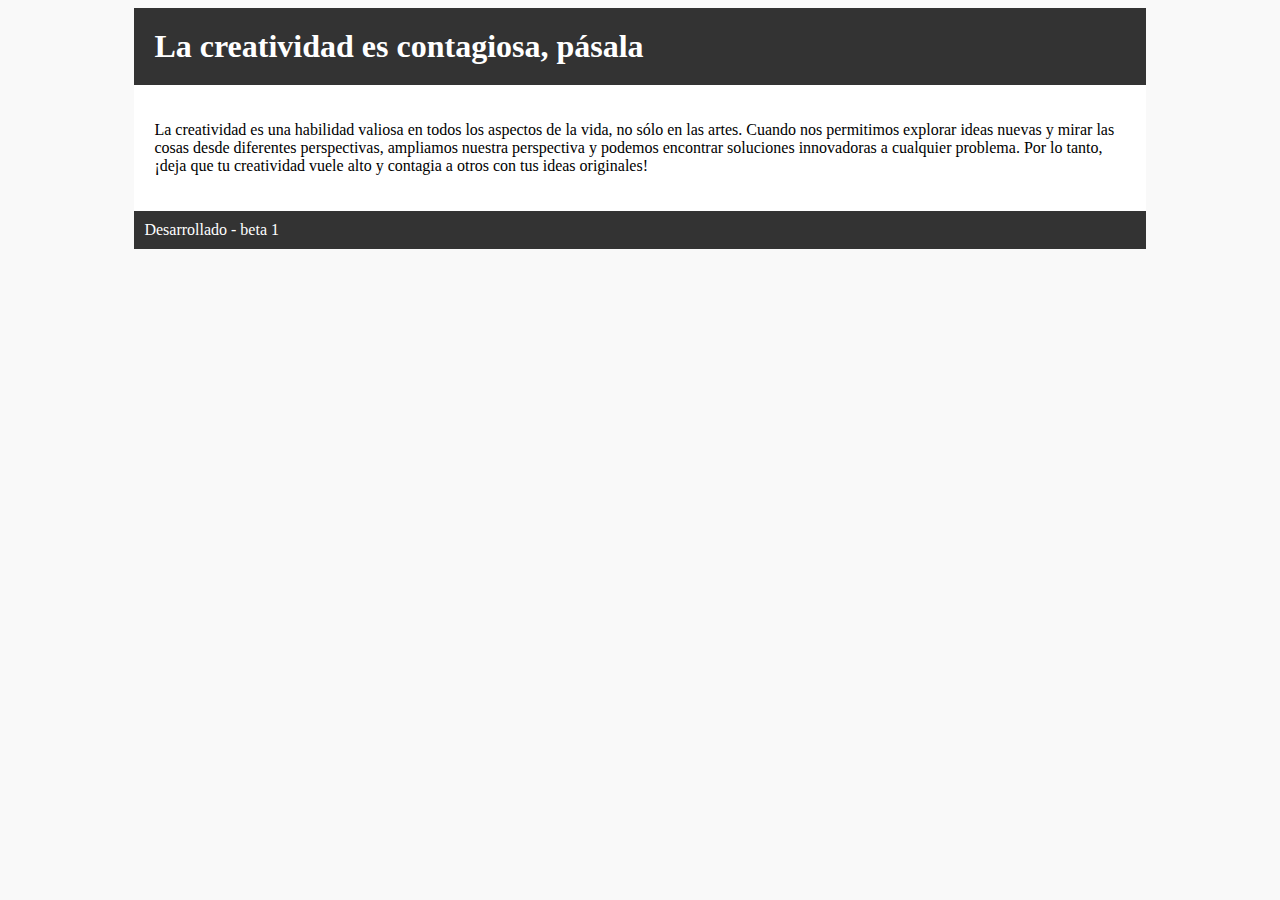
<file: index.html>
<!DOCTYPE html>
<html>
  <head>
    <title>Un mensaje interesante</title>
  </head>
  <body style="background-color: #f9f9f9;">
    <div style="background-color: #ffffff; width: 80%; margin: 0 auto;">
      <header style="background-color: #333; color: #ffffff; padding: 20px;">
        <h1 style="margin: 0;">La creatividad es contagiosa, pásala</h1>
      </header>
      <section style="padding: 20px;">
        <p>La creatividad es una habilidad valiosa en todos los aspectos de la vida, no sólo en las artes. Cuando nos permitimos explorar ideas nuevas y mirar las cosas desde diferentes perspectivas, ampliamos nuestra perspectiva y podemos encontrar soluciones innovadoras a cualquier problema. Por lo tanto, ¡deja que tu creatividad vuele alto y contagia a otros con tus ideas originales!</p>
      </section>
      <footer style="background-color: #333; color: #ffffff; padding: 10px;">
        <p style="margin: 0;">Desarrollado - beta 1</p>
      </footer>
    </div>
  </body>
</html>
</file>
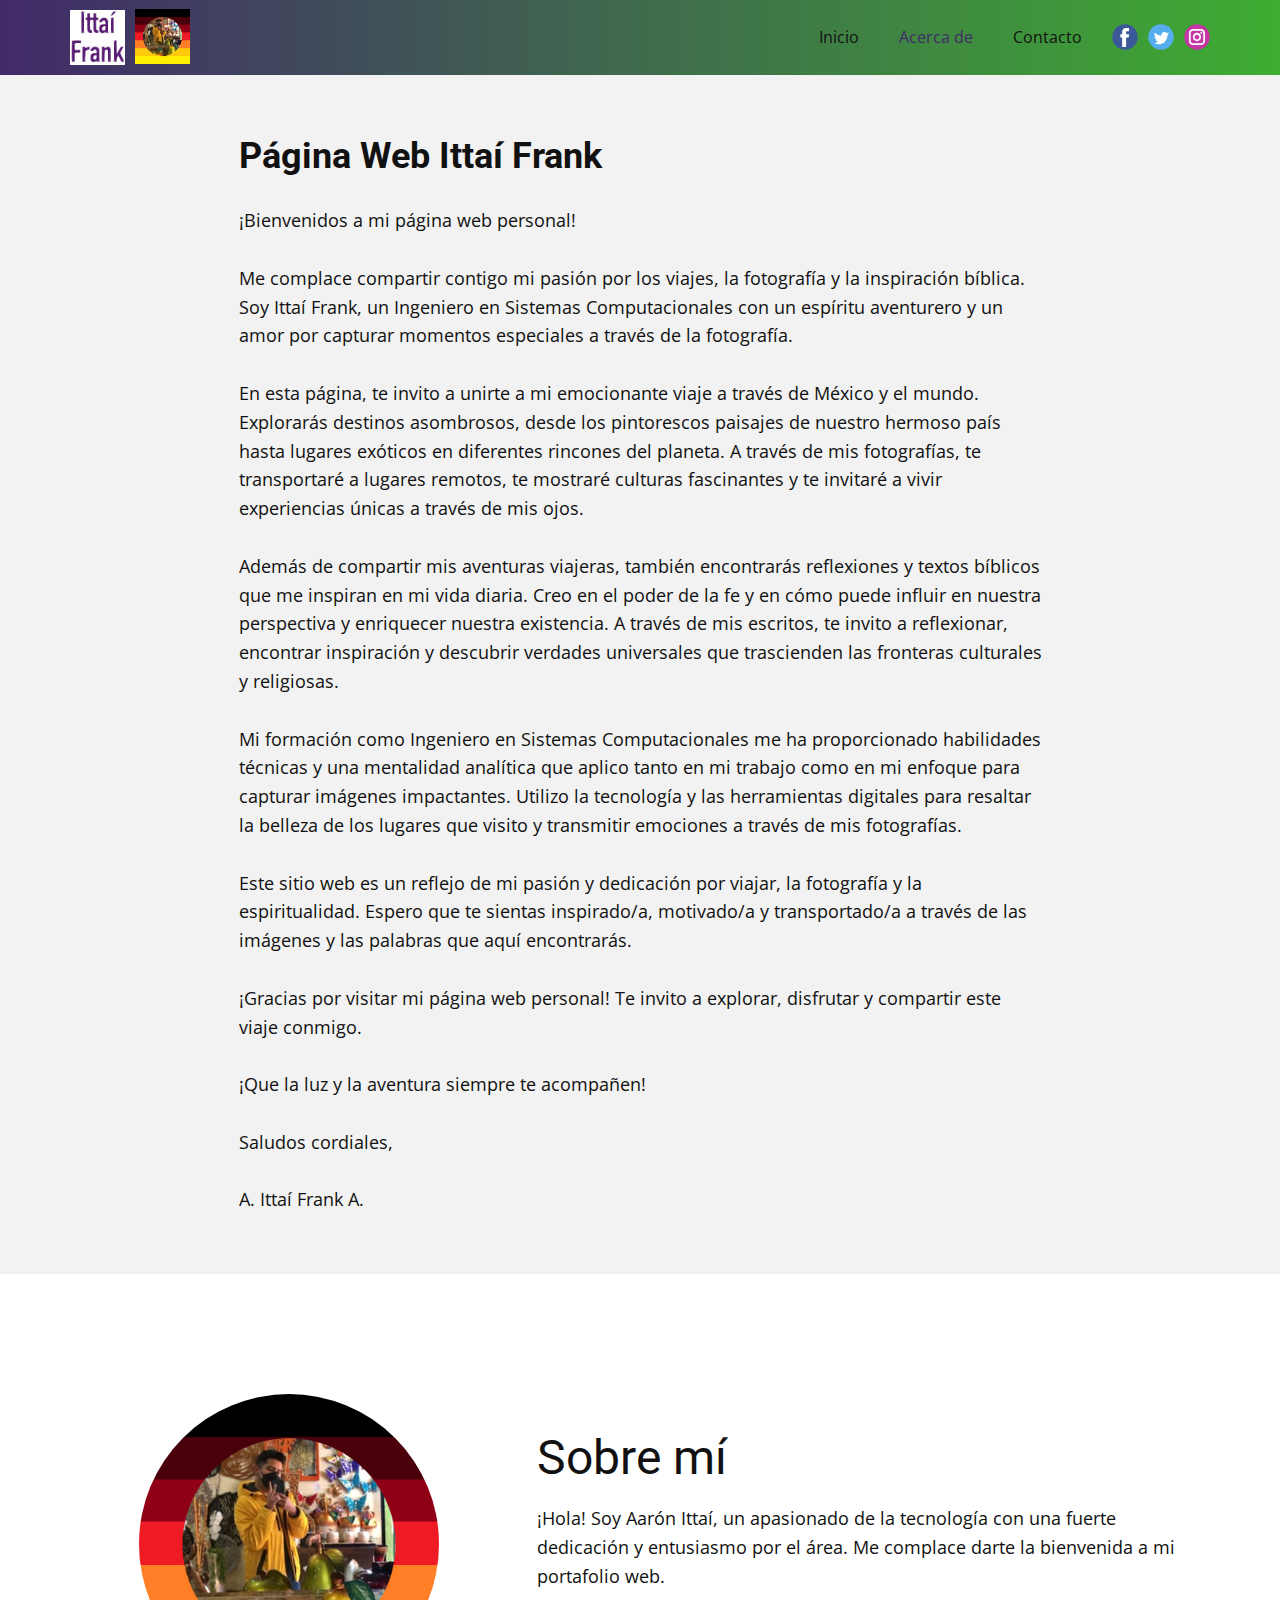
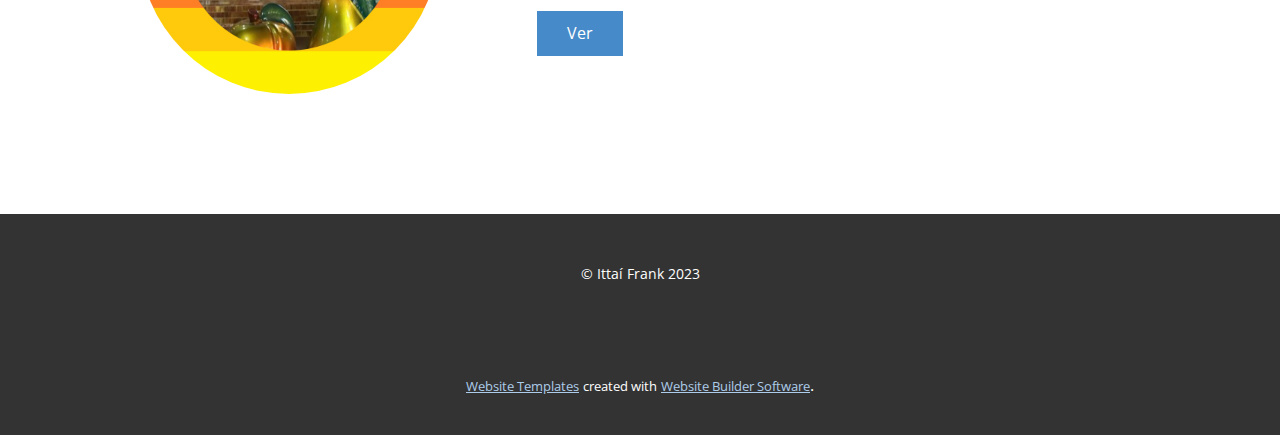
<file: Acerca-de.html>
<!DOCTYPE html>
<html style="font-size: 16px;" lang="es"><head>
    <meta name="viewport" content="width=device-width, initial-scale=1.0">
    <meta charset="utf-8">
    <meta name="keywords" content="Sobre mí">
    <meta name="description" content="">
    <title>Acerca de</title>
    <link rel="stylesheet" href="nicepage.css" media="screen">
<link rel="stylesheet" href="Acerca-de.css" media="screen">
    <script class="u-script" type="text/javascript" src="jquery.js" defer=""></script>
    <script class="u-script" type="text/javascript" src="nicepage.js" defer=""></script>
    <meta name="generator" content="Nicepage 5.11.2, nicepage.com">
    <link id="u-theme-google-font" rel="stylesheet" href="https://fonts.googleapis.com/css?family=Roboto:100,100i,300,300i,400,400i,500,500i,700,700i,900,900i|Open+Sans:300,300i,400,400i,500,500i,600,600i,700,700i,800,800i">
    
    
    
    <script type="application/ld+json">{
		"@context": "http://schema.org",
		"@type": "Organization",
		"name": "",
		"logo": "images/20230504_161531000_iOS.jpg",
		"sameAs": [
				"https://twitter.com/AaronIttai"
		]
}</script>
    <meta name="theme-color" content="#478ac9">
    <meta name="twitter:site" content="@">
    <meta name="twitter:card" content="summary_large_image">
    <meta name="twitter:title" content="Acerca de">
    <meta name="twitter:description" content="">
    <meta property="og:title" content="Acerca de">
    <meta property="og:type" content="website">
  <meta data-intl-tel-input-cdn-path="intlTelInput/"></head>
  <body class="u-body u-xl-mode" data-lang="es"><header class="u-align-center-sm u-align-center-xs u-clearfix u-gradient u-header u-header" id="sec-0f67"><div class="u-clearfix u-sheet u-valign-middle-xs u-sheet-1">
        <a href="Inicio.html" class="u-image u-logo u-image-1" data-image-width="150" data-image-height="150" title="Inicio">
          <img src="images/20230504_161531000_iOS.jpg" class="u-logo-image u-logo-image-1">
        </a>
        <div class="u-social-icons u-spacing-10 u-social-icons-1">
          <a class="u-social-url" title="facebook" target="_blank" href=""><span class="u-icon u-social-facebook u-social-icon u-icon-1"><svg class="u-svg-link" preserveAspectRatio="xMidYMin slice" viewBox="0 0 112 112" style=""><use xmlns:xlink="http://www.w3.org/1999/xlink" xlink:href="#svg-d448"></use></svg><svg class="u-svg-content" viewBox="0 0 112 112" x="0" y="0" id="svg-d448"><circle fill="currentColor" cx="56.1" cy="56.1" r="55"></circle><path fill="#FFFFFF" d="M73.5,31.6h-9.1c-1.4,0-3.6,0.8-3.6,3.9v8.5h12.6L72,58.3H60.8v40.8H43.9V58.3h-8V43.9h8v-9.2
      c0-6.7,3.1-17,17-17h12.5v13.9H73.5z"></path></svg></span>
          </a>
          <a class="u-social-url" title="twitter" target="_blank" href="https://twitter.com/AaronIttai"><span class="u-icon u-social-icon u-social-twitter u-icon-2"><svg class="u-svg-link" preserveAspectRatio="xMidYMin slice" viewBox="0 0 112 112" style=""><use xmlns:xlink="http://www.w3.org/1999/xlink" xlink:href="#svg-966d"></use></svg><svg class="u-svg-content" viewBox="0 0 112 112" x="0" y="0" id="svg-966d"><circle fill="currentColor" class="st0" cx="56.1" cy="56.1" r="55"></circle><path fill="#FFFFFF" d="M83.8,47.3c0,0.6,0,1.2,0,1.7c0,17.7-13.5,38.2-38.2,38.2C38,87.2,31,85,25,81.2c1,0.1,2.1,0.2,3.2,0.2
      c6.3,0,12.1-2.1,16.7-5.7c-5.9-0.1-10.8-4-12.5-9.3c0.8,0.2,1.7,0.2,2.5,0.2c1.2,0,2.4-0.2,3.5-0.5c-6.1-1.2-10.8-6.7-10.8-13.1
      c0-0.1,0-0.1,0-0.2c1.8,1,3.9,1.6,6.1,1.7c-3.6-2.4-6-6.5-6-11.2c0-2.5,0.7-4.8,1.8-6.7c6.6,8.1,16.5,13.5,27.6,14
      c-0.2-1-0.3-2-0.3-3.1c0-7.4,6-13.4,13.4-13.4c3.9,0,7.3,1.6,9.8,4.2c3.1-0.6,5.9-1.7,8.5-3.3c-1,3.1-3.1,5.8-5.9,7.4
      c2.7-0.3,5.3-1,7.7-2.1C88.7,43,86.4,45.4,83.8,47.3z"></path></svg></span>
          </a>
          <a class="u-social-url" title="instagram" target="_blank" href=""><span class="u-icon u-social-icon u-social-instagram u-icon-3"><svg class="u-svg-link" preserveAspectRatio="xMidYMin slice" viewBox="0 0 112 112" style=""><use xmlns:xlink="http://www.w3.org/1999/xlink" xlink:href="#svg-e8c7"></use></svg><svg class="u-svg-content" viewBox="0 0 112 112" x="0" y="0" id="svg-e8c7"><circle fill="currentColor" cx="56.1" cy="56.1" r="55"></circle><path fill="#FFFFFF" d="M55.9,38.2c-9.9,0-17.9,8-17.9,17.9C38,66,46,74,55.9,74c9.9,0,17.9-8,17.9-17.9C73.8,46.2,65.8,38.2,55.9,38.2
      z M55.9,66.4c-5.7,0-10.3-4.6-10.3-10.3c-0.1-5.7,4.6-10.3,10.3-10.3c5.7,0,10.3,4.6,10.3,10.3C66.2,61.8,61.6,66.4,55.9,66.4z"></path><path fill="#FFFFFF" d="M74.3,33.5c-2.3,0-4.2,1.9-4.2,4.2s1.9,4.2,4.2,4.2s4.2-1.9,4.2-4.2S76.6,33.5,74.3,33.5z"></path><path fill="#FFFFFF" d="M73.1,21.3H38.6c-9.7,0-17.5,7.9-17.5,17.5v34.5c0,9.7,7.9,17.6,17.5,17.6h34.5c9.7,0,17.5-7.9,17.5-17.5V38.8
      C90.6,29.1,82.7,21.3,73.1,21.3z M83,73.3c0,5.5-4.5,9.9-9.9,9.9H38.6c-5.5,0-9.9-4.5-9.9-9.9V38.8c0-5.5,4.5-9.9,9.9-9.9h34.5
      c5.5,0,9.9,4.5,9.9,9.9V73.3z"></path></svg></span>
          </a>
        </div>
        <nav class="u-menu u-menu-one-level u-offcanvas u-menu-1">
          <div class="menu-collapse" style="font-size: 1rem;">
            <a class="u-button-style u-custom-text-active-color u-nav-link" href="#">
              <svg class="u-svg-link" preserveAspectRatio="xMidYMin slice" viewBox="0 0 302 302" style=""><use xmlns:xlink="http://www.w3.org/1999/xlink" xlink:href="#svg-8a8f"></use></svg>
              <svg xmlns="http://www.w3.org/2000/svg" xmlns:xlink="http://www.w3.org/1999/xlink" version="1.1" id="svg-8a8f" x="0px" y="0px" viewBox="0 0 302 302" style="enable-background:new 0 0 302 302;" xml:space="preserve" class="u-svg-content"><g><rect y="36" width="302" height="30"></rect><rect y="236" width="302" height="30"></rect><rect y="136" width="302" height="30"></rect>
</g><g></g><g></g><g></g><g></g><g></g><g></g><g></g><g></g><g></g><g></g><g></g><g></g><g></g><g></g><g></g></svg>
            </a>
          </div>
          <div class="u-custom-menu u-nav-container">
            <ul class="u-nav u-unstyled u-nav-1"><li class="u-nav-item"><a class="u-button-style u-nav-link u-text-active-custom-color-1 u-text-hover-palette-2-base" href="Inicio.html" style="padding: 10px 20px;">Inicio</a>
</li><li class="u-nav-item"><a class="u-button-style u-nav-link u-text-active-custom-color-1 u-text-hover-palette-2-base" href="Acerca-de.html" style="padding: 10px 20px;">Acerca de</a>
</li><li class="u-nav-item"><a class="u-button-style u-nav-link u-text-active-custom-color-1 u-text-hover-palette-2-base" href="Contacto.html" style="padding: 10px 20px;">Contacto</a>
</li></ul>
          </div>
          <div class="u-custom-menu u-nav-container-collapse">
            <div class="u-align-center u-black u-container-style u-inner-container-layout u-opacity u-opacity-95 u-sidenav">
              <div class="u-inner-container-layout u-sidenav-overflow">
                <div class="u-menu-close"></div>
                <ul class="u-align-center u-nav u-popupmenu-items u-unstyled u-nav-2"><li class="u-nav-item"><a class="u-button-style u-nav-link" href="Inicio.html">Inicio</a>
</li><li class="u-nav-item"><a class="u-button-style u-nav-link" href="Acerca-de.html">Acerca de</a>
</li><li class="u-nav-item"><a class="u-button-style u-nav-link" href="Contacto.html">Contacto</a>
</li></ul>
              </div>
            </div>
            <div class="u-black u-menu-overlay u-opacity u-opacity-70"></div>
          </div>
        </nav>
        <a href="Inicio.html" class="u-image u-logo u-image-2" data-image-width="400" data-image-height="400" title="Inicio">
          <img src="images/20230602_184149575_iOS.jpg" class="u-logo-image u-logo-image-2">
        </a>
      </div></header>
    <section class="u-clearfix u-grey-5 u-section-1" id="sec-df6b">
      <div class="u-clearfix u-sheet u-valign-middle u-sheet-1">
        <h3 class="u-text u-text-1">Página Web Ittaí Frank</h3>
        <p class="u-text u-text-2"> ¡Bienvenidos a mi página web personal! <br>
          <br>Me complace compartir contigo mi pasión por los viajes, la fotografía y la inspiración bíblica. Soy Ittaí Frank, un Ingeniero en Sistemas Computacionales con un espíritu aventurero y un amor por capturar momentos especiales a través de la fotografía. <br>
          <br>En esta página, te invito a unirte a mi emocionante viaje a través de México y el mundo. Explorarás destinos asombrosos, desde los pintorescos paisajes de nuestro hermoso país hasta lugares exóticos en diferentes rincones del planeta. A través de mis fotografías, te transportaré a lugares remotos, te mostraré culturas fascinantes y te invitaré a vivir experiencias únicas a través de mis ojos. <br>
          <br>Además de compartir mis aventuras viajeras, también encontrarás reflexiones y textos bíblicos que me inspiran en mi vida diaria. Creo en el poder de la fe y en cómo puede influir en nuestra perspectiva y enriquecer nuestra existencia. A través de mis escritos, te invito a reflexionar, encontrar inspiración y descubrir verdades universales que trascienden las fronteras culturales y religiosas. <br>
          <br>Mi formación como Ingeniero en Sistemas Computacionales me ha proporcionado habilidades técnicas y una mentalidad analítica que aplico tanto en mi trabajo como en mi enfoque para capturar imágenes impactantes. Utilizo la tecnología y las herramientas digitales para resaltar la belleza de los lugares que visito y transmitir emociones a través de mis fotografías. <br>
          <br>Este sitio web es un reflejo de mi pasión y dedicación por viajar, la fotografía y la espiritualidad. Espero que te sientas inspirado/a, motivado/a y transportado/a a través de las imágenes y las palabras que aquí encontrarás. <br>
          <br>¡Gracias por visitar mi página web personal! Te invito a explorar, disfrutar y compartir este viaje conmigo. <br>
          <br>¡Que la luz y la aventura siempre te acompañen! <br>
          <br>Saludos cordiales, <br>
          <br>A. Ittaí Frank A.
        </p>
      </div>
    </section>
    <section class="u-clearfix u-section-2" id="sec-4711">
      <div class="u-clearfix u-sheet u-sheet-1">
        <div class="u-clearfix u-expanded-width u-gutter-0 u-layout-wrap u-layout-wrap-1">
          <div class="u-layout">
            <div class="u-layout-row">
              <div class="u-align-center u-container-style u-layout-cell u-left-cell u-size-23 u-layout-cell-1">
                <div class="u-container-layout u-valign-middle u-container-layout-1">
                  <div alt="" class="u-image u-image-circle u-image-1" src="" data-image-width="400" data-image-height="400"></div>
                </div>
              </div>
              <div class="u-align-left u-container-style u-layout-cell u-right-cell u-size-37 u-layout-cell-2">
                <div class="u-container-layout u-valign-middle-lg u-valign-middle-md u-valign-middle-sm u-valign-middle-xl u-valign-top-xs u-container-layout-2">
                  <h2 class="u-text u-text-default u-text-1">Sobre mí</h2>
                  <p class="u-text u-text-2"> ¡Hola! Soy Aarón Ittaí, un apasionado de la tecnología con una fuerte dedicación y entusiasmo por el área. Me complace darte la bienvenida a mi portafolio web.</p>
                  <a href="" class="u-btn u-button-style u-btn-1">Ver</a>
                </div>
              </div>
            </div>
          </div>
        </div>
      </div>
    </section>
    
    
    <footer class="u-align-center u-clearfix u-footer u-grey-80 u-footer" id="sec-9395"><div class="u-clearfix u-sheet u-sheet-1">
        <p class="u-small-text u-text u-text-variant u-text-1"> © Ittaí Frank 2023</p>
      </div></footer>
    <section class="u-backlink u-clearfix u-grey-80">
      <a class="u-link" href="https://nicepage.com/website-templates" target="_blank">
        <span>Website Templates</span>
      </a>
      <p class="u-text">
        <span>created with</span>
      </p>
      <a class="u-link" href="" target="_blank">
        <span>Website Builder Software</span>
      </a>. 
    </section>
  
</body></html>
</file>
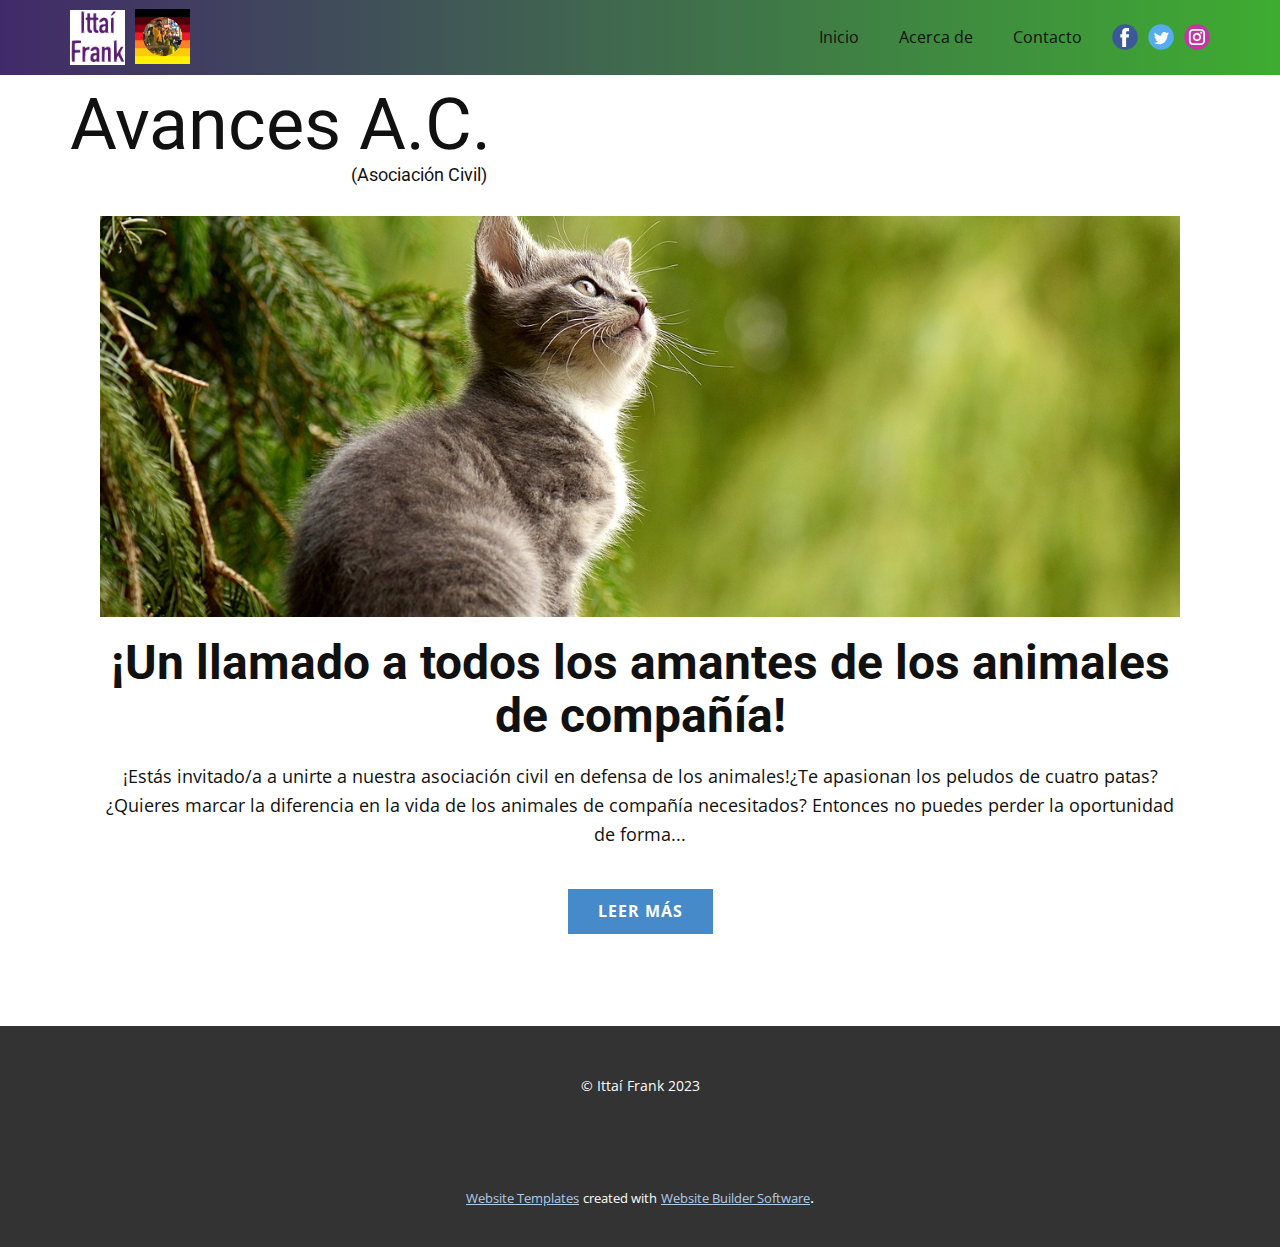
<file: Asociación-Civil.html>
<!DOCTYPE html>
<html style="font-size: 16px;" lang="es"><head>
    <meta name="viewport" content="width=device-width, initial-scale=1.0">
    <meta charset="utf-8">
    <meta name="keywords" content="Avances A.C., Encabezado de la Publicación 6">
    <meta name="description" content="">
    <title>Asociación Civil</title>
    <link rel="stylesheet" href="nicepage.css" media="screen">
<link rel="stylesheet" href="Asociación-Civil.css" media="screen">
    <script class="u-script" type="text/javascript" src="jquery.js" defer=""></script>
    <script class="u-script" type="text/javascript" src="nicepage.js" defer=""></script>
    <meta name="generator" content="Nicepage 5.11.2, nicepage.com">
    <link id="u-theme-google-font" rel="stylesheet" href="https://fonts.googleapis.com/css?family=Roboto:100,100i,300,300i,400,400i,500,500i,700,700i,900,900i|Open+Sans:300,300i,400,400i,500,500i,600,600i,700,700i,800,800i">
    
    
    
    <script type="application/ld+json">{
		"@context": "http://schema.org",
		"@type": "Organization",
		"name": "",
		"logo": "images/20230504_161531000_iOS.jpg",
		"sameAs": [
				"https://twitter.com/AaronIttai"
		]
}</script>
    <meta name="theme-color" content="#478ac9">
    <meta name="twitter:site" content="@">
    <meta name="twitter:card" content="summary_large_image">
    <meta name="twitter:title" content="Asociación Civil">
    <meta name="twitter:description" content="">
    <meta property="og:title" content="Asociación Civil">
    <meta property="og:type" content="website">
  <meta data-intl-tel-input-cdn-path="intlTelInput/"></head>
  <body class="u-body u-xl-mode" data-lang="es"><header class="u-align-center-sm u-align-center-xs u-clearfix u-gradient u-header u-header" id="sec-0f67"><div class="u-clearfix u-sheet u-valign-middle-xs u-sheet-1">
        <a href="Inicio.html" class="u-image u-logo u-image-1" data-image-width="150" data-image-height="150" title="Inicio">
          <img src="images/20230504_161531000_iOS.jpg" class="u-logo-image u-logo-image-1">
        </a>
        <div class="u-social-icons u-spacing-10 u-social-icons-1">
          <a class="u-social-url" title="facebook" target="_blank" href=""><span class="u-icon u-social-facebook u-social-icon u-icon-1"><svg class="u-svg-link" preserveAspectRatio="xMidYMin slice" viewBox="0 0 112 112" style=""><use xmlns:xlink="http://www.w3.org/1999/xlink" xlink:href="#svg-d448"></use></svg><svg class="u-svg-content" viewBox="0 0 112 112" x="0" y="0" id="svg-d448"><circle fill="currentColor" cx="56.1" cy="56.1" r="55"></circle><path fill="#FFFFFF" d="M73.5,31.6h-9.1c-1.4,0-3.6,0.8-3.6,3.9v8.5h12.6L72,58.3H60.8v40.8H43.9V58.3h-8V43.9h8v-9.2
      c0-6.7,3.1-17,17-17h12.5v13.9H73.5z"></path></svg></span>
          </a>
          <a class="u-social-url" title="twitter" target="_blank" href="https://twitter.com/AaronIttai"><span class="u-icon u-social-icon u-social-twitter u-icon-2"><svg class="u-svg-link" preserveAspectRatio="xMidYMin slice" viewBox="0 0 112 112" style=""><use xmlns:xlink="http://www.w3.org/1999/xlink" xlink:href="#svg-966d"></use></svg><svg class="u-svg-content" viewBox="0 0 112 112" x="0" y="0" id="svg-966d"><circle fill="currentColor" class="st0" cx="56.1" cy="56.1" r="55"></circle><path fill="#FFFFFF" d="M83.8,47.3c0,0.6,0,1.2,0,1.7c0,17.7-13.5,38.2-38.2,38.2C38,87.2,31,85,25,81.2c1,0.1,2.1,0.2,3.2,0.2
      c6.3,0,12.1-2.1,16.7-5.7c-5.9-0.1-10.8-4-12.5-9.3c0.8,0.2,1.7,0.2,2.5,0.2c1.2,0,2.4-0.2,3.5-0.5c-6.1-1.2-10.8-6.7-10.8-13.1
      c0-0.1,0-0.1,0-0.2c1.8,1,3.9,1.6,6.1,1.7c-3.6-2.4-6-6.5-6-11.2c0-2.5,0.7-4.8,1.8-6.7c6.6,8.1,16.5,13.5,27.6,14
      c-0.2-1-0.3-2-0.3-3.1c0-7.4,6-13.4,13.4-13.4c3.9,0,7.3,1.6,9.8,4.2c3.1-0.6,5.9-1.7,8.5-3.3c-1,3.1-3.1,5.8-5.9,7.4
      c2.7-0.3,5.3-1,7.7-2.1C88.7,43,86.4,45.4,83.8,47.3z"></path></svg></span>
          </a>
          <a class="u-social-url" title="instagram" target="_blank" href=""><span class="u-icon u-social-icon u-social-instagram u-icon-3"><svg class="u-svg-link" preserveAspectRatio="xMidYMin slice" viewBox="0 0 112 112" style=""><use xmlns:xlink="http://www.w3.org/1999/xlink" xlink:href="#svg-e8c7"></use></svg><svg class="u-svg-content" viewBox="0 0 112 112" x="0" y="0" id="svg-e8c7"><circle fill="currentColor" cx="56.1" cy="56.1" r="55"></circle><path fill="#FFFFFF" d="M55.9,38.2c-9.9,0-17.9,8-17.9,17.9C38,66,46,74,55.9,74c9.9,0,17.9-8,17.9-17.9C73.8,46.2,65.8,38.2,55.9,38.2
      z M55.9,66.4c-5.7,0-10.3-4.6-10.3-10.3c-0.1-5.7,4.6-10.3,10.3-10.3c5.7,0,10.3,4.6,10.3,10.3C66.2,61.8,61.6,66.4,55.9,66.4z"></path><path fill="#FFFFFF" d="M74.3,33.5c-2.3,0-4.2,1.9-4.2,4.2s1.9,4.2,4.2,4.2s4.2-1.9,4.2-4.2S76.6,33.5,74.3,33.5z"></path><path fill="#FFFFFF" d="M73.1,21.3H38.6c-9.7,0-17.5,7.9-17.5,17.5v34.5c0,9.7,7.9,17.6,17.5,17.6h34.5c9.7,0,17.5-7.9,17.5-17.5V38.8
      C90.6,29.1,82.7,21.3,73.1,21.3z M83,73.3c0,5.5-4.5,9.9-9.9,9.9H38.6c-5.5,0-9.9-4.5-9.9-9.9V38.8c0-5.5,4.5-9.9,9.9-9.9h34.5
      c5.5,0,9.9,4.5,9.9,9.9V73.3z"></path></svg></span>
          </a>
        </div>
        <nav class="u-menu u-menu-one-level u-offcanvas u-menu-1">
          <div class="menu-collapse" style="font-size: 1rem;">
            <a class="u-button-style u-custom-text-active-color u-nav-link" href="#">
              <svg class="u-svg-link" preserveAspectRatio="xMidYMin slice" viewBox="0 0 302 302" style=""><use xmlns:xlink="http://www.w3.org/1999/xlink" xlink:href="#svg-8a8f"></use></svg>
              <svg xmlns="http://www.w3.org/2000/svg" xmlns:xlink="http://www.w3.org/1999/xlink" version="1.1" id="svg-8a8f" x="0px" y="0px" viewBox="0 0 302 302" style="enable-background:new 0 0 302 302;" xml:space="preserve" class="u-svg-content"><g><rect y="36" width="302" height="30"></rect><rect y="236" width="302" height="30"></rect><rect y="136" width="302" height="30"></rect>
</g><g></g><g></g><g></g><g></g><g></g><g></g><g></g><g></g><g></g><g></g><g></g><g></g><g></g><g></g><g></g></svg>
            </a>
          </div>
          <div class="u-custom-menu u-nav-container">
            <ul class="u-nav u-unstyled u-nav-1"><li class="u-nav-item"><a class="u-button-style u-nav-link u-text-active-custom-color-1 u-text-hover-palette-2-base" href="Inicio.html" style="padding: 10px 20px;">Inicio</a>
</li><li class="u-nav-item"><a class="u-button-style u-nav-link u-text-active-custom-color-1 u-text-hover-palette-2-base" href="Acerca-de.html" style="padding: 10px 20px;">Acerca de</a>
</li><li class="u-nav-item"><a class="u-button-style u-nav-link u-text-active-custom-color-1 u-text-hover-palette-2-base" href="Contacto.html" style="padding: 10px 20px;">Contacto</a>
</li></ul>
          </div>
          <div class="u-custom-menu u-nav-container-collapse">
            <div class="u-align-center u-black u-container-style u-inner-container-layout u-opacity u-opacity-95 u-sidenav">
              <div class="u-inner-container-layout u-sidenav-overflow">
                <div class="u-menu-close"></div>
                <ul class="u-align-center u-nav u-popupmenu-items u-unstyled u-nav-2"><li class="u-nav-item"><a class="u-button-style u-nav-link" href="Inicio.html">Inicio</a>
</li><li class="u-nav-item"><a class="u-button-style u-nav-link" href="Acerca-de.html">Acerca de</a>
</li><li class="u-nav-item"><a class="u-button-style u-nav-link" href="Contacto.html">Contacto</a>
</li></ul>
              </div>
            </div>
            <div class="u-black u-menu-overlay u-opacity u-opacity-70"></div>
          </div>
        </nav>
        <a href="Inicio.html" class="u-image u-logo u-image-2" data-image-width="400" data-image-height="400" title="Inicio">
          <img src="images/20230602_184149575_iOS.jpg" class="u-logo-image u-logo-image-2">
        </a>
      </div></header>
    <section class="u-clearfix u-section-1" id="sec-629c">
      <div class="u-clearfix u-sheet u-sheet-1">
        <h1 class="u-text u-text-default u-text-1">Avances A.C.</h1>
        <h6 class="u-text u-text-default u-text-2">(Asociación Civil)</h6>
      </div>
    </section>
    <section class="u-clearfix u-section-2" id="sec-614f">
      <div class="u-clearfix u-sheet u-sheet-1"><!--blog--><!--blog_options_json--><!--{"type":"Recent","source":"","tags":"","count":""}--><!--/blog_options_json-->
        <div class="u-blog u-expanded-width u-blog-1">
          <div class="u-repeater u-repeater-1"><!--blog_post-->
            <div class="u-align-center u-blog-post u-container-style u-repeater-item">
              <div class="u-container-layout u-similar-container u-valign-top u-container-layout-1">
                <a class="u-post-header-link" href="blog/un-llamado-a-todos-los-amantes-de-los-animales-de-compañía.html"><!--blog_post_image-->
                  <img alt="" class="u-blog-control u-expanded-width u-image u-image-default u-image-1" src="images/1ee9c88c19a0eda7298f9e82ef68600ac62cc24e7ce1876d324678fa2d0b92ab469bc59728d0a53e9f5a63e911958ff53431f8eb5ecc585b4a5d09_1280.jpg" data-image-width="1280" data-image-height="781"><!--/blog_post_image-->
                </a><!--blog_post_header-->
                <h2 class="u-blog-control u-text u-text-1">
                  <a class="u-post-header-link" href="blog/un-llamado-a-todos-los-amantes-de-los-animales-de-compañía.html">¡Un llamado a todos los amantes de los animales de compañía!</a>
                </h2><!--/blog_post_header--><!--blog_post_content-->
                <div class="u-blog-control u-post-content u-text u-text-2 fr-view">¡Estás invitado/a a unirte a nuestra asociación civil en defensa de los animales!¿Te apasionan los peludos de cuatro patas? ¿Quieres marcar la diferencia en la vida de los animales de compañía necesitados? Entonces no puedes perder la oportunidad de forma...</div><!--/blog_post_content--><!--blog_post_metadata-->
                <div class="u-blog-control u-metadata u-metadata-1"><!--blog_post_metadata_category-->
                  <!--/blog_post_metadata_category-->
                </div><!--/blog_post_metadata--><!--blog_post_readmore-->
                <a href="blog/un-llamado-a-todos-los-amantes-de-los-animales-de-compañía.html" class="u-blog-control u-btn u-button-style u-hover-palette-1-dark-1 u-palette-1-base u-btn-1"><!--blog_post_readmore_content--><!--options_json--><!--{"content":"Leer Más","defaultValue":"Lee mas"}--><!--/options_json-->Leer Más<!--/blog_post_readmore_content--></a><!--/blog_post_readmore-->
              </div>
            </div><!--/blog_post-->
          </div>
        </div><!--/blog-->
      </div>
    </section>
    
    
    <footer class="u-align-center u-clearfix u-footer u-grey-80 u-footer" id="sec-9395"><div class="u-clearfix u-sheet u-sheet-1">
        <p class="u-small-text u-text u-text-variant u-text-1"> © Ittaí Frank 2023</p>
      </div></footer>
    <section class="u-backlink u-clearfix u-grey-80">
      <a class="u-link" href="https://nicepage.com/website-templates" target="_blank">
        <span>Website Templates</span>
      </a>
      <p class="u-text">
        <span>created with</span>
      </p>
      <a class="u-link" href="" target="_blank">
        <span>Website Builder Software</span>
      </a>. 
    </section>
  
</body></html>
</file>
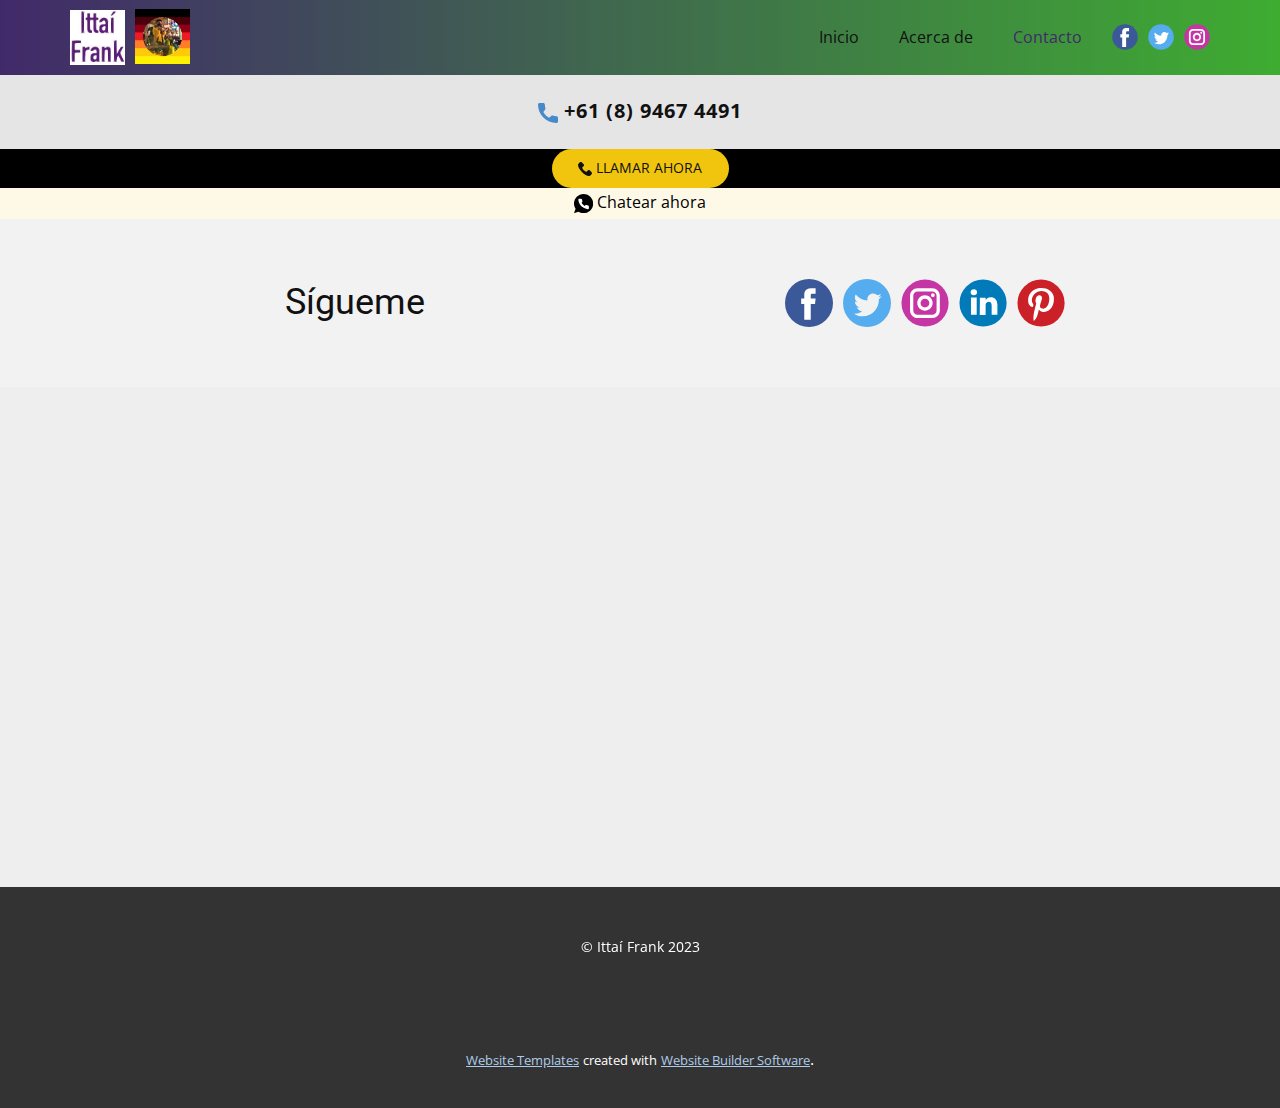
<file: Contacto.html>
<!DOCTYPE html>
<html style="font-size: 16px;" lang="es"><head>
    <meta name="viewport" content="width=device-width, initial-scale=1.0">
    <meta charset="utf-8">
    <meta name="keywords" content="Sígueme">
    <meta name="description" content="">
    <title>Contacto</title>
    <link rel="stylesheet" href="nicepage.css" media="screen">
<link rel="stylesheet" href="Contacto.css" media="screen">
    <script class="u-script" type="text/javascript" src="jquery.js" defer=""></script>
    <script class="u-script" type="text/javascript" src="nicepage.js" defer=""></script>
    <meta name="generator" content="Nicepage 5.11.2, nicepage.com">
    <link id="u-theme-google-font" rel="stylesheet" href="https://fonts.googleapis.com/css?family=Roboto:100,100i,300,300i,400,400i,500,500i,700,700i,900,900i|Open+Sans:300,300i,400,400i,500,500i,600,600i,700,700i,800,800i">
    
    
    
    
    
    
    <script type="application/ld+json">{
		"@context": "http://schema.org",
		"@type": "Organization",
		"name": "",
		"logo": "images/20230504_161531000_iOS.jpg",
		"sameAs": [
				"https://twitter.com/AaronIttai"
		]
}</script>
    <meta name="theme-color" content="#478ac9">
    <meta name="twitter:site" content="@">
    <meta name="twitter:card" content="summary_large_image">
    <meta name="twitter:title" content="Contacto">
    <meta name="twitter:description" content="">
    <meta property="og:title" content="Contacto">
    <meta property="og:type" content="website">
  <meta data-intl-tel-input-cdn-path="intlTelInput/"></head>
  <body class="u-body u-xl-mode" data-lang="es"><header class="u-align-center-sm u-align-center-xs u-clearfix u-gradient u-header u-header" id="sec-0f67"><div class="u-clearfix u-sheet u-valign-middle-xs u-sheet-1">
        <a href="Inicio.html" class="u-image u-logo u-image-1" data-image-width="150" data-image-height="150" title="Inicio">
          <img src="images/20230504_161531000_iOS.jpg" class="u-logo-image u-logo-image-1">
        </a>
        <div class="u-social-icons u-spacing-10 u-social-icons-1">
          <a class="u-social-url" title="facebook" target="_blank" href=""><span class="u-icon u-social-facebook u-social-icon u-icon-1"><svg class="u-svg-link" preserveAspectRatio="xMidYMin slice" viewBox="0 0 112 112" style=""><use xmlns:xlink="http://www.w3.org/1999/xlink" xlink:href="#svg-d448"></use></svg><svg class="u-svg-content" viewBox="0 0 112 112" x="0" y="0" id="svg-d448"><circle fill="currentColor" cx="56.1" cy="56.1" r="55"></circle><path fill="#FFFFFF" d="M73.5,31.6h-9.1c-1.4,0-3.6,0.8-3.6,3.9v8.5h12.6L72,58.3H60.8v40.8H43.9V58.3h-8V43.9h8v-9.2
      c0-6.7,3.1-17,17-17h12.5v13.9H73.5z"></path></svg></span>
          </a>
          <a class="u-social-url" title="twitter" target="_blank" href="https://twitter.com/AaronIttai"><span class="u-icon u-social-icon u-social-twitter u-icon-2"><svg class="u-svg-link" preserveAspectRatio="xMidYMin slice" viewBox="0 0 112 112" style=""><use xmlns:xlink="http://www.w3.org/1999/xlink" xlink:href="#svg-966d"></use></svg><svg class="u-svg-content" viewBox="0 0 112 112" x="0" y="0" id="svg-966d"><circle fill="currentColor" class="st0" cx="56.1" cy="56.1" r="55"></circle><path fill="#FFFFFF" d="M83.8,47.3c0,0.6,0,1.2,0,1.7c0,17.7-13.5,38.2-38.2,38.2C38,87.2,31,85,25,81.2c1,0.1,2.1,0.2,3.2,0.2
      c6.3,0,12.1-2.1,16.7-5.7c-5.9-0.1-10.8-4-12.5-9.3c0.8,0.2,1.7,0.2,2.5,0.2c1.2,0,2.4-0.2,3.5-0.5c-6.1-1.2-10.8-6.7-10.8-13.1
      c0-0.1,0-0.1,0-0.2c1.8,1,3.9,1.6,6.1,1.7c-3.6-2.4-6-6.5-6-11.2c0-2.5,0.7-4.8,1.8-6.7c6.6,8.1,16.5,13.5,27.6,14
      c-0.2-1-0.3-2-0.3-3.1c0-7.4,6-13.4,13.4-13.4c3.9,0,7.3,1.6,9.8,4.2c3.1-0.6,5.9-1.7,8.5-3.3c-1,3.1-3.1,5.8-5.9,7.4
      c2.7-0.3,5.3-1,7.7-2.1C88.7,43,86.4,45.4,83.8,47.3z"></path></svg></span>
          </a>
          <a class="u-social-url" title="instagram" target="_blank" href=""><span class="u-icon u-social-icon u-social-instagram u-icon-3"><svg class="u-svg-link" preserveAspectRatio="xMidYMin slice" viewBox="0 0 112 112" style=""><use xmlns:xlink="http://www.w3.org/1999/xlink" xlink:href="#svg-e8c7"></use></svg><svg class="u-svg-content" viewBox="0 0 112 112" x="0" y="0" id="svg-e8c7"><circle fill="currentColor" cx="56.1" cy="56.1" r="55"></circle><path fill="#FFFFFF" d="M55.9,38.2c-9.9,0-17.9,8-17.9,17.9C38,66,46,74,55.9,74c9.9,0,17.9-8,17.9-17.9C73.8,46.2,65.8,38.2,55.9,38.2
      z M55.9,66.4c-5.7,0-10.3-4.6-10.3-10.3c-0.1-5.7,4.6-10.3,10.3-10.3c5.7,0,10.3,4.6,10.3,10.3C66.2,61.8,61.6,66.4,55.9,66.4z"></path><path fill="#FFFFFF" d="M74.3,33.5c-2.3,0-4.2,1.9-4.2,4.2s1.9,4.2,4.2,4.2s4.2-1.9,4.2-4.2S76.6,33.5,74.3,33.5z"></path><path fill="#FFFFFF" d="M73.1,21.3H38.6c-9.7,0-17.5,7.9-17.5,17.5v34.5c0,9.7,7.9,17.6,17.5,17.6h34.5c9.7,0,17.5-7.9,17.5-17.5V38.8
      C90.6,29.1,82.7,21.3,73.1,21.3z M83,73.3c0,5.5-4.5,9.9-9.9,9.9H38.6c-5.5,0-9.9-4.5-9.9-9.9V38.8c0-5.5,4.5-9.9,9.9-9.9h34.5
      c5.5,0,9.9,4.5,9.9,9.9V73.3z"></path></svg></span>
          </a>
        </div>
        <nav class="u-menu u-menu-one-level u-offcanvas u-menu-1">
          <div class="menu-collapse" style="font-size: 1rem;">
            <a class="u-button-style u-custom-text-active-color u-nav-link" href="#">
              <svg class="u-svg-link" preserveAspectRatio="xMidYMin slice" viewBox="0 0 302 302" style=""><use xmlns:xlink="http://www.w3.org/1999/xlink" xlink:href="#svg-8a8f"></use></svg>
              <svg xmlns="http://www.w3.org/2000/svg" xmlns:xlink="http://www.w3.org/1999/xlink" version="1.1" id="svg-8a8f" x="0px" y="0px" viewBox="0 0 302 302" style="enable-background:new 0 0 302 302;" xml:space="preserve" class="u-svg-content"><g><rect y="36" width="302" height="30"></rect><rect y="236" width="302" height="30"></rect><rect y="136" width="302" height="30"></rect>
</g><g></g><g></g><g></g><g></g><g></g><g></g><g></g><g></g><g></g><g></g><g></g><g></g><g></g><g></g><g></g></svg>
            </a>
          </div>
          <div class="u-custom-menu u-nav-container">
            <ul class="u-nav u-unstyled u-nav-1"><li class="u-nav-item"><a class="u-button-style u-nav-link u-text-active-custom-color-1 u-text-hover-palette-2-base" href="Inicio.html" style="padding: 10px 20px;">Inicio</a>
</li><li class="u-nav-item"><a class="u-button-style u-nav-link u-text-active-custom-color-1 u-text-hover-palette-2-base" href="Acerca-de.html" style="padding: 10px 20px;">Acerca de</a>
</li><li class="u-nav-item"><a class="u-button-style u-nav-link u-text-active-custom-color-1 u-text-hover-palette-2-base" href="Contacto.html" style="padding: 10px 20px;">Contacto</a>
</li></ul>
          </div>
          <div class="u-custom-menu u-nav-container-collapse">
            <div class="u-align-center u-black u-container-style u-inner-container-layout u-opacity u-opacity-95 u-sidenav">
              <div class="u-inner-container-layout u-sidenav-overflow">
                <div class="u-menu-close"></div>
                <ul class="u-align-center u-nav u-popupmenu-items u-unstyled u-nav-2"><li class="u-nav-item"><a class="u-button-style u-nav-link" href="Inicio.html">Inicio</a>
</li><li class="u-nav-item"><a class="u-button-style u-nav-link" href="Acerca-de.html">Acerca de</a>
</li><li class="u-nav-item"><a class="u-button-style u-nav-link" href="Contacto.html">Contacto</a>
</li></ul>
              </div>
            </div>
            <div class="u-black u-menu-overlay u-opacity u-opacity-70"></div>
          </div>
        </nav>
        <a href="Inicio.html" class="u-image u-logo u-image-2" data-image-width="400" data-image-height="400" title="Inicio">
          <img src="images/20230602_184149575_iOS.jpg" class="u-logo-image u-logo-image-2">
        </a>
      </div></header>
    <section class="u-clearfix u-grey-10 u-section-1" id="sec-7033">
      <div class="u-clearfix u-sheet u-sheet-1">
        <a href="https://nicepage.com/c/video-website-mockup" class="u-active-none u-btn u-button-style u-hover-none u-none u-text-hover-palette-1-base u-btn-1"><span class="u-icon u-text-palette-1-base"><svg class="u-svg-content" viewBox="0 0 405.333 405.333" x="0px" y="0px" style="width: 1em; height: 1em;"><path d="M373.333,266.88c-25.003,0-49.493-3.904-72.704-11.563c-11.328-3.904-24.192-0.896-31.637,6.699l-46.016,34.752    c-52.8-28.181-86.592-61.952-114.389-114.368l33.813-44.928c8.512-8.512,11.563-20.971,7.915-32.64    C142.592,81.472,138.667,56.96,138.667,32c0-17.643-14.357-32-32-32H32C14.357,0,0,14.357,0,32    c0,205.845,167.488,373.333,373.333,373.333c17.643,0,32-14.357,32-32V298.88C405.333,281.237,390.976,266.88,373.333,266.88z"></path></svg></span>&nbsp;+61 (8) 9467 4491
        </a>
      </div>
    </section>
    <section class="u-black u-clearfix u-section-2" id="sec-0f3a">
      <div class="u-clearfix u-sheet u-valign-middle u-sheet-1">
        <a href="tel:+61 8 9467 4491" class="u-btn u-btn-round u-button-style u-hover-palette-4-base u-palette-3-base u-radius-50 u-btn-1"><span class="u-icon"><svg class="u-svg-content" viewBox="0 0 513.64 513.64" x="0px" y="0px" style="width: 1em; height: 1em;"><path d="M499.66,376.96l-71.68-71.68c-25.6-25.6-69.12-15.359-79.36,17.92c-7.68,23.041-33.28,35.841-56.32,30.72 c-51.2-12.8-120.32-79.36-133.12-133.12c-7.68-23.041,7.68-48.641,30.72-56.32c33.28-10.24,43.52-53.76,17.92-79.36l-71.68-71.68 c-20.48-17.92-51.2-17.92-69.12,0l-48.64,48.64c-48.64,51.2,5.12,186.88,125.44,307.2c120.32,120.32,256,176.641,307.2,125.44 l48.64-48.64C517.581,425.6,517.581,394.88,499.66,376.96z"></path></svg></span>&nbsp;Llamar ahora
        </a>
      </div>
    </section>
    <section class="u-clearfix u-palette-3-light-3 u-section-3" id="sec-6cdc">
      <div class="u-clearfix u-sheet u-valign-middle u-sheet-1">
        <a href="https://wa.me/61894674491?text=%C2%A1Hola%21%20Itta%C3%AD" class="u-active-none u-btn u-button-style u-hover-none u-none u-text-black u-text-hover-palette-2-base u-btn-1" target="_blank" rel="nofollow"><span class="u-icon u-icon-1"><svg xmlns="http://www.w3.org/2000/svg" xmlns:xlink="http://www.w3.org/1999/xlink" version="1.1" xml:space="preserve" class="u-svg-content" viewBox="0 0 512 512" x="0px" y="0px" style="width: 1em; height: 1em;"><path style="fill:currentColor;" d="M256,0C114.617,0,0,114.617,0,256c0,52.03,15.563,100.414,42.231,140.818L0,512l119.128-39.706  C158.72,497.399,205.639,512,256,512c141.383,0,256-114.617,256-256S397.383,0,256,0z"></path><path style="fill:#FFFFFF;" d="M397.233,335.078V377.6c0.062,15.66-12.606,28.398-28.292,28.469c-0.892,0-1.783-0.035-2.675-0.115  c-43.705-4.74-85.689-19.641-122.571-43.52c-34.313-21.76-63.409-50.803-85.222-85.054c-24.002-36.979-38.938-79.086-43.599-122.898  c-1.412-15.59,10.108-29.378,25.732-30.791c0.847-0.062,1.686-0.106,2.534-0.106h42.611c14.257-0.141,26.412,10.293,28.407,24.382  c1.801,13.612,5.138,26.968,9.94,39.83c3.902,10.364,1.404,22.042-6.391,29.908l-18.035,17.999  c20.215,35.487,49.664,64.874,85.221,85.054l18.035-17.999c7.883-7.786,19.588-10.275,29.97-6.382  c12.888,4.802,26.271,8.13,39.91,9.922C387.09,308.312,397.594,320.689,397.233,335.078z"></path></svg></span>&nbsp;Chatear ahora
        </a>
      </div>
    </section>
    <section class="u-align-center u-clearfix u-grey-5 u-section-4" id="sec-f095">
      <div class="u-clearfix u-sheet u-valign-middle u-sheet-1">
        <div class="u-clearfix u-expanded-width u-layout-wrap u-layout-wrap-1">
          <div class="u-gutter-0 u-layout">
            <div class="u-layout-row">
              <div class="u-align-center u-container-style u-layout-cell u-left-cell u-size-30 u-layout-cell-1">
                <div class="u-container-layout u-valign-middle u-container-layout-1">
                  <h2 class="u-text u-text-default u-text-1">Sígueme</h2>
                </div>
              </div>
              <div class="u-align-center u-container-style u-layout-cell u-right-cell u-size-30 u-layout-cell-2">
                <div class="u-container-layout u-valign-middle u-container-layout-2">
                  <div class="u-social-icons u-spacing-10 u-social-icons-1">
                    <a class="u-social-url" title="facebook" target="_blank" href="https://facebook.com/name"><span class="u-icon u-social-facebook u-social-icon u-icon-1"><svg class="u-svg-link" preserveAspectRatio="xMidYMin slice" viewBox="0 0 112.196 112.196" style=""><use xmlns:xlink="http://www.w3.org/1999/xlink" xlink:href="#svg-194c"></use></svg><svg class="u-svg-content" viewBox="0 0 112.196 112.196" x="0px" y="0px" id="svg-194c" style="enable-background:new 0 0 112.196 112.196;"><g><circle style="fill:currentColor;" cx="56.098" cy="56.098" r="56.098"></circle><path style="fill:#FFFFFF;" d="M70.201,58.294h-10.01v36.672H45.025V58.294h-7.213V45.406h7.213v-8.34   c0-5.964,2.833-15.303,15.301-15.303L71.56,21.81v12.51h-8.151c-1.337,0-3.217,0.668-3.217,3.513v7.585h11.334L70.201,58.294z"></path>
</g></svg></span>
                    </a>
                    <a class="u-social-url" title="twitter" target="_blank" href="https://twitter.com/AaronIttai"><span class="u-icon u-social-icon u-social-twitter u-icon-2"><svg class="u-svg-link" preserveAspectRatio="xMidYMin slice" viewBox="0 0 112.197 112.197" style=""><use xmlns:xlink="http://www.w3.org/1999/xlink" xlink:href="#svg-037f"></use></svg><svg class="u-svg-content" viewBox="0 0 112.197 112.197" x="0px" y="0px" id="svg-037f" style="enable-background:new 0 0 112.197 112.197;"><g><circle style="fill:#55ACEE;" cx="56.099" cy="56.098" r="56.098"></circle><g><path style="fill:#F1F2F2;" d="M90.461,40.316c-2.404,1.066-4.99,1.787-7.702,2.109c2.769-1.659,4.894-4.284,5.897-7.417    c-2.591,1.537-5.462,2.652-8.515,3.253c-2.446-2.605-5.931-4.233-9.79-4.233c-7.404,0-13.409,6.005-13.409,13.409    c0,1.051,0.119,2.074,0.349,3.056c-11.144-0.559-21.025-5.897-27.639-14.012c-1.154,1.98-1.816,4.285-1.816,6.742    c0,4.651,2.369,8.757,5.965,11.161c-2.197-0.069-4.266-0.672-6.073-1.679c-0.001,0.057-0.001,0.114-0.001,0.17    c0,6.497,4.624,11.916,10.757,13.147c-1.124,0.308-2.311,0.471-3.532,0.471c-0.866,0-1.705-0.083-2.523-0.239    c1.706,5.326,6.657,9.203,12.526,9.312c-4.59,3.597-10.371,5.74-16.655,5.74c-1.08,0-2.15-0.063-3.197-0.188    c5.931,3.806,12.981,6.025,20.553,6.025c24.664,0,38.152-20.432,38.152-38.153c0-0.581-0.013-1.16-0.039-1.734    C86.391,45.366,88.664,43.005,90.461,40.316L90.461,40.316z"></path>
</g>
</g></svg></span>
                    </a>
                    <a class="u-social-url" target="_blank" data-type="Instagram" title="Instagram" href=""><span class="u-icon u-social-icon u-social-instagram u-icon-3"><svg class="u-svg-link" preserveAspectRatio="xMidYMin slice" viewBox="0 0 112 112" style=""><use xmlns:xlink="http://www.w3.org/1999/xlink" xlink:href="#svg-7eb4"></use></svg><svg class="u-svg-content" viewBox="0 0 112 112" x="0" y="0" id="svg-7eb4"><circle fill="currentColor" cx="56.1" cy="56.1" r="55"></circle><path fill="#FFFFFF" d="M55.9,38.2c-9.9,0-17.9,8-17.9,17.9C38,66,46,74,55.9,74c9.9,0,17.9-8,17.9-17.9C73.8,46.2,65.8,38.2,55.9,38.2
            z M55.9,66.4c-5.7,0-10.3-4.6-10.3-10.3c-0.1-5.7,4.6-10.3,10.3-10.3c5.7,0,10.3,4.6,10.3,10.3C66.2,61.8,61.6,66.4,55.9,66.4z"></path><path fill="#FFFFFF" d="M74.3,33.5c-2.3,0-4.2,1.9-4.2,4.2s1.9,4.2,4.2,4.2s4.2-1.9,4.2-4.2S76.6,33.5,74.3,33.5z"></path><path fill="#FFFFFF" d="M73.1,21.3H38.6c-9.7,0-17.5,7.9-17.5,17.5v34.5c0,9.7,7.9,17.6,17.5,17.6h34.5c9.7,0,17.5-7.9,17.5-17.5V38.8
            C90.6,29.1,82.7,21.3,73.1,21.3z M83,73.3c0,5.5-4.5,9.9-9.9,9.9H38.6c-5.5,0-9.9-4.5-9.9-9.9V38.8c0-5.5,4.5-9.9,9.9-9.9h34.5
            c5.5,0,9.9,4.5,9.9,9.9V73.3z"></path></svg></span>
                    </a>
                    <a class="u-social-url" target="_blank" data-type="LinkedIn" title="LinkedIn" href=""><span class="u-icon u-social-icon u-social-linkedin u-icon-4"><svg class="u-svg-link" preserveAspectRatio="xMidYMin slice" viewBox="0 0 112 112" style=""><use xmlns:xlink="http://www.w3.org/1999/xlink" xlink:href="#svg-0e51"></use></svg><svg class="u-svg-content" viewBox="0 0 112 112" x="0" y="0" id="svg-0e51"><circle fill="currentColor" cx="56.1" cy="56.1" r="55"></circle><path fill="#FFFFFF" d="M41.3,83.7H27.9V43.4h13.4V83.7z M34.6,37.9L34.6,37.9c-4.6,0-7.5-3.1-7.5-7c0-4,3-7,7.6-7s7.4,3,7.5,7
            C42.2,34.8,39.2,37.9,34.6,37.9z M89.6,83.7H76.2V62.2c0-5.4-1.9-9.1-6.8-9.1c-3.7,0-5.9,2.5-6.9,4.9c-0.4,0.9-0.4,2.1-0.4,3.3v22.5
            H48.7c0,0,0.2-36.5,0-40.3h13.4v5.7c1.8-2.7,5-6.7,12.1-6.7c8.8,0,15.4,5.8,15.4,18.1V83.7z"></path></svg></span>
                    </a>
                    <a class="u-social-url" target="_blank" data-type="Pinterest" title="Pinterest" href=""><span class="u-icon u-social-icon u-social-pinterest u-icon-5"><svg class="u-svg-link" preserveAspectRatio="xMidYMin slice" viewBox="0 0 112 112" style=""><use xmlns:xlink="http://www.w3.org/1999/xlink" xlink:href="#svg-7a74"></use></svg><svg class="u-svg-content" viewBox="0 0 112 112" x="0" y="0" id="svg-7a74"><circle fill="currentColor" cx="56.1" cy="56.1" r="55"></circle><path fill="#FFFFFF" d="M61.1,76.9c-4.7-0.3-6.7-2.7-10.3-5c-2,10.7-4.6,20.9-11.9,26.2c-2.2-16.1,3.3-28.2,5.9-41
            c-4.4-7.5,0.6-22.5,9.9-18.8c11.6,4.6-10,27.8,4.4,30.7C74.2,72,80.3,42.8,71,33.4C57.5,19.6,31.7,33,34.9,52.6
            c0.8,4.8,5.8,6.2,2,12.9c-8.7-1.9-11.2-8.8-10.9-17.8C26.5,32.8,39.3,22.5,52.2,21c16.3-1.9,31.6,5.9,33.7,21.2
            C88.2,59.5,78.6,78.2,61.1,76.9z"></path></svg></span>
                    </a>
                  </div>
                </div>
              </div>
            </div>
          </div>
        </div>
      </div>
    </section>
    <section class="u-clearfix u-grey-light-2 u-typography-custom-page-typography-12--Map u-section-5" id="sec-e4b1">
      <div class="u-expanded u-grey-light-2 u-map">
        <div class="embed-responsive">
          <iframe class="embed-responsive-item" src="https://maps.google.com/maps?output=embed&amp;q=Ciudad%20de%20M%C3%A9xico&amp;t=m" data-map="[base64]"></iframe>
        </div>
      </div>
      <div class="u-clearfix u-sheet u-sheet-1"></div>
    </section>
    
    
    <footer class="u-align-center u-clearfix u-footer u-grey-80 u-footer" id="sec-9395"><div class="u-clearfix u-sheet u-sheet-1">
        <p class="u-small-text u-text u-text-variant u-text-1"> © Ittaí Frank 2023</p>
      </div></footer>
    <section class="u-backlink u-clearfix u-grey-80">
      <a class="u-link" href="https://nicepage.com/website-templates" target="_blank">
        <span>Website Templates</span>
      </a>
      <p class="u-text">
        <span>created with</span>
      </p>
      <a class="u-link" href="" target="_blank">
        <span>Website Builder Software</span>
      </a>. 
    </section>
  
</body></html>
</file>
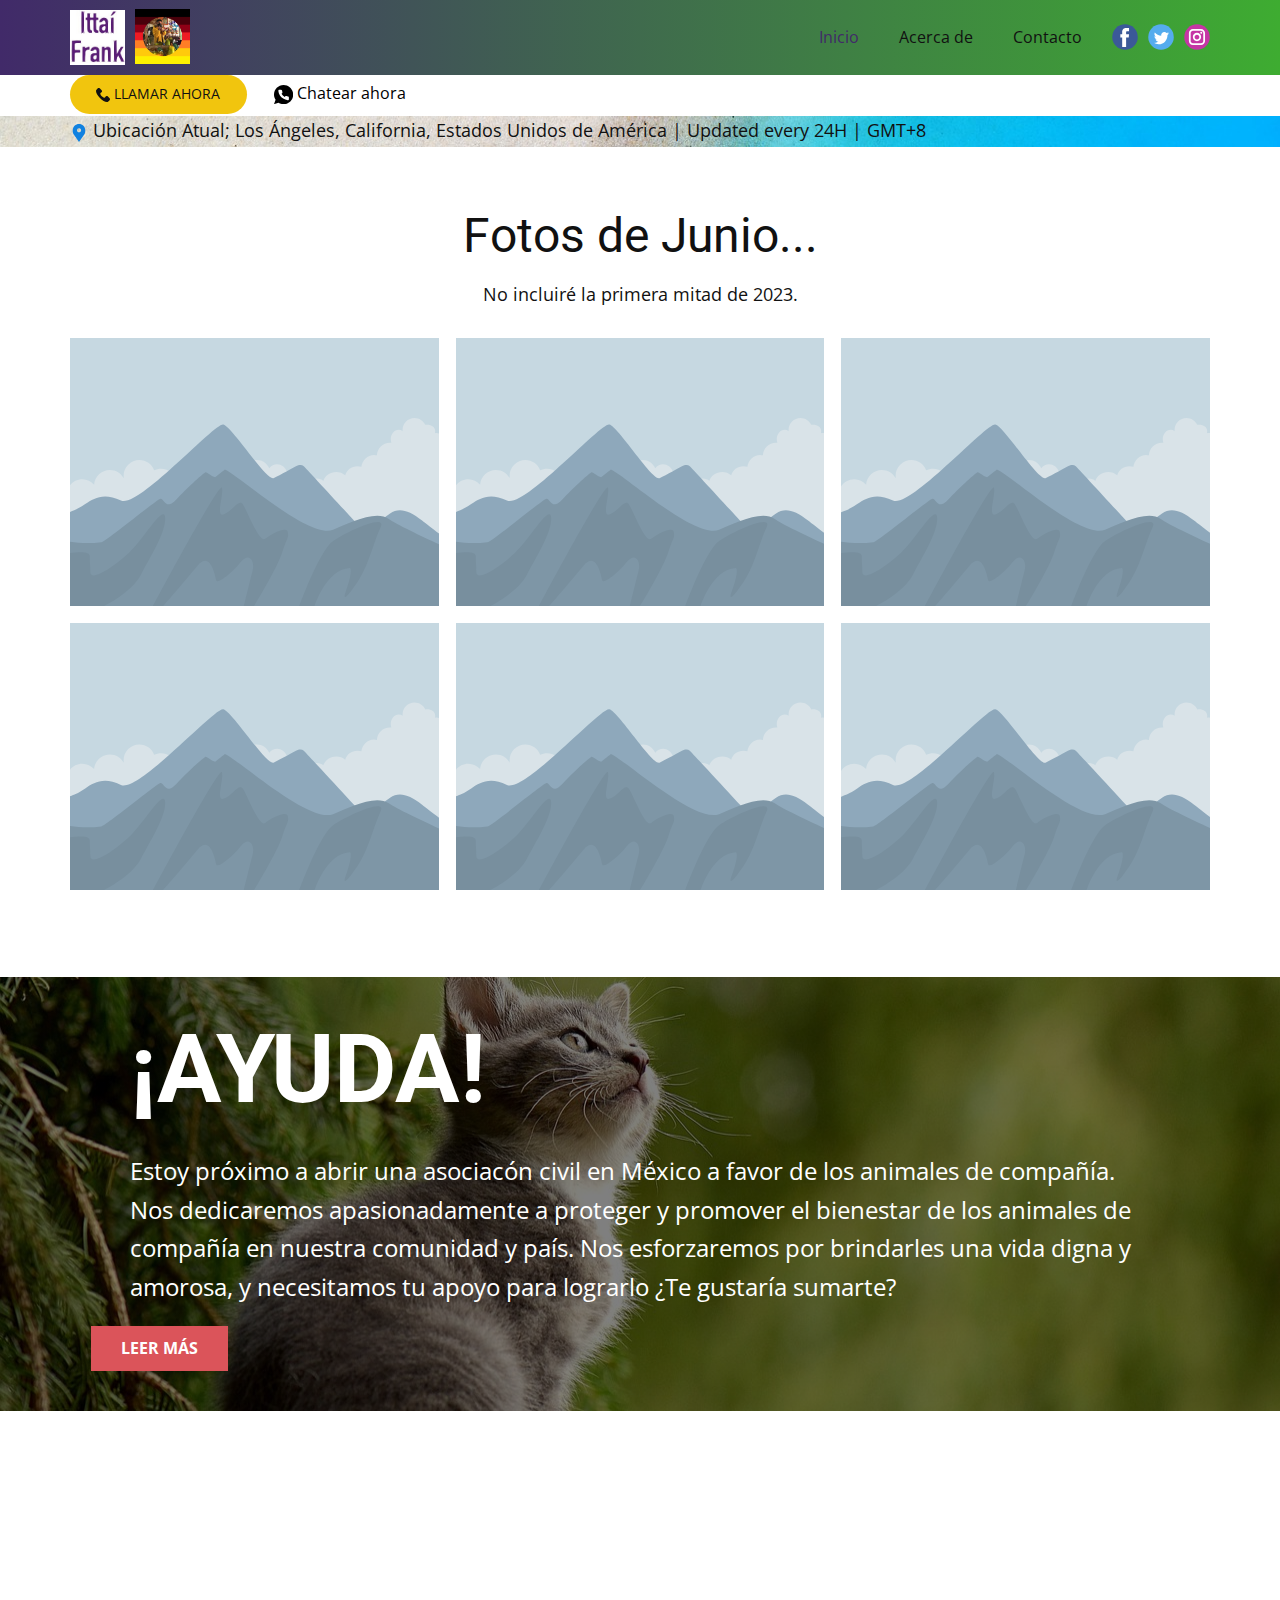
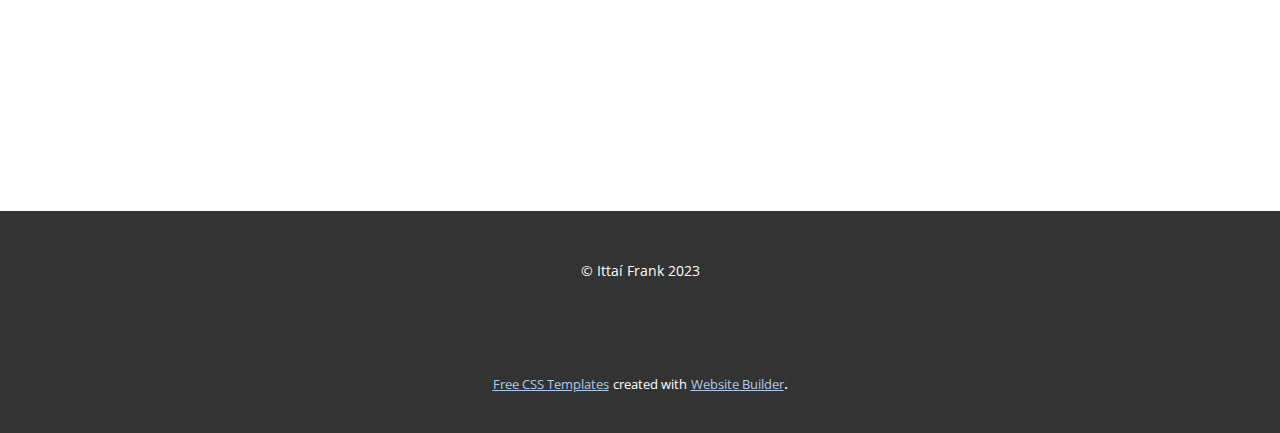
<file: Inicio.html>
<!DOCTYPE html>
<html style="font-size: 16px;" lang="es"><head>
    <meta name="viewport" content="width=device-width, initial-scale=1.0">
    <meta charset="utf-8">
    <meta name="keywords" content="¡Ayuda!">
    <meta name="description" content="">
    <title>Inicio</title>
    <link rel="stylesheet" href="nicepage.css" media="screen">
<link rel="stylesheet" href="Inicio.css" media="screen">
    <script class="u-script" type="text/javascript" src="jquery.js" defer=""></script>
    <script class="u-script" type="text/javascript" src="nicepage.js" defer=""></script>
    <meta name="generator" content="Nicepage 5.11.2, nicepage.com">
    <link id="u-theme-google-font" rel="stylesheet" href="https://fonts.googleapis.com/css?family=Roboto:100,100i,300,300i,400,400i,500,500i,700,700i,900,900i|Open+Sans:300,300i,400,400i,500,500i,600,600i,700,700i,800,800i">
    
    
    
    
    
    
    <script type="application/ld+json">{
		"@context": "http://schema.org",
		"@type": "Organization",
		"name": "",
		"logo": "images/20230504_161531000_iOS.jpg",
		"sameAs": [
				"https://twitter.com/AaronIttai"
		]
}</script>
    <meta name="theme-color" content="#478ac9">
    <meta name="twitter:site" content="@">
    <meta name="twitter:card" content="summary_large_image">
    <meta name="twitter:title" content="Inicio">
    <meta name="twitter:description" content="">
    <meta property="og:title" content="Inicio">
    <meta property="og:type" content="website">
  <meta data-intl-tel-input-cdn-path="intlTelInput/"></head>
  <body class="u-body u-xl-mode" data-lang="es"><header class="u-align-center-sm u-align-center-xs u-clearfix u-gradient u-header u-header" id="sec-0f67"><div class="u-clearfix u-sheet u-valign-middle-xs u-sheet-1">
        <a href="Inicio.html" class="u-image u-logo u-image-1" data-image-width="150" data-image-height="150" title="Inicio">
          <img src="images/20230504_161531000_iOS.jpg" class="u-logo-image u-logo-image-1">
        </a>
        <div class="u-social-icons u-spacing-10 u-social-icons-1">
          <a class="u-social-url" title="facebook" target="_blank" href=""><span class="u-icon u-social-facebook u-social-icon u-icon-1"><svg class="u-svg-link" preserveAspectRatio="xMidYMin slice" viewBox="0 0 112 112" style=""><use xmlns:xlink="http://www.w3.org/1999/xlink" xlink:href="#svg-d448"></use></svg><svg class="u-svg-content" viewBox="0 0 112 112" x="0" y="0" id="svg-d448"><circle fill="currentColor" cx="56.1" cy="56.1" r="55"></circle><path fill="#FFFFFF" d="M73.5,31.6h-9.1c-1.4,0-3.6,0.8-3.6,3.9v8.5h12.6L72,58.3H60.8v40.8H43.9V58.3h-8V43.9h8v-9.2
      c0-6.7,3.1-17,17-17h12.5v13.9H73.5z"></path></svg></span>
          </a>
          <a class="u-social-url" title="twitter" target="_blank" href="https://twitter.com/AaronIttai"><span class="u-icon u-social-icon u-social-twitter u-icon-2"><svg class="u-svg-link" preserveAspectRatio="xMidYMin slice" viewBox="0 0 112 112" style=""><use xmlns:xlink="http://www.w3.org/1999/xlink" xlink:href="#svg-966d"></use></svg><svg class="u-svg-content" viewBox="0 0 112 112" x="0" y="0" id="svg-966d"><circle fill="currentColor" class="st0" cx="56.1" cy="56.1" r="55"></circle><path fill="#FFFFFF" d="M83.8,47.3c0,0.6,0,1.2,0,1.7c0,17.7-13.5,38.2-38.2,38.2C38,87.2,31,85,25,81.2c1,0.1,2.1,0.2,3.2,0.2
      c6.3,0,12.1-2.1,16.7-5.7c-5.9-0.1-10.8-4-12.5-9.3c0.8,0.2,1.7,0.2,2.5,0.2c1.2,0,2.4-0.2,3.5-0.5c-6.1-1.2-10.8-6.7-10.8-13.1
      c0-0.1,0-0.1,0-0.2c1.8,1,3.9,1.6,6.1,1.7c-3.6-2.4-6-6.5-6-11.2c0-2.5,0.7-4.8,1.8-6.7c6.6,8.1,16.5,13.5,27.6,14
      c-0.2-1-0.3-2-0.3-3.1c0-7.4,6-13.4,13.4-13.4c3.9,0,7.3,1.6,9.8,4.2c3.1-0.6,5.9-1.7,8.5-3.3c-1,3.1-3.1,5.8-5.9,7.4
      c2.7-0.3,5.3-1,7.7-2.1C88.7,43,86.4,45.4,83.8,47.3z"></path></svg></span>
          </a>
          <a class="u-social-url" title="instagram" target="_blank" href=""><span class="u-icon u-social-icon u-social-instagram u-icon-3"><svg class="u-svg-link" preserveAspectRatio="xMidYMin slice" viewBox="0 0 112 112" style=""><use xmlns:xlink="http://www.w3.org/1999/xlink" xlink:href="#svg-e8c7"></use></svg><svg class="u-svg-content" viewBox="0 0 112 112" x="0" y="0" id="svg-e8c7"><circle fill="currentColor" cx="56.1" cy="56.1" r="55"></circle><path fill="#FFFFFF" d="M55.9,38.2c-9.9,0-17.9,8-17.9,17.9C38,66,46,74,55.9,74c9.9,0,17.9-8,17.9-17.9C73.8,46.2,65.8,38.2,55.9,38.2
      z M55.9,66.4c-5.7,0-10.3-4.6-10.3-10.3c-0.1-5.7,4.6-10.3,10.3-10.3c5.7,0,10.3,4.6,10.3,10.3C66.2,61.8,61.6,66.4,55.9,66.4z"></path><path fill="#FFFFFF" d="M74.3,33.5c-2.3,0-4.2,1.9-4.2,4.2s1.9,4.2,4.2,4.2s4.2-1.9,4.2-4.2S76.6,33.5,74.3,33.5z"></path><path fill="#FFFFFF" d="M73.1,21.3H38.6c-9.7,0-17.5,7.9-17.5,17.5v34.5c0,9.7,7.9,17.6,17.5,17.6h34.5c9.7,0,17.5-7.9,17.5-17.5V38.8
      C90.6,29.1,82.7,21.3,73.1,21.3z M83,73.3c0,5.5-4.5,9.9-9.9,9.9H38.6c-5.5,0-9.9-4.5-9.9-9.9V38.8c0-5.5,4.5-9.9,9.9-9.9h34.5
      c5.5,0,9.9,4.5,9.9,9.9V73.3z"></path></svg></span>
          </a>
        </div>
        <nav class="u-menu u-menu-one-level u-offcanvas u-menu-1">
          <div class="menu-collapse" style="font-size: 1rem;">
            <a class="u-button-style u-custom-text-active-color u-nav-link" href="#">
              <svg class="u-svg-link" preserveAspectRatio="xMidYMin slice" viewBox="0 0 302 302" style=""><use xmlns:xlink="http://www.w3.org/1999/xlink" xlink:href="#svg-8a8f"></use></svg>
              <svg xmlns="http://www.w3.org/2000/svg" xmlns:xlink="http://www.w3.org/1999/xlink" version="1.1" id="svg-8a8f" x="0px" y="0px" viewBox="0 0 302 302" style="enable-background:new 0 0 302 302;" xml:space="preserve" class="u-svg-content"><g><rect y="36" width="302" height="30"></rect><rect y="236" width="302" height="30"></rect><rect y="136" width="302" height="30"></rect>
</g><g></g><g></g><g></g><g></g><g></g><g></g><g></g><g></g><g></g><g></g><g></g><g></g><g></g><g></g><g></g></svg>
            </a>
          </div>
          <div class="u-custom-menu u-nav-container">
            <ul class="u-nav u-unstyled u-nav-1"><li class="u-nav-item"><a class="u-button-style u-nav-link u-text-active-custom-color-1 u-text-hover-palette-2-base" href="Inicio.html" style="padding: 10px 20px;">Inicio</a>
</li><li class="u-nav-item"><a class="u-button-style u-nav-link u-text-active-custom-color-1 u-text-hover-palette-2-base" href="Acerca-de.html" style="padding: 10px 20px;">Acerca de</a>
</li><li class="u-nav-item"><a class="u-button-style u-nav-link u-text-active-custom-color-1 u-text-hover-palette-2-base" href="Contacto.html" style="padding: 10px 20px;">Contacto</a>
</li></ul>
          </div>
          <div class="u-custom-menu u-nav-container-collapse">
            <div class="u-align-center u-black u-container-style u-inner-container-layout u-opacity u-opacity-95 u-sidenav">
              <div class="u-inner-container-layout u-sidenav-overflow">
                <div class="u-menu-close"></div>
                <ul class="u-align-center u-nav u-popupmenu-items u-unstyled u-nav-2"><li class="u-nav-item"><a class="u-button-style u-nav-link" href="Inicio.html">Inicio</a>
</li><li class="u-nav-item"><a class="u-button-style u-nav-link" href="Acerca-de.html">Acerca de</a>
</li><li class="u-nav-item"><a class="u-button-style u-nav-link" href="Contacto.html">Contacto</a>
</li></ul>
              </div>
            </div>
            <div class="u-black u-menu-overlay u-opacity u-opacity-70"></div>
          </div>
        </nav>
        <a href="Inicio.html" class="u-image u-logo u-image-2" data-image-width="400" data-image-height="400" title="Inicio">
          <img src="images/20230602_184149575_iOS.jpg" class="u-logo-image u-logo-image-2">
        </a>
      </div></header>
    <section class="u-clearfix u-section-1" id="sec-5cb6">
      <div class="u-clearfix u-sheet u-valign-middle-xl u-sheet-1">
        <a href="tel:+61 8 9467 4491" class="u-btn u-btn-round u-button-style u-hover-palette-4-base u-palette-3-base u-radius-50 u-btn-1"><span class="u-icon"><svg class="u-svg-content" viewBox="0 0 513.64 513.64" x="0px" y="0px" style="width: 1em; height: 1em;"><path d="M499.66,376.96l-71.68-71.68c-25.6-25.6-69.12-15.359-79.36,17.92c-7.68,23.041-33.28,35.841-56.32,30.72 c-51.2-12.8-120.32-79.36-133.12-133.12c-7.68-23.041,7.68-48.641,30.72-56.32c33.28-10.24,43.52-53.76,17.92-79.36l-71.68-71.68 c-20.48-17.92-51.2-17.92-69.12,0l-48.64,48.64c-48.64,51.2,5.12,186.88,125.44,307.2c120.32,120.32,256,176.641,307.2,125.44 l48.64-48.64C517.581,425.6,517.581,394.88,499.66,376.96z"></path></svg></span>&nbsp;Llamar ahora
        </a>
        <a href="https://wa.me/61894674491?text=%C2%A1Hola%21%20Itta%C3%AD" class="u-active-none u-btn u-button-style u-hover-none u-none u-text-black u-text-hover-palette-2-base u-btn-2" target="_blank" rel="nofollow"><span class="u-icon u-icon-2"><svg xmlns="http://www.w3.org/2000/svg" xmlns:xlink="http://www.w3.org/1999/xlink" version="1.1" xml:space="preserve" class="u-svg-content" viewBox="0 0 512 512" x="0px" y="0px" style="width: 1em; height: 1em;"><path style="fill:currentColor;" d="M256,0C114.617,0,0,114.617,0,256c0,52.03,15.563,100.414,42.231,140.818L0,512l119.128-39.706  C158.72,497.399,205.639,512,256,512c141.383,0,256-114.617,256-256S397.383,0,256,0z"></path><path style="fill:#FFFFFF;" d="M397.233,335.078V377.6c0.062,15.66-12.606,28.398-28.292,28.469c-0.892,0-1.783-0.035-2.675-0.115  c-43.705-4.74-85.689-19.641-122.571-43.52c-34.313-21.76-63.409-50.803-85.222-85.054c-24.002-36.979-38.938-79.086-43.599-122.898  c-1.412-15.59,10.108-29.378,25.732-30.791c0.847-0.062,1.686-0.106,2.534-0.106h42.611c14.257-0.141,26.412,10.293,28.407,24.382  c1.801,13.612,5.138,26.968,9.94,39.83c3.902,10.364,1.404,22.042-6.391,29.908l-18.035,17.999  c20.215,35.487,49.664,64.874,85.221,85.054l18.035-17.999c7.883-7.786,19.588-10.275,29.97-6.382  c12.888,4.802,26.271,8.13,39.91,9.922C387.09,308.312,397.594,320.689,397.233,335.078z"></path></svg></span>&nbsp;Chatear ahora
        </a>
      </div>
    </section>
    <section class="u-clearfix u-image u-section-2" id="sec-6767" data-image-width="1280" data-image-height="854">
      <div class="u-clearfix u-sheet u-valign-middle u-sheet-1">
        <p class="u-text u-text-default u-text-1"><span class="u-icon u-icon-1"><svg class="u-svg-content" viewBox="0 0 52 52" x="0px" y="0px" style="width: 1em; height: 1em;"><path style="fill:currentColor;" d="M38.853,5.324L38.853,5.324c-7.098-7.098-18.607-7.098-25.706,0h0
	C6.751,11.72,6.031,23.763,11.459,31L26,52l14.541-21C45.969,23.763,45.249,11.72,38.853,5.324z M26.177,24c-3.314,0-6-2.686-6-6
	s2.686-6,6-6s6,2.686,6,6S29.491,24,26.177,24z"></path></svg></span>&nbsp;Ubicación Atual; Los Ángeles, California, Estados Unidos de América | ​Updated every 24H | GMT+8<br>
        </p>
      </div>
    </section>
    <section class="u-align-center u-clearfix u-section-3" id="sec-1881">
      <div class="u-clearfix u-sheet u-sheet-1">
        <h2 class="u-text u-text-default u-text-1">Fotos de Junio...</h2>
        <p class="u-text u-text-2">No incluiré la primera mitad de 2023.</p>
        <div class="u-expanded-width u-gallery u-layout-grid u-lightbox u-show-text-on-hover u-gallery-1">
          <div class="u-gallery-inner u-gallery-inner-1">
            <div class="u-effect-fade u-gallery-item">
              <div class="u-back-slide">
                <img class="u-back-image u-expanded" src="[data-uri]">
              </div>
              <div class="u-over-slide u-shading u-over-slide-1"></div>
            </div>
            <div class="u-effect-fade u-gallery-item">
              <div class="u-back-slide">
                <img class="u-back-image u-expanded" src="[data-uri]">
              </div>
              <div class="u-over-slide u-shading u-over-slide-2"></div>
            </div>
            <div class="u-effect-fade u-gallery-item">
              <div class="u-back-slide">
                <img class="u-back-image u-expanded" src="[data-uri]">
              </div>
              <div class="u-over-slide u-shading u-over-slide-3"></div>
            </div>
            <div class="u-effect-fade u-gallery-item">
              <div class="u-back-slide">
                <img class="u-back-image u-expanded" src="[data-uri]">
              </div>
              <div class="u-over-slide u-shading u-over-slide-4"></div>
            </div>
            <div class="u-effect-fade u-gallery-item">
              <div class="u-back-slide">
                <img class="u-back-image u-expanded" src="[data-uri]">
              </div>
              <div class="u-over-slide u-shading u-over-slide-5"></div>
            </div>
            <div class="u-effect-fade u-gallery-item">
              <div class="u-back-slide">
                <img class="u-back-image u-expanded" src="[data-uri]">
              </div>
              <div class="u-over-slide u-shading u-over-slide-6"></div>
            </div>
          </div>
        </div>
      </div>
    </section>
    <section class="u-align-left u-clearfix u-image u-shading u-section-4" src="" id="sec-6abb" data-image-width="1280" data-image-height="781">
      <div class="u-clearfix u-sheet u-sheet-1">
        <h1 class="u-text u-text-default u-title u-text-1">¡Ayuda!</h1>
        <p class="u-large-text u-text u-text-variant u-text-2">Estoy próximo a abrir una asociacón civil en México a favor de los animales de compañía.<br>Nos dedicaremos apasionadamente a proteger y promover el bienestar de los animales de compañía en nuestra comunidad y país. Nos esforzaremos por brindarles una vida digna y amorosa, y necesitamos tu apoyo para lograrlo&nbsp;¿Te gustaría sumarte?
        </p>
        <a href="Asociación-Civil.html" class="u-btn u-button-style u-palette-2-base u-btn-1">Leer Más</a>
      </div>
    </section>
    <section class="u-clearfix u-section-5" id="sec-79b8">
      <div class="u-clearfix u-sheet u-sheet-1"></div>
    </section>
    
    
    <footer class="u-align-center u-clearfix u-footer u-grey-80 u-footer" id="sec-9395"><div class="u-clearfix u-sheet u-sheet-1">
        <p class="u-small-text u-text u-text-variant u-text-1"> © Ittaí Frank 2023</p>
      </div></footer>
    <section class="u-backlink u-clearfix u-grey-80">
      <a class="u-link" href="https://nicepage.com/css-templates" target="_blank">
        <span>Free CSS Templates</span>
      </a>
      <p class="u-text">
        <span>created with</span>
      </p>
      <a class="u-link" href="https://nicepage.site" target="_blank">
        <span>Website Builder</span>
      </a>. 
    </section>
  
</body></html>
</file>
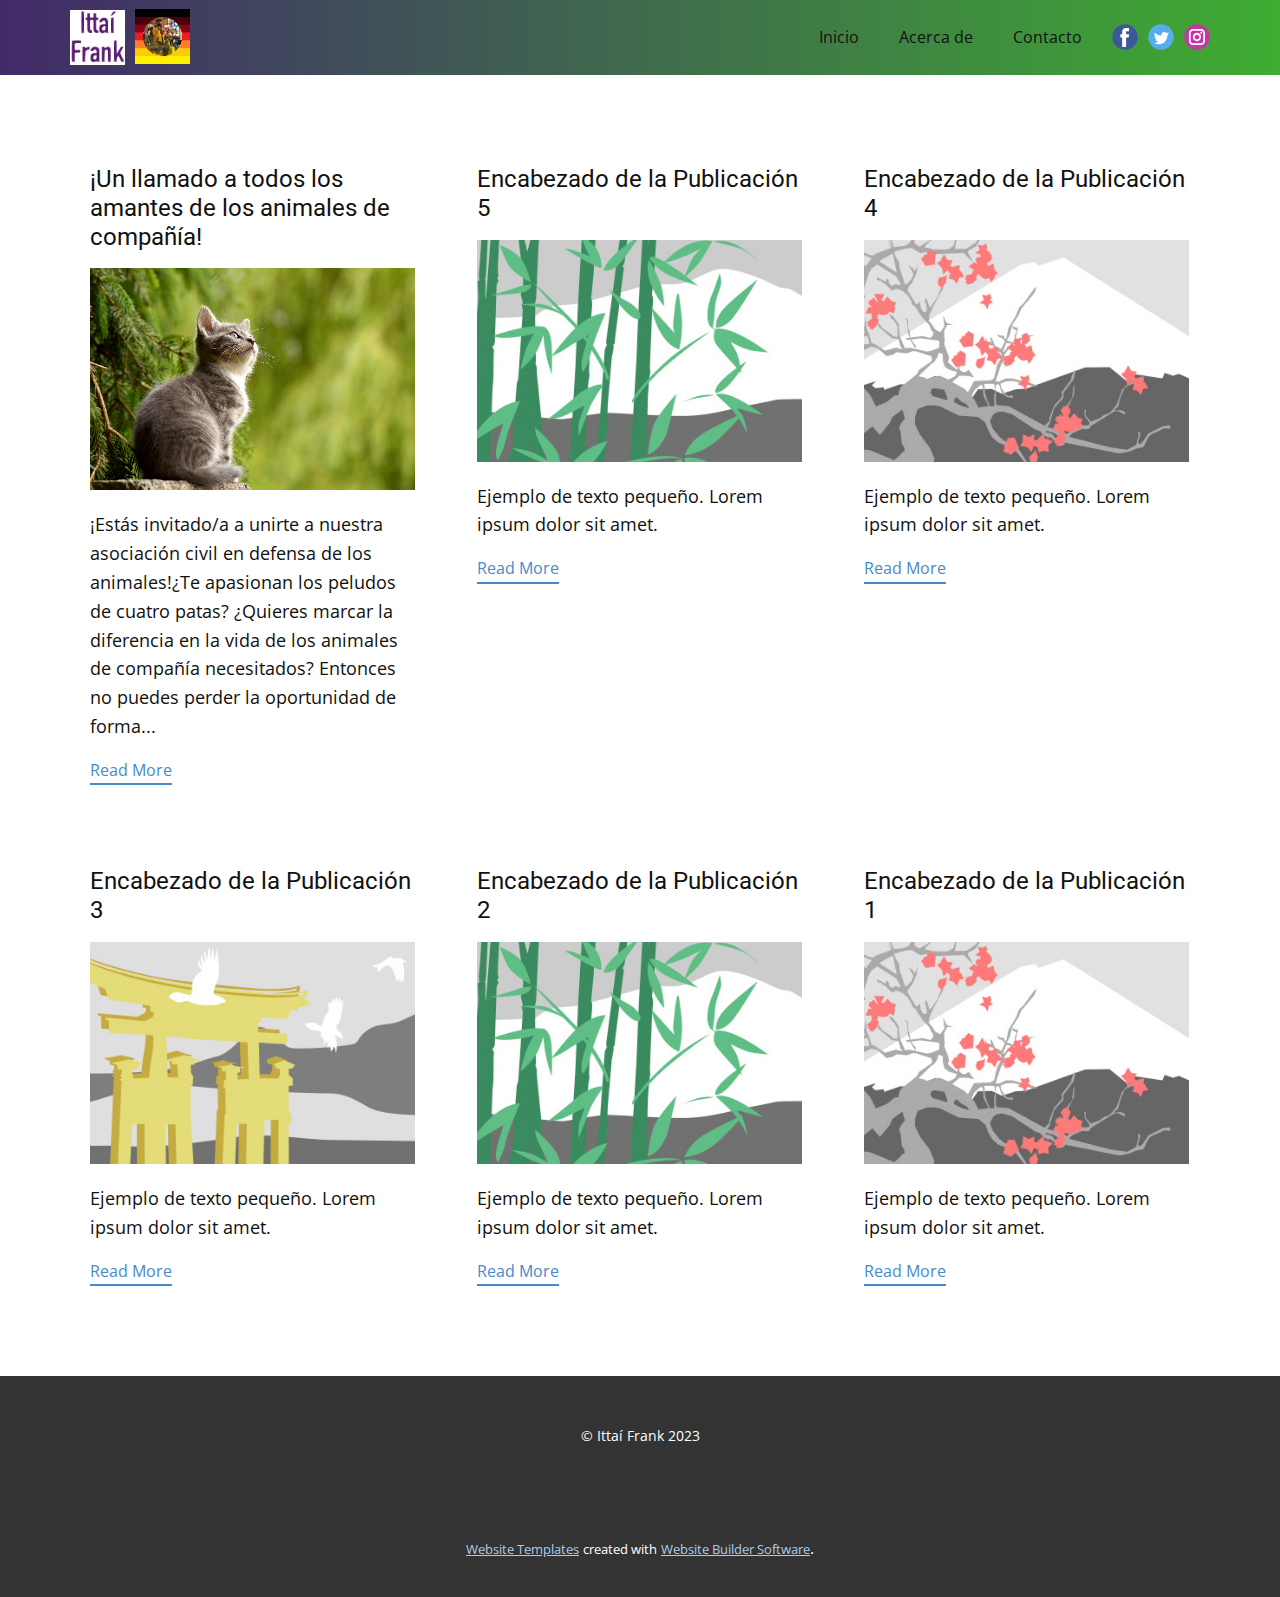
<file: blog/blog.html>
<!DOCTYPE html>
<html style="font-size: 16px;" lang="es"><head>
    <meta name="viewport" content="width=device-width, initial-scale=1.0">
    <meta charset="utf-8">
    <meta name="keywords" content="">
    <meta name="description" content="">
    <title>Blog Template</title>
    <link rel="stylesheet" href="../nicepage.css" media="screen">
<link rel="stylesheet" href="../Blog-Template.css" media="screen">
    <script class="u-script" type="text/javascript" src="../jquery.js" defer=""></script>
    <script class="u-script" type="text/javascript" src="../nicepage.js" defer=""></script>
    <meta name="generator" content="Nicepage 5.11.2, nicepage.com">
    <link id="u-theme-google-font" rel="stylesheet" href="https://fonts.googleapis.com/css?family=Roboto:100,100i,300,300i,400,400i,500,500i,700,700i,900,900i|Open+Sans:300,300i,400,400i,500,500i,600,600i,700,700i,800,800i">
    
    
    <script type="application/ld+json">{
		"@context": "http://schema.org",
		"@type": "Organization",
		"name": "",
		"logo": "images/20230504_161531000_iOS.jpg",
		"sameAs": [
				"https://twitter.com/AaronIttai"
		]
}</script>
    <meta name="theme-color" content="#478ac9">
    <meta name="twitter:site" content="@">
    <meta name="twitter:card" content="summary_large_image">
    <meta name="twitter:title" content="Blog Template">
    <meta name="twitter:description" content="">
  <meta data-intl-tel-input-cdn-path="intlTelInput/"></head>
  <body class="u-body u-xl-mode" data-lang="es"><header class="u-align-center-sm u-align-center-xs u-clearfix u-gradient u-header u-header" id="sec-0f67"><div class="u-clearfix u-sheet u-valign-middle-xs u-sheet-1">
        <a href="../Inicio.html" class="u-image u-logo u-image-1" data-image-width="150" data-image-height="150" title="Inicio">
          <img src="../images/20230504_161531000_iOS.jpg" class="u-logo-image u-logo-image-1">
        </a>
        <div class="u-social-icons u-spacing-10 u-social-icons-1">
          <a class="u-social-url" title="facebook" target="_blank" href=""><span class="u-icon u-social-facebook u-social-icon u-icon-1"><svg class="u-svg-link" preserveAspectRatio="xMidYMin slice" viewBox="0 0 112 112" style=""><use xmlns:xlink="http://www.w3.org/1999/xlink" xlink:href="#svg-d448"></use></svg><svg class="u-svg-content" viewBox="0 0 112 112" x="0" y="0" id="svg-d448"><circle fill="currentColor" cx="56.1" cy="56.1" r="55"></circle><path fill="#FFFFFF" d="M73.5,31.6h-9.1c-1.4,0-3.6,0.8-3.6,3.9v8.5h12.6L72,58.3H60.8v40.8H43.9V58.3h-8V43.9h8v-9.2
      c0-6.7,3.1-17,17-17h12.5v13.9H73.5z"></path></svg></span>
          </a>
          <a class="u-social-url" title="twitter" target="_blank" href="https://twitter.com/AaronIttai"><span class="u-icon u-social-icon u-social-twitter u-icon-2"><svg class="u-svg-link" preserveAspectRatio="xMidYMin slice" viewBox="0 0 112 112" style=""><use xmlns:xlink="http://www.w3.org/1999/xlink" xlink:href="#svg-966d"></use></svg><svg class="u-svg-content" viewBox="0 0 112 112" x="0" y="0" id="svg-966d"><circle fill="currentColor" class="st0" cx="56.1" cy="56.1" r="55"></circle><path fill="#FFFFFF" d="M83.8,47.3c0,0.6,0,1.2,0,1.7c0,17.7-13.5,38.2-38.2,38.2C38,87.2,31,85,25,81.2c1,0.1,2.1,0.2,3.2,0.2
      c6.3,0,12.1-2.1,16.7-5.7c-5.9-0.1-10.8-4-12.5-9.3c0.8,0.2,1.7,0.2,2.5,0.2c1.2,0,2.4-0.2,3.5-0.5c-6.1-1.2-10.8-6.7-10.8-13.1
      c0-0.1,0-0.1,0-0.2c1.8,1,3.9,1.6,6.1,1.7c-3.6-2.4-6-6.5-6-11.2c0-2.5,0.7-4.8,1.8-6.7c6.6,8.1,16.5,13.5,27.6,14
      c-0.2-1-0.3-2-0.3-3.1c0-7.4,6-13.4,13.4-13.4c3.9,0,7.3,1.6,9.8,4.2c3.1-0.6,5.9-1.7,8.5-3.3c-1,3.1-3.1,5.8-5.9,7.4
      c2.7-0.3,5.3-1,7.7-2.1C88.7,43,86.4,45.4,83.8,47.3z"></path></svg></span>
          </a>
          <a class="u-social-url" title="instagram" target="_blank" href=""><span class="u-icon u-social-icon u-social-instagram u-icon-3"><svg class="u-svg-link" preserveAspectRatio="xMidYMin slice" viewBox="0 0 112 112" style=""><use xmlns:xlink="http://www.w3.org/1999/xlink" xlink:href="#svg-e8c7"></use></svg><svg class="u-svg-content" viewBox="0 0 112 112" x="0" y="0" id="svg-e8c7"><circle fill="currentColor" cx="56.1" cy="56.1" r="55"></circle><path fill="#FFFFFF" d="M55.9,38.2c-9.9,0-17.9,8-17.9,17.9C38,66,46,74,55.9,74c9.9,0,17.9-8,17.9-17.9C73.8,46.2,65.8,38.2,55.9,38.2
      z M55.9,66.4c-5.7,0-10.3-4.6-10.3-10.3c-0.1-5.7,4.6-10.3,10.3-10.3c5.7,0,10.3,4.6,10.3,10.3C66.2,61.8,61.6,66.4,55.9,66.4z"></path><path fill="#FFFFFF" d="M74.3,33.5c-2.3,0-4.2,1.9-4.2,4.2s1.9,4.2,4.2,4.2s4.2-1.9,4.2-4.2S76.6,33.5,74.3,33.5z"></path><path fill="#FFFFFF" d="M73.1,21.3H38.6c-9.7,0-17.5,7.9-17.5,17.5v34.5c0,9.7,7.9,17.6,17.5,17.6h34.5c9.7,0,17.5-7.9,17.5-17.5V38.8
      C90.6,29.1,82.7,21.3,73.1,21.3z M83,73.3c0,5.5-4.5,9.9-9.9,9.9H38.6c-5.5,0-9.9-4.5-9.9-9.9V38.8c0-5.5,4.5-9.9,9.9-9.9h34.5
      c5.5,0,9.9,4.5,9.9,9.9V73.3z"></path></svg></span>
          </a>
        </div>
        <nav class="u-menu u-menu-one-level u-offcanvas u-menu-1">
          <div class="menu-collapse" style="font-size: 1rem;">
            <a class="u-button-style u-custom-text-active-color u-nav-link" href="#">
              <svg class="u-svg-link" preserveAspectRatio="xMidYMin slice" viewBox="0 0 302 302" style=""><use xmlns:xlink="http://www.w3.org/1999/xlink" xlink:href="#svg-8a8f"></use></svg>
              <svg xmlns="http://www.w3.org/2000/svg" xmlns:xlink="http://www.w3.org/1999/xlink" version="1.1" id="svg-8a8f" x="0px" y="0px" viewBox="0 0 302 302" style="enable-background:new 0 0 302 302;" xml:space="preserve" class="u-svg-content"><g><rect y="36" width="302" height="30"></rect><rect y="236" width="302" height="30"></rect><rect y="136" width="302" height="30"></rect>
</g><g></g><g></g><g></g><g></g><g></g><g></g><g></g><g></g><g></g><g></g><g></g><g></g><g></g><g></g><g></g></svg>
            </a>
          </div>
          <div class="u-custom-menu u-nav-container">
            <ul class="u-nav u-unstyled u-nav-1"><li class="u-nav-item"><a class="u-button-style u-nav-link u-text-active-custom-color-1 u-text-hover-palette-2-base" href="../Inicio.html" style="padding: 10px 20px;">Inicio</a>
</li><li class="u-nav-item"><a class="u-button-style u-nav-link u-text-active-custom-color-1 u-text-hover-palette-2-base" href="../Acerca-de.html" style="padding: 10px 20px;">Acerca de</a>
</li><li class="u-nav-item"><a class="u-button-style u-nav-link u-text-active-custom-color-1 u-text-hover-palette-2-base" href="../Contacto.html" style="padding: 10px 20px;">Contacto</a>
</li></ul>
          </div>
          <div class="u-custom-menu u-nav-container-collapse">
            <div class="u-align-center u-black u-container-style u-inner-container-layout u-opacity u-opacity-95 u-sidenav">
              <div class="u-inner-container-layout u-sidenav-overflow">
                <div class="u-menu-close"></div>
                <ul class="u-align-center u-nav u-popupmenu-items u-unstyled u-nav-2"><li class="u-nav-item"><a class="u-button-style u-nav-link" href="../Inicio.html">Inicio</a>
</li><li class="u-nav-item"><a class="u-button-style u-nav-link" href="../Acerca-de.html">Acerca de</a>
</li><li class="u-nav-item"><a class="u-button-style u-nav-link" href="../Contacto.html">Contacto</a>
</li></ul>
              </div>
            </div>
            <div class="u-black u-menu-overlay u-opacity u-opacity-70"></div>
          </div>
        </nav>
        <a href="../Inicio.html" class="u-image u-logo u-image-2" data-image-width="400" data-image-height="400" title="Inicio">
          <img src="../images/20230602_184149575_iOS.jpg" class="u-logo-image u-logo-image-2">
        </a>
      </div></header>
    <section class="u-clearfix u-section-1" id="sec-5211">
      <div class="u-clearfix u-sheet u-valign-middle u-sheet-1"><!--blog--><!--blog_options_json--><!--{"type":"Recent","source":"","tags":"","count":""}--><!--/blog_options_json-->
        <div class="u-blog u-expanded-width u-repeater u-repeater-1"><!--blog_post-->
          <div class="u-blog-post u-container-style u-repeater-item u-white u-repeater-item-1">
            <div class="u-container-layout u-similar-container u-valign-top u-container-layout-1"><!--blog_post_header-->
              <h4 class="u-blog-control u-text u-text-1">
                <a class="u-post-header-link" href="../blog/un-llamado-a-todos-los-amantes-de-los-animales-de-compañía.html">¡Un llamado a todos los amantes de los animales de compañía!</a>
              </h4><!--/blog_post_header--><!--blog_post_image-->
              <a class="u-post-header-link" href="../blog/un-llamado-a-todos-los-amantes-de-los-animales-de-compañía.html"><img alt="" class="u-blog-control u-expanded-width u-image u-image-default u-image-1" src="../images/1ee9c88c19a0eda7298f9e82ef68600ac62cc24e7ce1876d324678fa2d0b92ab469bc59728d0a53e9f5a63e911958ff53431f8eb5ecc585b4a5d09_1280.jpg"></a><!--/blog_post_image--><!--blog_post_content-->
              <div class="u-blog-control u-post-content u-text u-text-2 fr-view">¡Estás invitado/a a unirte a nuestra asociación civil en defensa de los animales!¿Te apasionan los peludos de cuatro patas? ¿Quieres marcar la diferencia en la vida de los animales de compañía necesitados? Entonces no puedes perder la oportunidad de forma...</div><!--/blog_post_content--><!--blog_post_readmore-->
              <a href="../blog/un-llamado-a-todos-los-amantes-de-los-animales-de-compañía.html" class="u-blog-control u-border-2 u-border-palette-1-base u-btn u-btn-rectangle u-button-style u-none u-btn-1"><!--blog_post_readmore_content--><!--options_json--><!--{"content":"Read More","defaultValue":"Lee mas"}--><!--/options_json-->Read More<!--/blog_post_readmore_content--></a><!--/blog_post_readmore-->
            </div>
          </div><div class="u-blog-post u-container-style u-repeater-item u-video-cover u-white">
            <div class="u-container-layout u-similar-container u-valign-top u-container-layout-2"><!--blog_post_header-->
              <h4 class="u-blog-control u-text u-text-3">
                <a class="u-post-header-link" href="../blog/enviar-4.html">Encabezado de la Publicación 5</a>
              </h4><!--/blog_post_header--><!--blog_post_image-->
              <a class="u-post-header-link" href="../blog/enviar-4.html"><img alt="" class="u-blog-control u-expanded-width u-image u-image-default u-image-2" src="../images/68f64b9d.jpeg"></a><!--/blog_post_image--><!--blog_post_content-->
              <div class="u-blog-control u-post-content u-text u-text-4 fr-view">Ejemplo de texto pequeño. Lorem ipsum dolor sit amet.</div><!--/blog_post_content--><!--blog_post_readmore-->
              <a href="../blog/enviar-4.html" class="u-blog-control u-border-2 u-border-palette-1-base u-btn u-btn-rectangle u-button-style u-none u-btn-2"><!--blog_post_readmore_content--><!--options_json--><!--{"content":"Read More","defaultValue":"Lee mas"}--><!--/options_json-->Read More<!--/blog_post_readmore_content--></a><!--/blog_post_readmore-->
            </div>
          </div><div class="u-blog-post u-container-style u-repeater-item u-video-cover u-white">
            <div class="u-container-layout u-similar-container u-valign-top u-container-layout-3"><!--blog_post_header-->
              <h4 class="u-blog-control u-text u-text-5">
                <a class="u-post-header-link" href="../blog/enviar-3.html">Encabezado de la Publicación 4</a>
              </h4><!--/blog_post_header--><!--blog_post_image-->
              <a class="u-post-header-link" href="../blog/enviar-3.html"><img alt="" class="u-blog-control u-expanded-width u-image u-image-default u-image-3" src="../images/0fd3416c.jpeg"></a><!--/blog_post_image--><!--blog_post_content-->
              <div class="u-blog-control u-post-content u-text u-text-6 fr-view">Ejemplo de texto pequeño. Lorem ipsum dolor sit amet.</div><!--/blog_post_content--><!--blog_post_readmore-->
              <a href="../blog/enviar-3.html" class="u-blog-control u-border-2 u-border-palette-1-base u-btn u-btn-rectangle u-button-style u-none u-btn-3"><!--blog_post_readmore_content--><!--options_json--><!--{"content":"Read More","defaultValue":"Lee mas"}--><!--/options_json-->Read More<!--/blog_post_readmore_content--></a><!--/blog_post_readmore-->
            </div>
          </div><div class="u-blog-post u-container-style u-repeater-item u-white u-repeater-item-1">
            <div class="u-container-layout u-similar-container u-valign-top u-container-layout-1"><!--blog_post_header-->
              <h4 class="u-blog-control u-text u-text-1">
                <a class="u-post-header-link" href="../blog/enviar-2.html">Encabezado de la Publicación 3</a>
              </h4><!--/blog_post_header--><!--blog_post_image-->
              <a class="u-post-header-link" href="../blog/enviar-2.html"><img alt="" class="u-blog-control u-expanded-width u-image u-image-default u-image-1" src="../images/8ad73f3c.jpeg"></a><!--/blog_post_image--><!--blog_post_content-->
              <div class="u-blog-control u-post-content u-text u-text-2 fr-view">Ejemplo de texto pequeño. Lorem ipsum dolor sit amet.</div><!--/blog_post_content--><!--blog_post_readmore-->
              <a href="../blog/enviar-2.html" class="u-blog-control u-border-2 u-border-palette-1-base u-btn u-btn-rectangle u-button-style u-none u-btn-1"><!--blog_post_readmore_content--><!--options_json--><!--{"content":"Read More","defaultValue":"Lee mas"}--><!--/options_json-->Read More<!--/blog_post_readmore_content--></a><!--/blog_post_readmore-->
            </div>
          </div><div class="u-blog-post u-container-style u-repeater-item u-video-cover u-white">
            <div class="u-container-layout u-similar-container u-valign-top u-container-layout-2"><!--blog_post_header-->
              <h4 class="u-blog-control u-text u-text-3">
                <a class="u-post-header-link" href="../blog/enviar-1.html">Encabezado de la Publicación 2</a>
              </h4><!--/blog_post_header--><!--blog_post_image-->
              <a class="u-post-header-link" href="../blog/enviar-1.html"><img alt="" class="u-blog-control u-expanded-width u-image u-image-default u-image-2" src="../images/68f64b9d.jpeg"></a><!--/blog_post_image--><!--blog_post_content-->
              <div class="u-blog-control u-post-content u-text u-text-4 fr-view">Ejemplo de texto pequeño. Lorem ipsum dolor sit amet.</div><!--/blog_post_content--><!--blog_post_readmore-->
              <a href="../blog/enviar-1.html" class="u-blog-control u-border-2 u-border-palette-1-base u-btn u-btn-rectangle u-button-style u-none u-btn-2"><!--blog_post_readmore_content--><!--options_json--><!--{"content":"Read More","defaultValue":"Lee mas"}--><!--/options_json-->Read More<!--/blog_post_readmore_content--></a><!--/blog_post_readmore-->
            </div>
          </div><div class="u-blog-post u-container-style u-repeater-item u-video-cover u-white">
            <div class="u-container-layout u-similar-container u-valign-top u-container-layout-3"><!--blog_post_header-->
              <h4 class="u-blog-control u-text u-text-5">
                <a class="u-post-header-link" href="../blog/enviar.html">Encabezado de la Publicación 1</a>
              </h4><!--/blog_post_header--><!--blog_post_image-->
              <a class="u-post-header-link" href="../blog/enviar.html"><img alt="" class="u-blog-control u-expanded-width u-image u-image-default u-image-3" src="../images/0fd3416c.jpeg"></a><!--/blog_post_image--><!--blog_post_content-->
              <div class="u-blog-control u-post-content u-text u-text-6 fr-view">Ejemplo de texto pequeño. Lorem ipsum dolor sit amet.</div><!--/blog_post_content--><!--blog_post_readmore-->
              <a href="../blog/enviar.html" class="u-blog-control u-border-2 u-border-palette-1-base u-btn u-btn-rectangle u-button-style u-none u-btn-3"><!--blog_post_readmore_content--><!--options_json--><!--{"content":"Read More","defaultValue":"Lee mas"}--><!--/options_json-->Read More<!--/blog_post_readmore_content--></a><!--/blog_post_readmore-->
            </div>
          </div><!--/blog_post--><!--blog_post-->
          <!--/blog_post--><!--blog_post-->
          <!--/blog_post-->
        </div><!--/blog-->
      </div>
    </section>
    
    
    <footer class="u-align-center u-clearfix u-footer u-grey-80 u-footer" id="sec-9395"><div class="u-clearfix u-sheet u-sheet-1">
        <p class="u-small-text u-text u-text-variant u-text-1"> © Ittaí Frank 2023</p>
      </div></footer>
    <section class="u-backlink u-clearfix u-grey-80">
      <a class="u-link" href="https://nicepage.com/website-templates" target="_blank">
        <span>Website Templates</span>
      </a>
      <p class="u-text">
        <span>created with</span>
      </p>
      <a class="u-link" href="" target="_blank">
        <span>Website Builder Software</span>
      </a>. 
    </section>
  
</body></html>
</file>
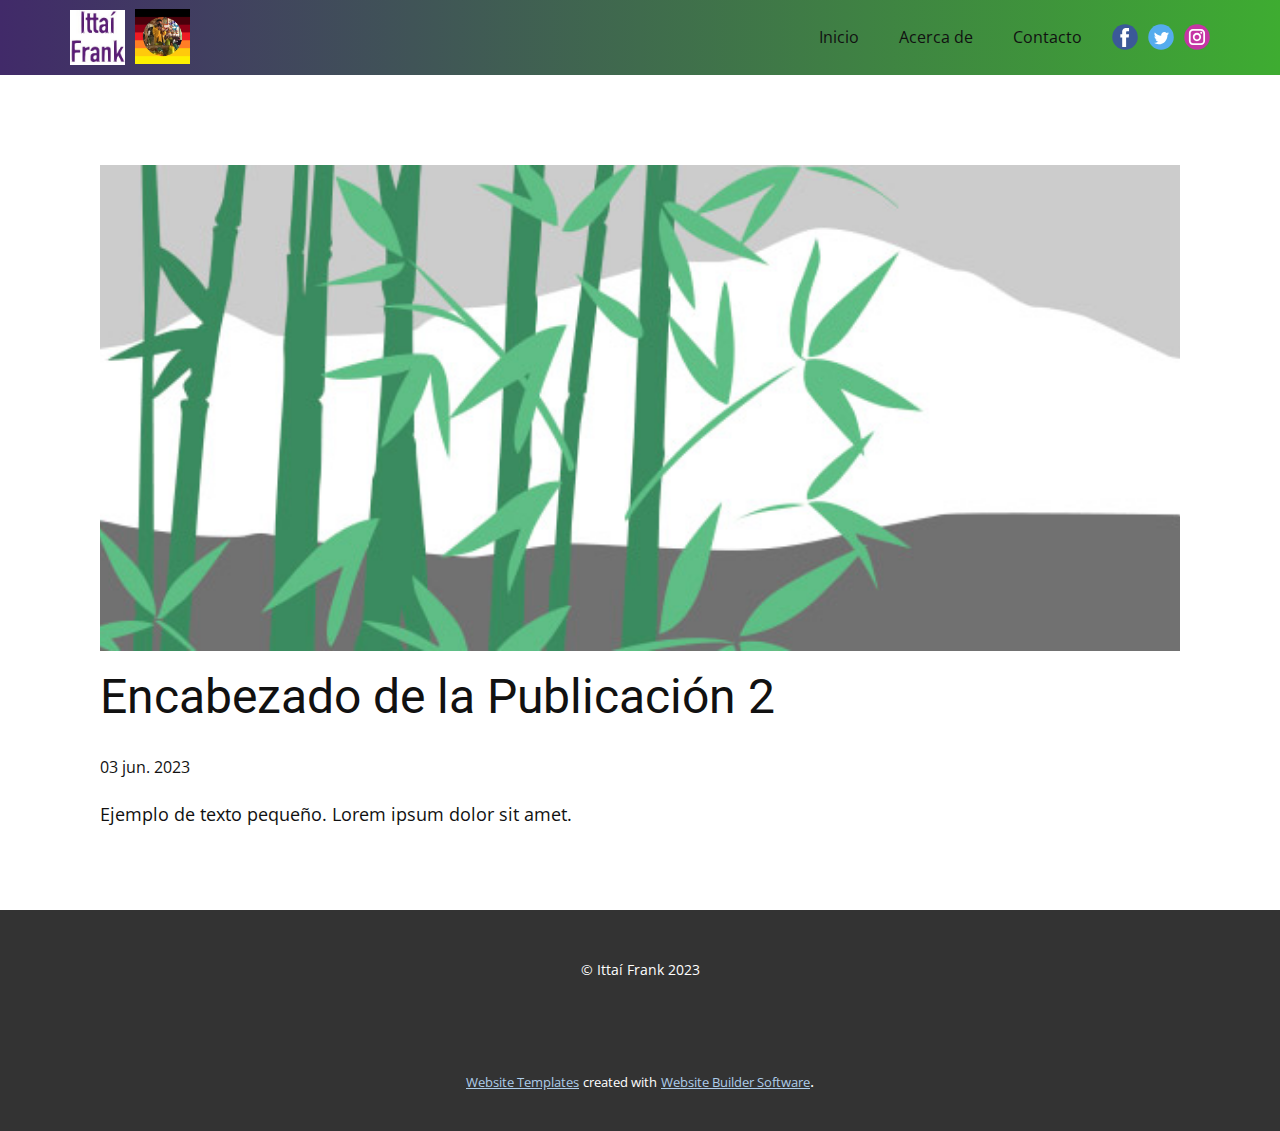
<file: blog/enviar-1.html>
<!DOCTYPE html>
<html style="font-size: 16px;" lang="es"><head>
    <meta name="viewport" content="width=device-width, initial-scale=1.0">
    <meta charset="utf-8">
    <meta name="keywords" content="Encabezado de la Publicación 1">
    <meta name="description" content="">
    <title>Encabezado de la Publicación 2</title>
    <link rel="stylesheet" href="../nicepage.css" media="screen">
<link rel="stylesheet" href="../Post-Template.css" media="screen">
    <script class="u-script" type="text/javascript" src="../jquery.js" defer=""></script>
    <script class="u-script" type="text/javascript" src="../nicepage.js" defer=""></script>
    <meta name="generator" content="Nicepage 5.11.2, nicepage.com">
    <link id="u-theme-google-font" rel="stylesheet" href="https://fonts.googleapis.com/css?family=Roboto:100,100i,300,300i,400,400i,500,500i,700,700i,900,900i|Open+Sans:300,300i,400,400i,500,500i,600,600i,700,700i,800,800i">
    
    
    <script type="application/ld+json">{
		"@context": "http://schema.org",
		"@type": "Organization",
		"name": "",
		"logo": "images/20230504_161531000_iOS.jpg",
		"sameAs": [
				"https://twitter.com/AaronIttai"
		]
}</script>
    <meta name="theme-color" content="#478ac9">
    <meta name="twitter:site" content="@">
    <meta name="twitter:card" content="summary_large_image">
    <meta name="twitter:title" content="Post Template">
    <meta name="twitter:description" content="">
  <meta data-intl-tel-input-cdn-path="intlTelInput/"></head>
  <body class="u-body u-xl-mode" data-lang="es"><header class="u-align-center-sm u-align-center-xs u-clearfix u-gradient u-header u-header" id="sec-0f67"><div class="u-clearfix u-sheet u-valign-middle-xs u-sheet-1">
        <a href="../Inicio.html" class="u-image u-logo u-image-1" data-image-width="150" data-image-height="150" title="Inicio">
          <img src="../images/20230504_161531000_iOS.jpg" class="u-logo-image u-logo-image-1">
        </a>
        <div class="u-social-icons u-spacing-10 u-social-icons-1">
          <a class="u-social-url" title="facebook" target="_blank" href=""><span class="u-icon u-social-facebook u-social-icon u-icon-1"><svg class="u-svg-link" preserveAspectRatio="xMidYMin slice" viewBox="0 0 112 112" style=""><use xmlns:xlink="http://www.w3.org/1999/xlink" xlink:href="#svg-d448"></use></svg><svg class="u-svg-content" viewBox="0 0 112 112" x="0" y="0" id="svg-d448"><circle fill="currentColor" cx="56.1" cy="56.1" r="55"></circle><path fill="#FFFFFF" d="M73.5,31.6h-9.1c-1.4,0-3.6,0.8-3.6,3.9v8.5h12.6L72,58.3H60.8v40.8H43.9V58.3h-8V43.9h8v-9.2
      c0-6.7,3.1-17,17-17h12.5v13.9H73.5z"></path></svg></span>
          </a>
          <a class="u-social-url" title="twitter" target="_blank" href="https://twitter.com/AaronIttai"><span class="u-icon u-social-icon u-social-twitter u-icon-2"><svg class="u-svg-link" preserveAspectRatio="xMidYMin slice" viewBox="0 0 112 112" style=""><use xmlns:xlink="http://www.w3.org/1999/xlink" xlink:href="#svg-966d"></use></svg><svg class="u-svg-content" viewBox="0 0 112 112" x="0" y="0" id="svg-966d"><circle fill="currentColor" class="st0" cx="56.1" cy="56.1" r="55"></circle><path fill="#FFFFFF" d="M83.8,47.3c0,0.6,0,1.2,0,1.7c0,17.7-13.5,38.2-38.2,38.2C38,87.2,31,85,25,81.2c1,0.1,2.1,0.2,3.2,0.2
      c6.3,0,12.1-2.1,16.7-5.7c-5.9-0.1-10.8-4-12.5-9.3c0.8,0.2,1.7,0.2,2.5,0.2c1.2,0,2.4-0.2,3.5-0.5c-6.1-1.2-10.8-6.7-10.8-13.1
      c0-0.1,0-0.1,0-0.2c1.8,1,3.9,1.6,6.1,1.7c-3.6-2.4-6-6.5-6-11.2c0-2.5,0.7-4.8,1.8-6.7c6.6,8.1,16.5,13.5,27.6,14
      c-0.2-1-0.3-2-0.3-3.1c0-7.4,6-13.4,13.4-13.4c3.9,0,7.3,1.6,9.8,4.2c3.1-0.6,5.9-1.7,8.5-3.3c-1,3.1-3.1,5.8-5.9,7.4
      c2.7-0.3,5.3-1,7.7-2.1C88.7,43,86.4,45.4,83.8,47.3z"></path></svg></span>
          </a>
          <a class="u-social-url" title="instagram" target="_blank" href=""><span class="u-icon u-social-icon u-social-instagram u-icon-3"><svg class="u-svg-link" preserveAspectRatio="xMidYMin slice" viewBox="0 0 112 112" style=""><use xmlns:xlink="http://www.w3.org/1999/xlink" xlink:href="#svg-e8c7"></use></svg><svg class="u-svg-content" viewBox="0 0 112 112" x="0" y="0" id="svg-e8c7"><circle fill="currentColor" cx="56.1" cy="56.1" r="55"></circle><path fill="#FFFFFF" d="M55.9,38.2c-9.9,0-17.9,8-17.9,17.9C38,66,46,74,55.9,74c9.9,0,17.9-8,17.9-17.9C73.8,46.2,65.8,38.2,55.9,38.2
      z M55.9,66.4c-5.7,0-10.3-4.6-10.3-10.3c-0.1-5.7,4.6-10.3,10.3-10.3c5.7,0,10.3,4.6,10.3,10.3C66.2,61.8,61.6,66.4,55.9,66.4z"></path><path fill="#FFFFFF" d="M74.3,33.5c-2.3,0-4.2,1.9-4.2,4.2s1.9,4.2,4.2,4.2s4.2-1.9,4.2-4.2S76.6,33.5,74.3,33.5z"></path><path fill="#FFFFFF" d="M73.1,21.3H38.6c-9.7,0-17.5,7.9-17.5,17.5v34.5c0,9.7,7.9,17.6,17.5,17.6h34.5c9.7,0,17.5-7.9,17.5-17.5V38.8
      C90.6,29.1,82.7,21.3,73.1,21.3z M83,73.3c0,5.5-4.5,9.9-9.9,9.9H38.6c-5.5,0-9.9-4.5-9.9-9.9V38.8c0-5.5,4.5-9.9,9.9-9.9h34.5
      c5.5,0,9.9,4.5,9.9,9.9V73.3z"></path></svg></span>
          </a>
        </div>
        <nav class="u-menu u-menu-one-level u-offcanvas u-menu-1">
          <div class="menu-collapse" style="font-size: 1rem;">
            <a class="u-button-style u-custom-text-active-color u-nav-link" href="#">
              <svg class="u-svg-link" preserveAspectRatio="xMidYMin slice" viewBox="0 0 302 302" style=""><use xmlns:xlink="http://www.w3.org/1999/xlink" xlink:href="#svg-8a8f"></use></svg>
              <svg xmlns="http://www.w3.org/2000/svg" xmlns:xlink="http://www.w3.org/1999/xlink" version="1.1" id="svg-8a8f" x="0px" y="0px" viewBox="0 0 302 302" style="enable-background:new 0 0 302 302;" xml:space="preserve" class="u-svg-content"><g><rect y="36" width="302" height="30"></rect><rect y="236" width="302" height="30"></rect><rect y="136" width="302" height="30"></rect>
</g><g></g><g></g><g></g><g></g><g></g><g></g><g></g><g></g><g></g><g></g><g></g><g></g><g></g><g></g><g></g></svg>
            </a>
          </div>
          <div class="u-custom-menu u-nav-container">
            <ul class="u-nav u-unstyled u-nav-1"><li class="u-nav-item"><a class="u-button-style u-nav-link u-text-active-custom-color-1 u-text-hover-palette-2-base" href="../Inicio.html" style="padding: 10px 20px;">Inicio</a>
</li><li class="u-nav-item"><a class="u-button-style u-nav-link u-text-active-custom-color-1 u-text-hover-palette-2-base" href="../Acerca-de.html" style="padding: 10px 20px;">Acerca de</a>
</li><li class="u-nav-item"><a class="u-button-style u-nav-link u-text-active-custom-color-1 u-text-hover-palette-2-base" href="../Contacto.html" style="padding: 10px 20px;">Contacto</a>
</li></ul>
          </div>
          <div class="u-custom-menu u-nav-container-collapse">
            <div class="u-align-center u-black u-container-style u-inner-container-layout u-opacity u-opacity-95 u-sidenav">
              <div class="u-inner-container-layout u-sidenav-overflow">
                <div class="u-menu-close"></div>
                <ul class="u-align-center u-nav u-popupmenu-items u-unstyled u-nav-2"><li class="u-nav-item"><a class="u-button-style u-nav-link" href="../Inicio.html">Inicio</a>
</li><li class="u-nav-item"><a class="u-button-style u-nav-link" href="../Acerca-de.html">Acerca de</a>
</li><li class="u-nav-item"><a class="u-button-style u-nav-link" href="../Contacto.html">Contacto</a>
</li></ul>
              </div>
            </div>
            <div class="u-black u-menu-overlay u-opacity u-opacity-70"></div>
          </div>
        </nav>
        <a href="../Inicio.html" class="u-image u-logo u-image-2" data-image-width="400" data-image-height="400" title="Inicio">
          <img src="../images/20230602_184149575_iOS.jpg" class="u-logo-image u-logo-image-2">
        </a>
      </div></header>
    <section class="u-align-center u-clearfix u-section-1" id="sec-a288">
      <div class="u-clearfix u-sheet u-valign-middle-md u-valign-middle-sm u-valign-middle-xs u-sheet-1"><!--post_details--><!--post_details_options_json--><!--{"source":""}--><!--/post_details_options_json--><!--blog_post-->
        <div class="u-container-style u-expanded-width u-post-details u-post-details-1">
          <div class="u-container-layout u-valign-middle u-container-layout-1"><!--blog_post_image-->
            <img alt="" class="u-blog-control u-expanded-width u-image u-image-default u-image-1" src="../images/68f64b9d.jpeg"><!--/blog_post_image--><!--blog_post_header-->
            <h2 class="u-blog-control u-text u-text-1">Encabezado de la Publicación 2</h2><!--/blog_post_header--><!--blog_post_metadata-->
            <div class="u-blog-control u-metadata u-metadata-1"><!--blog_post_metadata_date-->
              <span class="u-meta-date u-meta-icon">03 jun. 2023</span><!--/blog_post_metadata_date--><!--blog_post_metadata_category-->
              <!--/blog_post_metadata_category--><!--blog_post_metadata_comments-->
              <!--/blog_post_metadata_comments-->
            </div><!--/blog_post_metadata--><!--blog_post_content-->
            <div class="u-align-justify u-blog-control u-post-content u-text u-text-2 fr-view">
  Ejemplo de texto pequeño. Lorem ipsum dolor sit amet.
  </div><!--/blog_post_content-->
          </div>
        </div><!--/blog_post--><!--/post_details-->
      </div>
    </section>
    
    
    <footer class="u-align-center u-clearfix u-footer u-grey-80 u-footer" id="sec-9395"><div class="u-clearfix u-sheet u-sheet-1">
        <p class="u-small-text u-text u-text-variant u-text-1"> © Ittaí Frank 2023</p>
      </div></footer>
    <section class="u-backlink u-clearfix u-grey-80">
      <a class="u-link" href="https://nicepage.com/website-templates" target="_blank">
        <span>Website Templates</span>
      </a>
      <p class="u-text">
        <span>created with</span>
      </p>
      <a class="u-link" href="" target="_blank">
        <span>Website Builder Software</span>
      </a>. 
    </section>
  
</body></html>
</file>
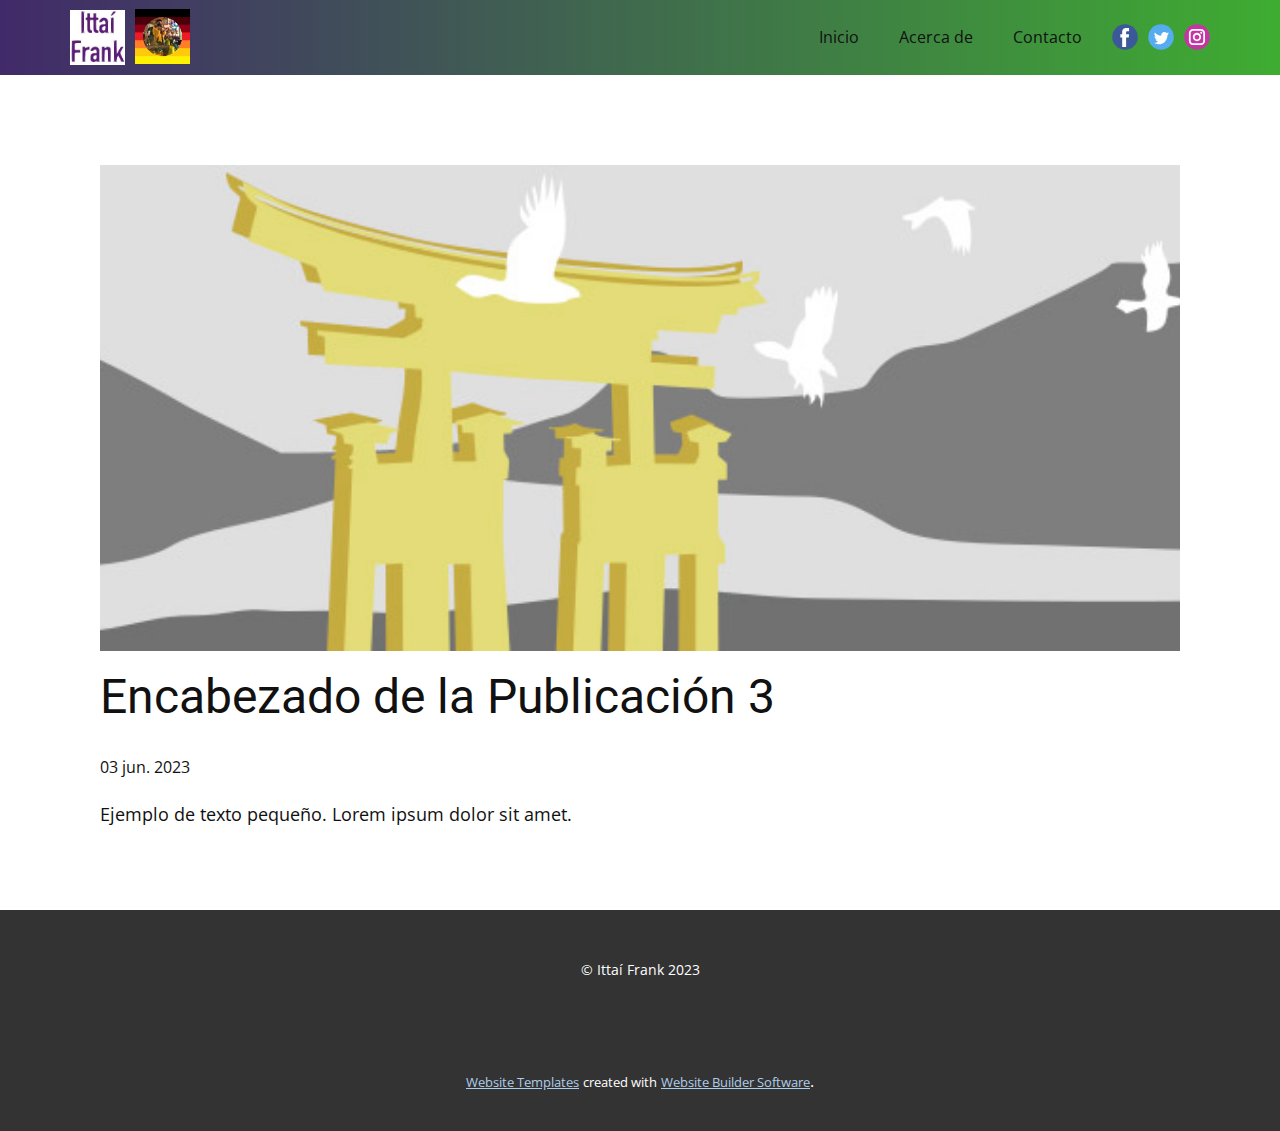
<file: blog/enviar-2.html>
<!DOCTYPE html>
<html style="font-size: 16px;" lang="es"><head>
    <meta name="viewport" content="width=device-width, initial-scale=1.0">
    <meta charset="utf-8">
    <meta name="keywords" content="Encabezado de la Publicación 1">
    <meta name="description" content="">
    <title>Encabezado de la Publicación 3</title>
    <link rel="stylesheet" href="../nicepage.css" media="screen">
<link rel="stylesheet" href="../Post-Template.css" media="screen">
    <script class="u-script" type="text/javascript" src="../jquery.js" defer=""></script>
    <script class="u-script" type="text/javascript" src="../nicepage.js" defer=""></script>
    <meta name="generator" content="Nicepage 5.11.2, nicepage.com">
    <link id="u-theme-google-font" rel="stylesheet" href="https://fonts.googleapis.com/css?family=Roboto:100,100i,300,300i,400,400i,500,500i,700,700i,900,900i|Open+Sans:300,300i,400,400i,500,500i,600,600i,700,700i,800,800i">
    
    
    <script type="application/ld+json">{
		"@context": "http://schema.org",
		"@type": "Organization",
		"name": "",
		"logo": "images/20230504_161531000_iOS.jpg",
		"sameAs": [
				"https://twitter.com/AaronIttai"
		]
}</script>
    <meta name="theme-color" content="#478ac9">
    <meta name="twitter:site" content="@">
    <meta name="twitter:card" content="summary_large_image">
    <meta name="twitter:title" content="Post Template">
    <meta name="twitter:description" content="">
  <meta data-intl-tel-input-cdn-path="intlTelInput/"></head>
  <body class="u-body u-xl-mode" data-lang="es"><header class="u-align-center-sm u-align-center-xs u-clearfix u-gradient u-header u-header" id="sec-0f67"><div class="u-clearfix u-sheet u-valign-middle-xs u-sheet-1">
        <a href="../Inicio.html" class="u-image u-logo u-image-1" data-image-width="150" data-image-height="150" title="Inicio">
          <img src="../images/20230504_161531000_iOS.jpg" class="u-logo-image u-logo-image-1">
        </a>
        <div class="u-social-icons u-spacing-10 u-social-icons-1">
          <a class="u-social-url" title="facebook" target="_blank" href=""><span class="u-icon u-social-facebook u-social-icon u-icon-1"><svg class="u-svg-link" preserveAspectRatio="xMidYMin slice" viewBox="0 0 112 112" style=""><use xmlns:xlink="http://www.w3.org/1999/xlink" xlink:href="#svg-d448"></use></svg><svg class="u-svg-content" viewBox="0 0 112 112" x="0" y="0" id="svg-d448"><circle fill="currentColor" cx="56.1" cy="56.1" r="55"></circle><path fill="#FFFFFF" d="M73.5,31.6h-9.1c-1.4,0-3.6,0.8-3.6,3.9v8.5h12.6L72,58.3H60.8v40.8H43.9V58.3h-8V43.9h8v-9.2
      c0-6.7,3.1-17,17-17h12.5v13.9H73.5z"></path></svg></span>
          </a>
          <a class="u-social-url" title="twitter" target="_blank" href="https://twitter.com/AaronIttai"><span class="u-icon u-social-icon u-social-twitter u-icon-2"><svg class="u-svg-link" preserveAspectRatio="xMidYMin slice" viewBox="0 0 112 112" style=""><use xmlns:xlink="http://www.w3.org/1999/xlink" xlink:href="#svg-966d"></use></svg><svg class="u-svg-content" viewBox="0 0 112 112" x="0" y="0" id="svg-966d"><circle fill="currentColor" class="st0" cx="56.1" cy="56.1" r="55"></circle><path fill="#FFFFFF" d="M83.8,47.3c0,0.6,0,1.2,0,1.7c0,17.7-13.5,38.2-38.2,38.2C38,87.2,31,85,25,81.2c1,0.1,2.1,0.2,3.2,0.2
      c6.3,0,12.1-2.1,16.7-5.7c-5.9-0.1-10.8-4-12.5-9.3c0.8,0.2,1.7,0.2,2.5,0.2c1.2,0,2.4-0.2,3.5-0.5c-6.1-1.2-10.8-6.7-10.8-13.1
      c0-0.1,0-0.1,0-0.2c1.8,1,3.9,1.6,6.1,1.7c-3.6-2.4-6-6.5-6-11.2c0-2.5,0.7-4.8,1.8-6.7c6.6,8.1,16.5,13.5,27.6,14
      c-0.2-1-0.3-2-0.3-3.1c0-7.4,6-13.4,13.4-13.4c3.9,0,7.3,1.6,9.8,4.2c3.1-0.6,5.9-1.7,8.5-3.3c-1,3.1-3.1,5.8-5.9,7.4
      c2.7-0.3,5.3-1,7.7-2.1C88.7,43,86.4,45.4,83.8,47.3z"></path></svg></span>
          </a>
          <a class="u-social-url" title="instagram" target="_blank" href=""><span class="u-icon u-social-icon u-social-instagram u-icon-3"><svg class="u-svg-link" preserveAspectRatio="xMidYMin slice" viewBox="0 0 112 112" style=""><use xmlns:xlink="http://www.w3.org/1999/xlink" xlink:href="#svg-e8c7"></use></svg><svg class="u-svg-content" viewBox="0 0 112 112" x="0" y="0" id="svg-e8c7"><circle fill="currentColor" cx="56.1" cy="56.1" r="55"></circle><path fill="#FFFFFF" d="M55.9,38.2c-9.9,0-17.9,8-17.9,17.9C38,66,46,74,55.9,74c9.9,0,17.9-8,17.9-17.9C73.8,46.2,65.8,38.2,55.9,38.2
      z M55.9,66.4c-5.7,0-10.3-4.6-10.3-10.3c-0.1-5.7,4.6-10.3,10.3-10.3c5.7,0,10.3,4.6,10.3,10.3C66.2,61.8,61.6,66.4,55.9,66.4z"></path><path fill="#FFFFFF" d="M74.3,33.5c-2.3,0-4.2,1.9-4.2,4.2s1.9,4.2,4.2,4.2s4.2-1.9,4.2-4.2S76.6,33.5,74.3,33.5z"></path><path fill="#FFFFFF" d="M73.1,21.3H38.6c-9.7,0-17.5,7.9-17.5,17.5v34.5c0,9.7,7.9,17.6,17.5,17.6h34.5c9.7,0,17.5-7.9,17.5-17.5V38.8
      C90.6,29.1,82.7,21.3,73.1,21.3z M83,73.3c0,5.5-4.5,9.9-9.9,9.9H38.6c-5.5,0-9.9-4.5-9.9-9.9V38.8c0-5.5,4.5-9.9,9.9-9.9h34.5
      c5.5,0,9.9,4.5,9.9,9.9V73.3z"></path></svg></span>
          </a>
        </div>
        <nav class="u-menu u-menu-one-level u-offcanvas u-menu-1">
          <div class="menu-collapse" style="font-size: 1rem;">
            <a class="u-button-style u-custom-text-active-color u-nav-link" href="#">
              <svg class="u-svg-link" preserveAspectRatio="xMidYMin slice" viewBox="0 0 302 302" style=""><use xmlns:xlink="http://www.w3.org/1999/xlink" xlink:href="#svg-8a8f"></use></svg>
              <svg xmlns="http://www.w3.org/2000/svg" xmlns:xlink="http://www.w3.org/1999/xlink" version="1.1" id="svg-8a8f" x="0px" y="0px" viewBox="0 0 302 302" style="enable-background:new 0 0 302 302;" xml:space="preserve" class="u-svg-content"><g><rect y="36" width="302" height="30"></rect><rect y="236" width="302" height="30"></rect><rect y="136" width="302" height="30"></rect>
</g><g></g><g></g><g></g><g></g><g></g><g></g><g></g><g></g><g></g><g></g><g></g><g></g><g></g><g></g><g></g></svg>
            </a>
          </div>
          <div class="u-custom-menu u-nav-container">
            <ul class="u-nav u-unstyled u-nav-1"><li class="u-nav-item"><a class="u-button-style u-nav-link u-text-active-custom-color-1 u-text-hover-palette-2-base" href="../Inicio.html" style="padding: 10px 20px;">Inicio</a>
</li><li class="u-nav-item"><a class="u-button-style u-nav-link u-text-active-custom-color-1 u-text-hover-palette-2-base" href="../Acerca-de.html" style="padding: 10px 20px;">Acerca de</a>
</li><li class="u-nav-item"><a class="u-button-style u-nav-link u-text-active-custom-color-1 u-text-hover-palette-2-base" href="../Contacto.html" style="padding: 10px 20px;">Contacto</a>
</li></ul>
          </div>
          <div class="u-custom-menu u-nav-container-collapse">
            <div class="u-align-center u-black u-container-style u-inner-container-layout u-opacity u-opacity-95 u-sidenav">
              <div class="u-inner-container-layout u-sidenav-overflow">
                <div class="u-menu-close"></div>
                <ul class="u-align-center u-nav u-popupmenu-items u-unstyled u-nav-2"><li class="u-nav-item"><a class="u-button-style u-nav-link" href="../Inicio.html">Inicio</a>
</li><li class="u-nav-item"><a class="u-button-style u-nav-link" href="../Acerca-de.html">Acerca de</a>
</li><li class="u-nav-item"><a class="u-button-style u-nav-link" href="../Contacto.html">Contacto</a>
</li></ul>
              </div>
            </div>
            <div class="u-black u-menu-overlay u-opacity u-opacity-70"></div>
          </div>
        </nav>
        <a href="../Inicio.html" class="u-image u-logo u-image-2" data-image-width="400" data-image-height="400" title="Inicio">
          <img src="../images/20230602_184149575_iOS.jpg" class="u-logo-image u-logo-image-2">
        </a>
      </div></header>
    <section class="u-align-center u-clearfix u-section-1" id="sec-a288">
      <div class="u-clearfix u-sheet u-valign-middle-md u-valign-middle-sm u-valign-middle-xs u-sheet-1"><!--post_details--><!--post_details_options_json--><!--{"source":""}--><!--/post_details_options_json--><!--blog_post-->
        <div class="u-container-style u-expanded-width u-post-details u-post-details-1">
          <div class="u-container-layout u-valign-middle u-container-layout-1"><!--blog_post_image-->
            <img alt="" class="u-blog-control u-expanded-width u-image u-image-default u-image-1" src="../images/8ad73f3c.jpeg"><!--/blog_post_image--><!--blog_post_header-->
            <h2 class="u-blog-control u-text u-text-1">Encabezado de la Publicación 3</h2><!--/blog_post_header--><!--blog_post_metadata-->
            <div class="u-blog-control u-metadata u-metadata-1"><!--blog_post_metadata_date-->
              <span class="u-meta-date u-meta-icon">03 jun. 2023</span><!--/blog_post_metadata_date--><!--blog_post_metadata_category-->
              <!--/blog_post_metadata_category--><!--blog_post_metadata_comments-->
              <!--/blog_post_metadata_comments-->
            </div><!--/blog_post_metadata--><!--blog_post_content-->
            <div class="u-align-justify u-blog-control u-post-content u-text u-text-2 fr-view">
  Ejemplo de texto pequeño. Lorem ipsum dolor sit amet.
  </div><!--/blog_post_content-->
          </div>
        </div><!--/blog_post--><!--/post_details-->
      </div>
    </section>
    
    
    <footer class="u-align-center u-clearfix u-footer u-grey-80 u-footer" id="sec-9395"><div class="u-clearfix u-sheet u-sheet-1">
        <p class="u-small-text u-text u-text-variant u-text-1"> © Ittaí Frank 2023</p>
      </div></footer>
    <section class="u-backlink u-clearfix u-grey-80">
      <a class="u-link" href="https://nicepage.com/website-templates" target="_blank">
        <span>Website Templates</span>
      </a>
      <p class="u-text">
        <span>created with</span>
      </p>
      <a class="u-link" href="" target="_blank">
        <span>Website Builder Software</span>
      </a>. 
    </section>
  
</body></html>
</file>
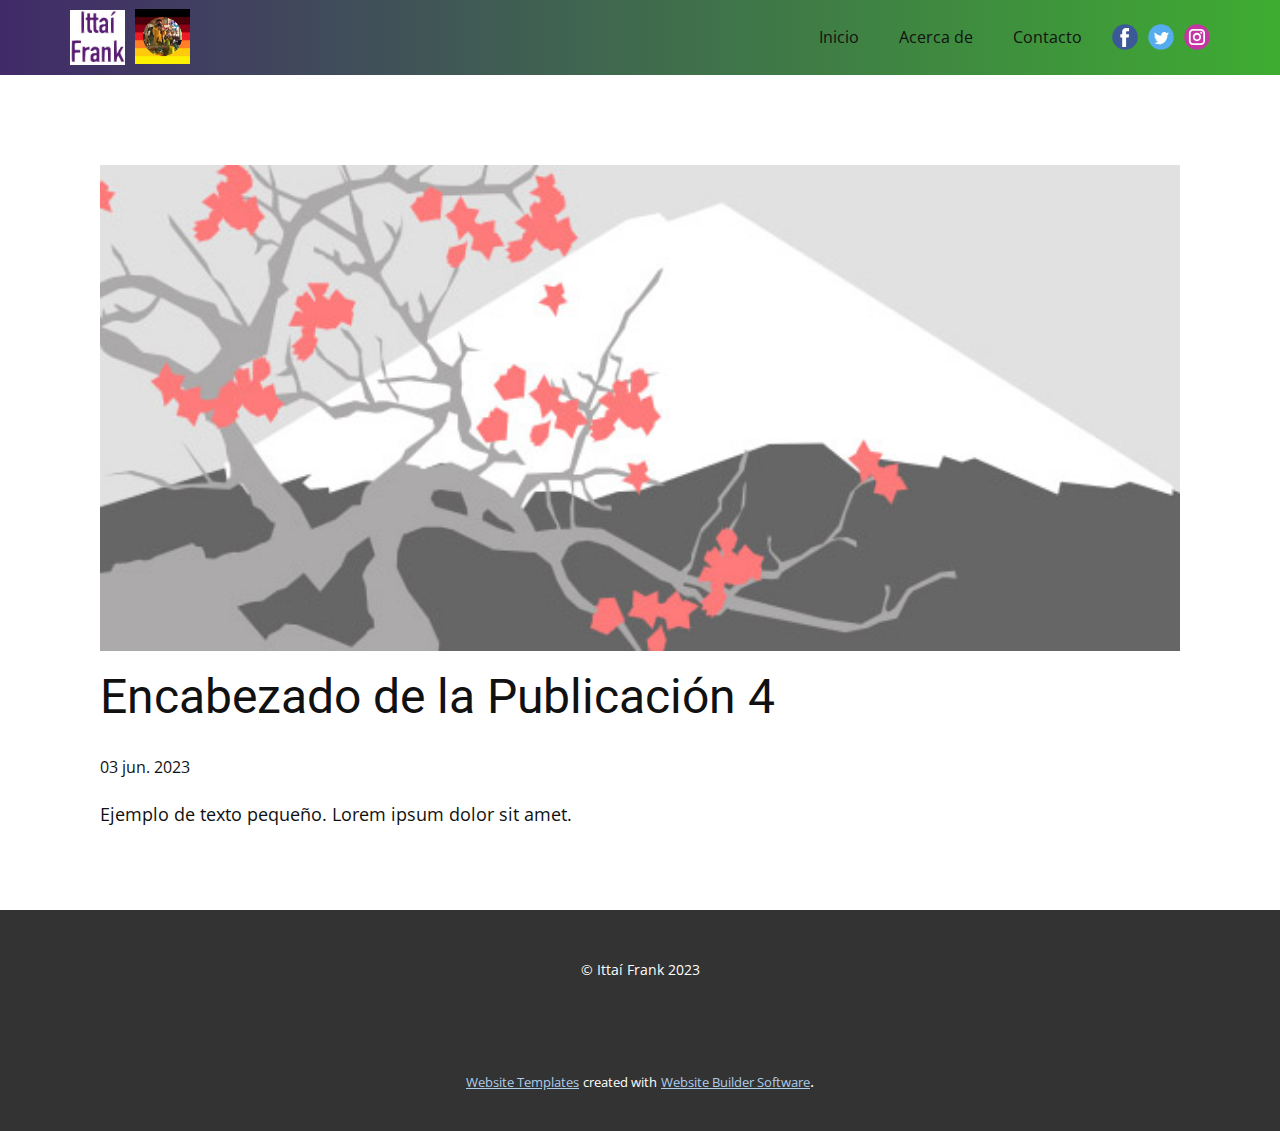
<file: blog/enviar-3.html>
<!DOCTYPE html>
<html style="font-size: 16px;" lang="es"><head>
    <meta name="viewport" content="width=device-width, initial-scale=1.0">
    <meta charset="utf-8">
    <meta name="keywords" content="Encabezado de la Publicación 1">
    <meta name="description" content="">
    <title>Encabezado de la Publicación 4</title>
    <link rel="stylesheet" href="../nicepage.css" media="screen">
<link rel="stylesheet" href="../Post-Template.css" media="screen">
    <script class="u-script" type="text/javascript" src="../jquery.js" defer=""></script>
    <script class="u-script" type="text/javascript" src="../nicepage.js" defer=""></script>
    <meta name="generator" content="Nicepage 5.11.2, nicepage.com">
    <link id="u-theme-google-font" rel="stylesheet" href="https://fonts.googleapis.com/css?family=Roboto:100,100i,300,300i,400,400i,500,500i,700,700i,900,900i|Open+Sans:300,300i,400,400i,500,500i,600,600i,700,700i,800,800i">
    
    
    <script type="application/ld+json">{
		"@context": "http://schema.org",
		"@type": "Organization",
		"name": "",
		"logo": "images/20230504_161531000_iOS.jpg",
		"sameAs": [
				"https://twitter.com/AaronIttai"
		]
}</script>
    <meta name="theme-color" content="#478ac9">
    <meta name="twitter:site" content="@">
    <meta name="twitter:card" content="summary_large_image">
    <meta name="twitter:title" content="Post Template">
    <meta name="twitter:description" content="">
  <meta data-intl-tel-input-cdn-path="intlTelInput/"></head>
  <body class="u-body u-xl-mode" data-lang="es"><header class="u-align-center-sm u-align-center-xs u-clearfix u-gradient u-header u-header" id="sec-0f67"><div class="u-clearfix u-sheet u-valign-middle-xs u-sheet-1">
        <a href="../Inicio.html" class="u-image u-logo u-image-1" data-image-width="150" data-image-height="150" title="Inicio">
          <img src="../images/20230504_161531000_iOS.jpg" class="u-logo-image u-logo-image-1">
        </a>
        <div class="u-social-icons u-spacing-10 u-social-icons-1">
          <a class="u-social-url" title="facebook" target="_blank" href=""><span class="u-icon u-social-facebook u-social-icon u-icon-1"><svg class="u-svg-link" preserveAspectRatio="xMidYMin slice" viewBox="0 0 112 112" style=""><use xmlns:xlink="http://www.w3.org/1999/xlink" xlink:href="#svg-d448"></use></svg><svg class="u-svg-content" viewBox="0 0 112 112" x="0" y="0" id="svg-d448"><circle fill="currentColor" cx="56.1" cy="56.1" r="55"></circle><path fill="#FFFFFF" d="M73.5,31.6h-9.1c-1.4,0-3.6,0.8-3.6,3.9v8.5h12.6L72,58.3H60.8v40.8H43.9V58.3h-8V43.9h8v-9.2
      c0-6.7,3.1-17,17-17h12.5v13.9H73.5z"></path></svg></span>
          </a>
          <a class="u-social-url" title="twitter" target="_blank" href="https://twitter.com/AaronIttai"><span class="u-icon u-social-icon u-social-twitter u-icon-2"><svg class="u-svg-link" preserveAspectRatio="xMidYMin slice" viewBox="0 0 112 112" style=""><use xmlns:xlink="http://www.w3.org/1999/xlink" xlink:href="#svg-966d"></use></svg><svg class="u-svg-content" viewBox="0 0 112 112" x="0" y="0" id="svg-966d"><circle fill="currentColor" class="st0" cx="56.1" cy="56.1" r="55"></circle><path fill="#FFFFFF" d="M83.8,47.3c0,0.6,0,1.2,0,1.7c0,17.7-13.5,38.2-38.2,38.2C38,87.2,31,85,25,81.2c1,0.1,2.1,0.2,3.2,0.2
      c6.3,0,12.1-2.1,16.7-5.7c-5.9-0.1-10.8-4-12.5-9.3c0.8,0.2,1.7,0.2,2.5,0.2c1.2,0,2.4-0.2,3.5-0.5c-6.1-1.2-10.8-6.7-10.8-13.1
      c0-0.1,0-0.1,0-0.2c1.8,1,3.9,1.6,6.1,1.7c-3.6-2.4-6-6.5-6-11.2c0-2.5,0.7-4.8,1.8-6.7c6.6,8.1,16.5,13.5,27.6,14
      c-0.2-1-0.3-2-0.3-3.1c0-7.4,6-13.4,13.4-13.4c3.9,0,7.3,1.6,9.8,4.2c3.1-0.6,5.9-1.7,8.5-3.3c-1,3.1-3.1,5.8-5.9,7.4
      c2.7-0.3,5.3-1,7.7-2.1C88.7,43,86.4,45.4,83.8,47.3z"></path></svg></span>
          </a>
          <a class="u-social-url" title="instagram" target="_blank" href=""><span class="u-icon u-social-icon u-social-instagram u-icon-3"><svg class="u-svg-link" preserveAspectRatio="xMidYMin slice" viewBox="0 0 112 112" style=""><use xmlns:xlink="http://www.w3.org/1999/xlink" xlink:href="#svg-e8c7"></use></svg><svg class="u-svg-content" viewBox="0 0 112 112" x="0" y="0" id="svg-e8c7"><circle fill="currentColor" cx="56.1" cy="56.1" r="55"></circle><path fill="#FFFFFF" d="M55.9,38.2c-9.9,0-17.9,8-17.9,17.9C38,66,46,74,55.9,74c9.9,0,17.9-8,17.9-17.9C73.8,46.2,65.8,38.2,55.9,38.2
      z M55.9,66.4c-5.7,0-10.3-4.6-10.3-10.3c-0.1-5.7,4.6-10.3,10.3-10.3c5.7,0,10.3,4.6,10.3,10.3C66.2,61.8,61.6,66.4,55.9,66.4z"></path><path fill="#FFFFFF" d="M74.3,33.5c-2.3,0-4.2,1.9-4.2,4.2s1.9,4.2,4.2,4.2s4.2-1.9,4.2-4.2S76.6,33.5,74.3,33.5z"></path><path fill="#FFFFFF" d="M73.1,21.3H38.6c-9.7,0-17.5,7.9-17.5,17.5v34.5c0,9.7,7.9,17.6,17.5,17.6h34.5c9.7,0,17.5-7.9,17.5-17.5V38.8
      C90.6,29.1,82.7,21.3,73.1,21.3z M83,73.3c0,5.5-4.5,9.9-9.9,9.9H38.6c-5.5,0-9.9-4.5-9.9-9.9V38.8c0-5.5,4.5-9.9,9.9-9.9h34.5
      c5.5,0,9.9,4.5,9.9,9.9V73.3z"></path></svg></span>
          </a>
        </div>
        <nav class="u-menu u-menu-one-level u-offcanvas u-menu-1">
          <div class="menu-collapse" style="font-size: 1rem;">
            <a class="u-button-style u-custom-text-active-color u-nav-link" href="#">
              <svg class="u-svg-link" preserveAspectRatio="xMidYMin slice" viewBox="0 0 302 302" style=""><use xmlns:xlink="http://www.w3.org/1999/xlink" xlink:href="#svg-8a8f"></use></svg>
              <svg xmlns="http://www.w3.org/2000/svg" xmlns:xlink="http://www.w3.org/1999/xlink" version="1.1" id="svg-8a8f" x="0px" y="0px" viewBox="0 0 302 302" style="enable-background:new 0 0 302 302;" xml:space="preserve" class="u-svg-content"><g><rect y="36" width="302" height="30"></rect><rect y="236" width="302" height="30"></rect><rect y="136" width="302" height="30"></rect>
</g><g></g><g></g><g></g><g></g><g></g><g></g><g></g><g></g><g></g><g></g><g></g><g></g><g></g><g></g><g></g></svg>
            </a>
          </div>
          <div class="u-custom-menu u-nav-container">
            <ul class="u-nav u-unstyled u-nav-1"><li class="u-nav-item"><a class="u-button-style u-nav-link u-text-active-custom-color-1 u-text-hover-palette-2-base" href="../Inicio.html" style="padding: 10px 20px;">Inicio</a>
</li><li class="u-nav-item"><a class="u-button-style u-nav-link u-text-active-custom-color-1 u-text-hover-palette-2-base" href="../Acerca-de.html" style="padding: 10px 20px;">Acerca de</a>
</li><li class="u-nav-item"><a class="u-button-style u-nav-link u-text-active-custom-color-1 u-text-hover-palette-2-base" href="../Contacto.html" style="padding: 10px 20px;">Contacto</a>
</li></ul>
          </div>
          <div class="u-custom-menu u-nav-container-collapse">
            <div class="u-align-center u-black u-container-style u-inner-container-layout u-opacity u-opacity-95 u-sidenav">
              <div class="u-inner-container-layout u-sidenav-overflow">
                <div class="u-menu-close"></div>
                <ul class="u-align-center u-nav u-popupmenu-items u-unstyled u-nav-2"><li class="u-nav-item"><a class="u-button-style u-nav-link" href="../Inicio.html">Inicio</a>
</li><li class="u-nav-item"><a class="u-button-style u-nav-link" href="../Acerca-de.html">Acerca de</a>
</li><li class="u-nav-item"><a class="u-button-style u-nav-link" href="../Contacto.html">Contacto</a>
</li></ul>
              </div>
            </div>
            <div class="u-black u-menu-overlay u-opacity u-opacity-70"></div>
          </div>
        </nav>
        <a href="../Inicio.html" class="u-image u-logo u-image-2" data-image-width="400" data-image-height="400" title="Inicio">
          <img src="../images/20230602_184149575_iOS.jpg" class="u-logo-image u-logo-image-2">
        </a>
      </div></header>
    <section class="u-align-center u-clearfix u-section-1" id="sec-a288">
      <div class="u-clearfix u-sheet u-valign-middle-md u-valign-middle-sm u-valign-middle-xs u-sheet-1"><!--post_details--><!--post_details_options_json--><!--{"source":""}--><!--/post_details_options_json--><!--blog_post-->
        <div class="u-container-style u-expanded-width u-post-details u-post-details-1">
          <div class="u-container-layout u-valign-middle u-container-layout-1"><!--blog_post_image-->
            <img alt="" class="u-blog-control u-expanded-width u-image u-image-default u-image-1" src="../images/0fd3416c.jpeg"><!--/blog_post_image--><!--blog_post_header-->
            <h2 class="u-blog-control u-text u-text-1">Encabezado de la Publicación 4</h2><!--/blog_post_header--><!--blog_post_metadata-->
            <div class="u-blog-control u-metadata u-metadata-1"><!--blog_post_metadata_date-->
              <span class="u-meta-date u-meta-icon">03 jun. 2023</span><!--/blog_post_metadata_date--><!--blog_post_metadata_category-->
              <!--/blog_post_metadata_category--><!--blog_post_metadata_comments-->
              <!--/blog_post_metadata_comments-->
            </div><!--/blog_post_metadata--><!--blog_post_content-->
            <div class="u-align-justify u-blog-control u-post-content u-text u-text-2 fr-view">
  Ejemplo de texto pequeño. Lorem ipsum dolor sit amet.
  </div><!--/blog_post_content-->
          </div>
        </div><!--/blog_post--><!--/post_details-->
      </div>
    </section>
    
    
    <footer class="u-align-center u-clearfix u-footer u-grey-80 u-footer" id="sec-9395"><div class="u-clearfix u-sheet u-sheet-1">
        <p class="u-small-text u-text u-text-variant u-text-1"> © Ittaí Frank 2023</p>
      </div></footer>
    <section class="u-backlink u-clearfix u-grey-80">
      <a class="u-link" href="https://nicepage.com/website-templates" target="_blank">
        <span>Website Templates</span>
      </a>
      <p class="u-text">
        <span>created with</span>
      </p>
      <a class="u-link" href="" target="_blank">
        <span>Website Builder Software</span>
      </a>. 
    </section>
  
</body></html>
</file>
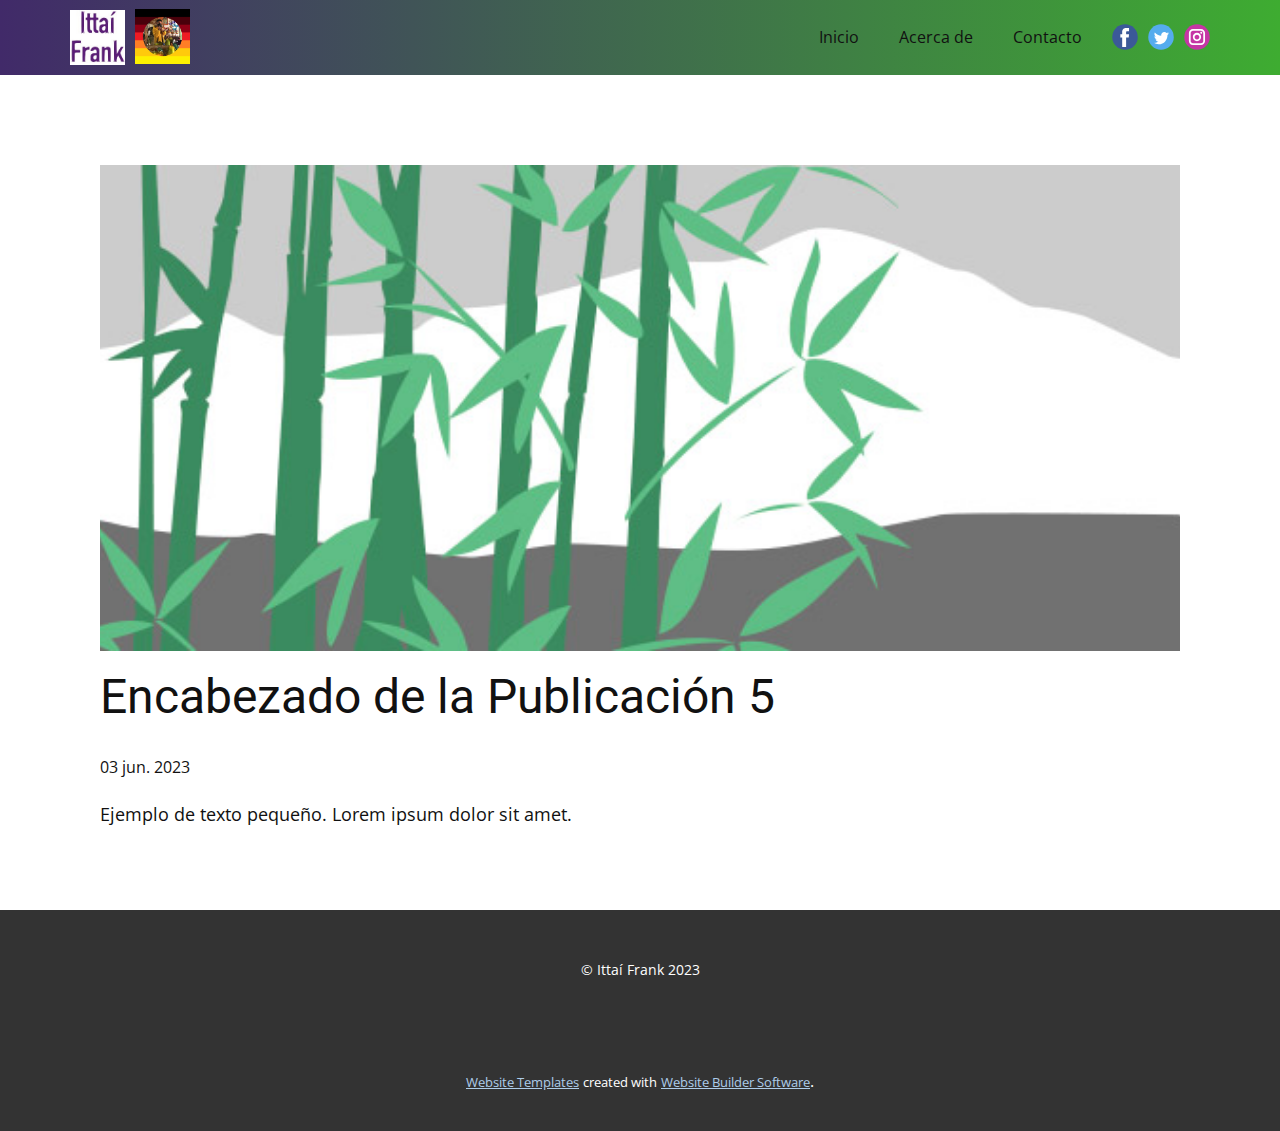
<file: blog/enviar-4.html>
<!DOCTYPE html>
<html style="font-size: 16px;" lang="es"><head>
    <meta name="viewport" content="width=device-width, initial-scale=1.0">
    <meta charset="utf-8">
    <meta name="keywords" content="Encabezado de la Publicación 1">
    <meta name="description" content="">
    <title>Encabezado de la Publicación 5</title>
    <link rel="stylesheet" href="../nicepage.css" media="screen">
<link rel="stylesheet" href="../Post-Template.css" media="screen">
    <script class="u-script" type="text/javascript" src="../jquery.js" defer=""></script>
    <script class="u-script" type="text/javascript" src="../nicepage.js" defer=""></script>
    <meta name="generator" content="Nicepage 5.11.2, nicepage.com">
    <link id="u-theme-google-font" rel="stylesheet" href="https://fonts.googleapis.com/css?family=Roboto:100,100i,300,300i,400,400i,500,500i,700,700i,900,900i|Open+Sans:300,300i,400,400i,500,500i,600,600i,700,700i,800,800i">
    
    
    <script type="application/ld+json">{
		"@context": "http://schema.org",
		"@type": "Organization",
		"name": "",
		"logo": "images/20230504_161531000_iOS.jpg",
		"sameAs": [
				"https://twitter.com/AaronIttai"
		]
}</script>
    <meta name="theme-color" content="#478ac9">
    <meta name="twitter:site" content="@">
    <meta name="twitter:card" content="summary_large_image">
    <meta name="twitter:title" content="Post Template">
    <meta name="twitter:description" content="">
  <meta data-intl-tel-input-cdn-path="intlTelInput/"></head>
  <body class="u-body u-xl-mode" data-lang="es"><header class="u-align-center-sm u-align-center-xs u-clearfix u-gradient u-header u-header" id="sec-0f67"><div class="u-clearfix u-sheet u-valign-middle-xs u-sheet-1">
        <a href="../Inicio.html" class="u-image u-logo u-image-1" data-image-width="150" data-image-height="150" title="Inicio">
          <img src="../images/20230504_161531000_iOS.jpg" class="u-logo-image u-logo-image-1">
        </a>
        <div class="u-social-icons u-spacing-10 u-social-icons-1">
          <a class="u-social-url" title="facebook" target="_blank" href=""><span class="u-icon u-social-facebook u-social-icon u-icon-1"><svg class="u-svg-link" preserveAspectRatio="xMidYMin slice" viewBox="0 0 112 112" style=""><use xmlns:xlink="http://www.w3.org/1999/xlink" xlink:href="#svg-d448"></use></svg><svg class="u-svg-content" viewBox="0 0 112 112" x="0" y="0" id="svg-d448"><circle fill="currentColor" cx="56.1" cy="56.1" r="55"></circle><path fill="#FFFFFF" d="M73.5,31.6h-9.1c-1.4,0-3.6,0.8-3.6,3.9v8.5h12.6L72,58.3H60.8v40.8H43.9V58.3h-8V43.9h8v-9.2
      c0-6.7,3.1-17,17-17h12.5v13.9H73.5z"></path></svg></span>
          </a>
          <a class="u-social-url" title="twitter" target="_blank" href="https://twitter.com/AaronIttai"><span class="u-icon u-social-icon u-social-twitter u-icon-2"><svg class="u-svg-link" preserveAspectRatio="xMidYMin slice" viewBox="0 0 112 112" style=""><use xmlns:xlink="http://www.w3.org/1999/xlink" xlink:href="#svg-966d"></use></svg><svg class="u-svg-content" viewBox="0 0 112 112" x="0" y="0" id="svg-966d"><circle fill="currentColor" class="st0" cx="56.1" cy="56.1" r="55"></circle><path fill="#FFFFFF" d="M83.8,47.3c0,0.6,0,1.2,0,1.7c0,17.7-13.5,38.2-38.2,38.2C38,87.2,31,85,25,81.2c1,0.1,2.1,0.2,3.2,0.2
      c6.3,0,12.1-2.1,16.7-5.7c-5.9-0.1-10.8-4-12.5-9.3c0.8,0.2,1.7,0.2,2.5,0.2c1.2,0,2.4-0.2,3.5-0.5c-6.1-1.2-10.8-6.7-10.8-13.1
      c0-0.1,0-0.1,0-0.2c1.8,1,3.9,1.6,6.1,1.7c-3.6-2.4-6-6.5-6-11.2c0-2.5,0.7-4.8,1.8-6.7c6.6,8.1,16.5,13.5,27.6,14
      c-0.2-1-0.3-2-0.3-3.1c0-7.4,6-13.4,13.4-13.4c3.9,0,7.3,1.6,9.8,4.2c3.1-0.6,5.9-1.7,8.5-3.3c-1,3.1-3.1,5.8-5.9,7.4
      c2.7-0.3,5.3-1,7.7-2.1C88.7,43,86.4,45.4,83.8,47.3z"></path></svg></span>
          </a>
          <a class="u-social-url" title="instagram" target="_blank" href=""><span class="u-icon u-social-icon u-social-instagram u-icon-3"><svg class="u-svg-link" preserveAspectRatio="xMidYMin slice" viewBox="0 0 112 112" style=""><use xmlns:xlink="http://www.w3.org/1999/xlink" xlink:href="#svg-e8c7"></use></svg><svg class="u-svg-content" viewBox="0 0 112 112" x="0" y="0" id="svg-e8c7"><circle fill="currentColor" cx="56.1" cy="56.1" r="55"></circle><path fill="#FFFFFF" d="M55.9,38.2c-9.9,0-17.9,8-17.9,17.9C38,66,46,74,55.9,74c9.9,0,17.9-8,17.9-17.9C73.8,46.2,65.8,38.2,55.9,38.2
      z M55.9,66.4c-5.7,0-10.3-4.6-10.3-10.3c-0.1-5.7,4.6-10.3,10.3-10.3c5.7,0,10.3,4.6,10.3,10.3C66.2,61.8,61.6,66.4,55.9,66.4z"></path><path fill="#FFFFFF" d="M74.3,33.5c-2.3,0-4.2,1.9-4.2,4.2s1.9,4.2,4.2,4.2s4.2-1.9,4.2-4.2S76.6,33.5,74.3,33.5z"></path><path fill="#FFFFFF" d="M73.1,21.3H38.6c-9.7,0-17.5,7.9-17.5,17.5v34.5c0,9.7,7.9,17.6,17.5,17.6h34.5c9.7,0,17.5-7.9,17.5-17.5V38.8
      C90.6,29.1,82.7,21.3,73.1,21.3z M83,73.3c0,5.5-4.5,9.9-9.9,9.9H38.6c-5.5,0-9.9-4.5-9.9-9.9V38.8c0-5.5,4.5-9.9,9.9-9.9h34.5
      c5.5,0,9.9,4.5,9.9,9.9V73.3z"></path></svg></span>
          </a>
        </div>
        <nav class="u-menu u-menu-one-level u-offcanvas u-menu-1">
          <div class="menu-collapse" style="font-size: 1rem;">
            <a class="u-button-style u-custom-text-active-color u-nav-link" href="#">
              <svg class="u-svg-link" preserveAspectRatio="xMidYMin slice" viewBox="0 0 302 302" style=""><use xmlns:xlink="http://www.w3.org/1999/xlink" xlink:href="#svg-8a8f"></use></svg>
              <svg xmlns="http://www.w3.org/2000/svg" xmlns:xlink="http://www.w3.org/1999/xlink" version="1.1" id="svg-8a8f" x="0px" y="0px" viewBox="0 0 302 302" style="enable-background:new 0 0 302 302;" xml:space="preserve" class="u-svg-content"><g><rect y="36" width="302" height="30"></rect><rect y="236" width="302" height="30"></rect><rect y="136" width="302" height="30"></rect>
</g><g></g><g></g><g></g><g></g><g></g><g></g><g></g><g></g><g></g><g></g><g></g><g></g><g></g><g></g><g></g></svg>
            </a>
          </div>
          <div class="u-custom-menu u-nav-container">
            <ul class="u-nav u-unstyled u-nav-1"><li class="u-nav-item"><a class="u-button-style u-nav-link u-text-active-custom-color-1 u-text-hover-palette-2-base" href="../Inicio.html" style="padding: 10px 20px;">Inicio</a>
</li><li class="u-nav-item"><a class="u-button-style u-nav-link u-text-active-custom-color-1 u-text-hover-palette-2-base" href="../Acerca-de.html" style="padding: 10px 20px;">Acerca de</a>
</li><li class="u-nav-item"><a class="u-button-style u-nav-link u-text-active-custom-color-1 u-text-hover-palette-2-base" href="../Contacto.html" style="padding: 10px 20px;">Contacto</a>
</li></ul>
          </div>
          <div class="u-custom-menu u-nav-container-collapse">
            <div class="u-align-center u-black u-container-style u-inner-container-layout u-opacity u-opacity-95 u-sidenav">
              <div class="u-inner-container-layout u-sidenav-overflow">
                <div class="u-menu-close"></div>
                <ul class="u-align-center u-nav u-popupmenu-items u-unstyled u-nav-2"><li class="u-nav-item"><a class="u-button-style u-nav-link" href="../Inicio.html">Inicio</a>
</li><li class="u-nav-item"><a class="u-button-style u-nav-link" href="../Acerca-de.html">Acerca de</a>
</li><li class="u-nav-item"><a class="u-button-style u-nav-link" href="../Contacto.html">Contacto</a>
</li></ul>
              </div>
            </div>
            <div class="u-black u-menu-overlay u-opacity u-opacity-70"></div>
          </div>
        </nav>
        <a href="../Inicio.html" class="u-image u-logo u-image-2" data-image-width="400" data-image-height="400" title="Inicio">
          <img src="../images/20230602_184149575_iOS.jpg" class="u-logo-image u-logo-image-2">
        </a>
      </div></header>
    <section class="u-align-center u-clearfix u-section-1" id="sec-a288">
      <div class="u-clearfix u-sheet u-valign-middle-md u-valign-middle-sm u-valign-middle-xs u-sheet-1"><!--post_details--><!--post_details_options_json--><!--{"source":""}--><!--/post_details_options_json--><!--blog_post-->
        <div class="u-container-style u-expanded-width u-post-details u-post-details-1">
          <div class="u-container-layout u-valign-middle u-container-layout-1"><!--blog_post_image-->
            <img alt="" class="u-blog-control u-expanded-width u-image u-image-default u-image-1" src="../images/68f64b9d.jpeg"><!--/blog_post_image--><!--blog_post_header-->
            <h2 class="u-blog-control u-text u-text-1">Encabezado de la Publicación 5</h2><!--/blog_post_header--><!--blog_post_metadata-->
            <div class="u-blog-control u-metadata u-metadata-1"><!--blog_post_metadata_date-->
              <span class="u-meta-date u-meta-icon">03 jun. 2023</span><!--/blog_post_metadata_date--><!--blog_post_metadata_category-->
              <!--/blog_post_metadata_category--><!--blog_post_metadata_comments-->
              <!--/blog_post_metadata_comments-->
            </div><!--/blog_post_metadata--><!--blog_post_content-->
            <div class="u-align-justify u-blog-control u-post-content u-text u-text-2 fr-view">
  Ejemplo de texto pequeño. Lorem ipsum dolor sit amet.
  </div><!--/blog_post_content-->
          </div>
        </div><!--/blog_post--><!--/post_details-->
      </div>
    </section>
    
    
    <footer class="u-align-center u-clearfix u-footer u-grey-80 u-footer" id="sec-9395"><div class="u-clearfix u-sheet u-sheet-1">
        <p class="u-small-text u-text u-text-variant u-text-1"> © Ittaí Frank 2023</p>
      </div></footer>
    <section class="u-backlink u-clearfix u-grey-80">
      <a class="u-link" href="https://nicepage.com/website-templates" target="_blank">
        <span>Website Templates</span>
      </a>
      <p class="u-text">
        <span>created with</span>
      </p>
      <a class="u-link" href="" target="_blank">
        <span>Website Builder Software</span>
      </a>. 
    </section>
  
</body></html>
</file>
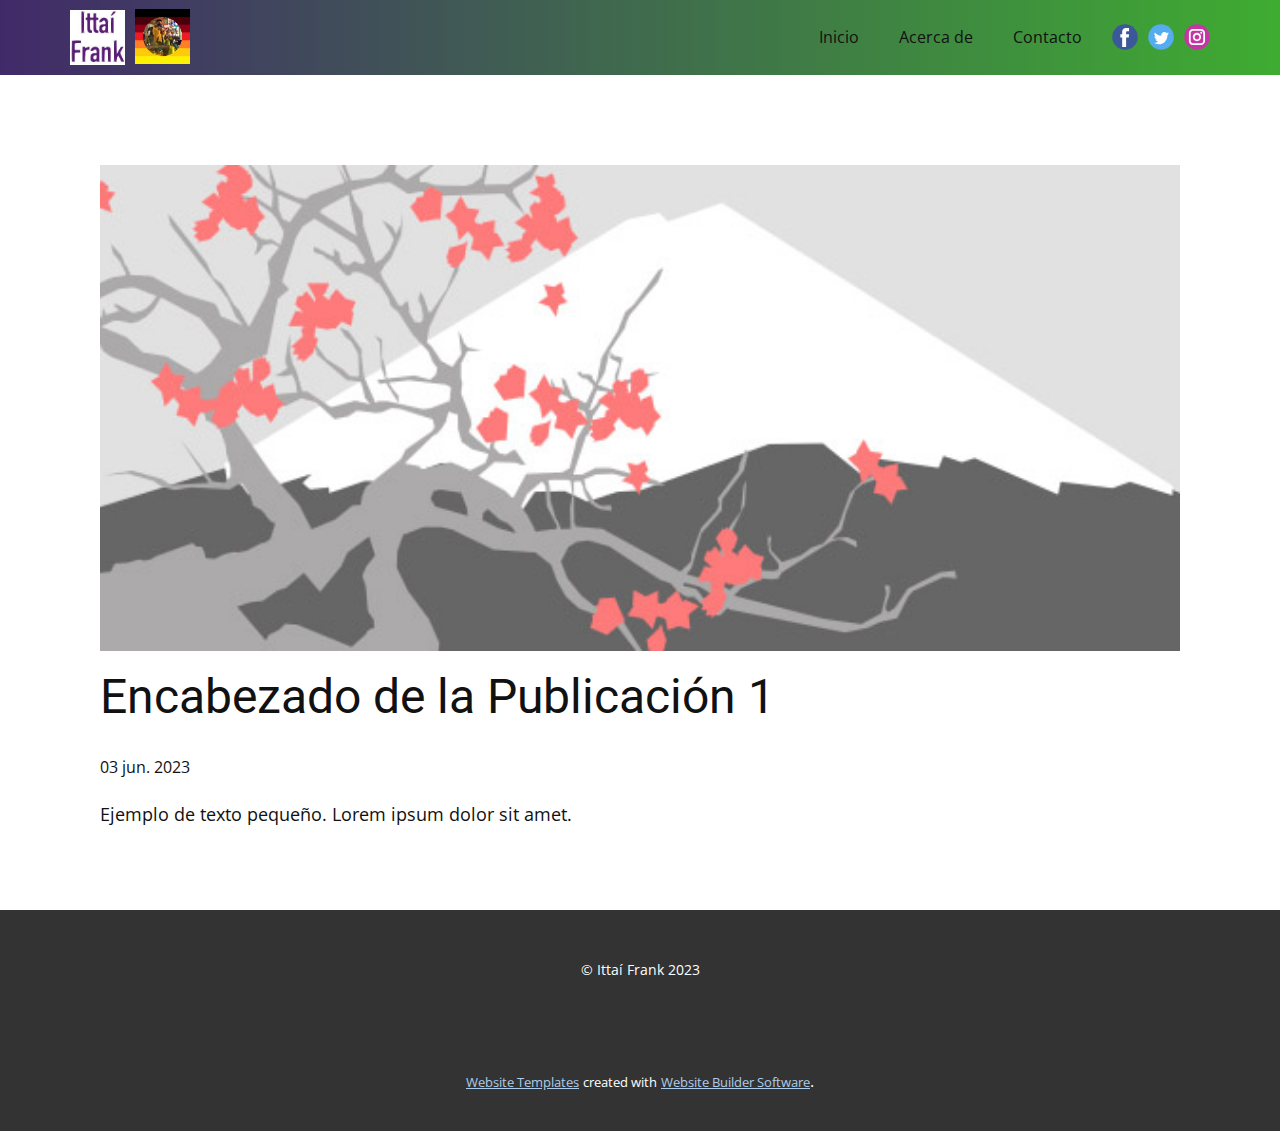
<file: blog/enviar.html>
<!DOCTYPE html>
<html style="font-size: 16px;" lang="es"><head>
    <meta name="viewport" content="width=device-width, initial-scale=1.0">
    <meta charset="utf-8">
    <meta name="keywords" content="Encabezado de la Publicación 1">
    <meta name="description" content="">
    <title>Encabezado de la Publicación 1</title>
    <link rel="stylesheet" href="../nicepage.css" media="screen">
<link rel="stylesheet" href="../Post-Template.css" media="screen">
    <script class="u-script" type="text/javascript" src="../jquery.js" defer=""></script>
    <script class="u-script" type="text/javascript" src="../nicepage.js" defer=""></script>
    <meta name="generator" content="Nicepage 5.11.2, nicepage.com">
    <link id="u-theme-google-font" rel="stylesheet" href="https://fonts.googleapis.com/css?family=Roboto:100,100i,300,300i,400,400i,500,500i,700,700i,900,900i|Open+Sans:300,300i,400,400i,500,500i,600,600i,700,700i,800,800i">
    
    
    <script type="application/ld+json">{
		"@context": "http://schema.org",
		"@type": "Organization",
		"name": "",
		"logo": "images/20230504_161531000_iOS.jpg",
		"sameAs": [
				"https://twitter.com/AaronIttai"
		]
}</script>
    <meta name="theme-color" content="#478ac9">
    <meta name="twitter:site" content="@">
    <meta name="twitter:card" content="summary_large_image">
    <meta name="twitter:title" content="Post Template">
    <meta name="twitter:description" content="">
  <meta data-intl-tel-input-cdn-path="intlTelInput/"></head>
  <body class="u-body u-xl-mode" data-lang="es"><header class="u-align-center-sm u-align-center-xs u-clearfix u-gradient u-header u-header" id="sec-0f67"><div class="u-clearfix u-sheet u-valign-middle-xs u-sheet-1">
        <a href="../Inicio.html" class="u-image u-logo u-image-1" data-image-width="150" data-image-height="150" title="Inicio">
          <img src="../images/20230504_161531000_iOS.jpg" class="u-logo-image u-logo-image-1">
        </a>
        <div class="u-social-icons u-spacing-10 u-social-icons-1">
          <a class="u-social-url" title="facebook" target="_blank" href=""><span class="u-icon u-social-facebook u-social-icon u-icon-1"><svg class="u-svg-link" preserveAspectRatio="xMidYMin slice" viewBox="0 0 112 112" style=""><use xmlns:xlink="http://www.w3.org/1999/xlink" xlink:href="#svg-d448"></use></svg><svg class="u-svg-content" viewBox="0 0 112 112" x="0" y="0" id="svg-d448"><circle fill="currentColor" cx="56.1" cy="56.1" r="55"></circle><path fill="#FFFFFF" d="M73.5,31.6h-9.1c-1.4,0-3.6,0.8-3.6,3.9v8.5h12.6L72,58.3H60.8v40.8H43.9V58.3h-8V43.9h8v-9.2
      c0-6.7,3.1-17,17-17h12.5v13.9H73.5z"></path></svg></span>
          </a>
          <a class="u-social-url" title="twitter" target="_blank" href="https://twitter.com/AaronIttai"><span class="u-icon u-social-icon u-social-twitter u-icon-2"><svg class="u-svg-link" preserveAspectRatio="xMidYMin slice" viewBox="0 0 112 112" style=""><use xmlns:xlink="http://www.w3.org/1999/xlink" xlink:href="#svg-966d"></use></svg><svg class="u-svg-content" viewBox="0 0 112 112" x="0" y="0" id="svg-966d"><circle fill="currentColor" class="st0" cx="56.1" cy="56.1" r="55"></circle><path fill="#FFFFFF" d="M83.8,47.3c0,0.6,0,1.2,0,1.7c0,17.7-13.5,38.2-38.2,38.2C38,87.2,31,85,25,81.2c1,0.1,2.1,0.2,3.2,0.2
      c6.3,0,12.1-2.1,16.7-5.7c-5.9-0.1-10.8-4-12.5-9.3c0.8,0.2,1.7,0.2,2.5,0.2c1.2,0,2.4-0.2,3.5-0.5c-6.1-1.2-10.8-6.7-10.8-13.1
      c0-0.1,0-0.1,0-0.2c1.8,1,3.9,1.6,6.1,1.7c-3.6-2.4-6-6.5-6-11.2c0-2.5,0.7-4.8,1.8-6.7c6.6,8.1,16.5,13.5,27.6,14
      c-0.2-1-0.3-2-0.3-3.1c0-7.4,6-13.4,13.4-13.4c3.9,0,7.3,1.6,9.8,4.2c3.1-0.6,5.9-1.7,8.5-3.3c-1,3.1-3.1,5.8-5.9,7.4
      c2.7-0.3,5.3-1,7.7-2.1C88.7,43,86.4,45.4,83.8,47.3z"></path></svg></span>
          </a>
          <a class="u-social-url" title="instagram" target="_blank" href=""><span class="u-icon u-social-icon u-social-instagram u-icon-3"><svg class="u-svg-link" preserveAspectRatio="xMidYMin slice" viewBox="0 0 112 112" style=""><use xmlns:xlink="http://www.w3.org/1999/xlink" xlink:href="#svg-e8c7"></use></svg><svg class="u-svg-content" viewBox="0 0 112 112" x="0" y="0" id="svg-e8c7"><circle fill="currentColor" cx="56.1" cy="56.1" r="55"></circle><path fill="#FFFFFF" d="M55.9,38.2c-9.9,0-17.9,8-17.9,17.9C38,66,46,74,55.9,74c9.9,0,17.9-8,17.9-17.9C73.8,46.2,65.8,38.2,55.9,38.2
      z M55.9,66.4c-5.7,0-10.3-4.6-10.3-10.3c-0.1-5.7,4.6-10.3,10.3-10.3c5.7,0,10.3,4.6,10.3,10.3C66.2,61.8,61.6,66.4,55.9,66.4z"></path><path fill="#FFFFFF" d="M74.3,33.5c-2.3,0-4.2,1.9-4.2,4.2s1.9,4.2,4.2,4.2s4.2-1.9,4.2-4.2S76.6,33.5,74.3,33.5z"></path><path fill="#FFFFFF" d="M73.1,21.3H38.6c-9.7,0-17.5,7.9-17.5,17.5v34.5c0,9.7,7.9,17.6,17.5,17.6h34.5c9.7,0,17.5-7.9,17.5-17.5V38.8
      C90.6,29.1,82.7,21.3,73.1,21.3z M83,73.3c0,5.5-4.5,9.9-9.9,9.9H38.6c-5.5,0-9.9-4.5-9.9-9.9V38.8c0-5.5,4.5-9.9,9.9-9.9h34.5
      c5.5,0,9.9,4.5,9.9,9.9V73.3z"></path></svg></span>
          </a>
        </div>
        <nav class="u-menu u-menu-one-level u-offcanvas u-menu-1">
          <div class="menu-collapse" style="font-size: 1rem;">
            <a class="u-button-style u-custom-text-active-color u-nav-link" href="#">
              <svg class="u-svg-link" preserveAspectRatio="xMidYMin slice" viewBox="0 0 302 302" style=""><use xmlns:xlink="http://www.w3.org/1999/xlink" xlink:href="#svg-8a8f"></use></svg>
              <svg xmlns="http://www.w3.org/2000/svg" xmlns:xlink="http://www.w3.org/1999/xlink" version="1.1" id="svg-8a8f" x="0px" y="0px" viewBox="0 0 302 302" style="enable-background:new 0 0 302 302;" xml:space="preserve" class="u-svg-content"><g><rect y="36" width="302" height="30"></rect><rect y="236" width="302" height="30"></rect><rect y="136" width="302" height="30"></rect>
</g><g></g><g></g><g></g><g></g><g></g><g></g><g></g><g></g><g></g><g></g><g></g><g></g><g></g><g></g><g></g></svg>
            </a>
          </div>
          <div class="u-custom-menu u-nav-container">
            <ul class="u-nav u-unstyled u-nav-1"><li class="u-nav-item"><a class="u-button-style u-nav-link u-text-active-custom-color-1 u-text-hover-palette-2-base" href="../Inicio.html" style="padding: 10px 20px;">Inicio</a>
</li><li class="u-nav-item"><a class="u-button-style u-nav-link u-text-active-custom-color-1 u-text-hover-palette-2-base" href="../Acerca-de.html" style="padding: 10px 20px;">Acerca de</a>
</li><li class="u-nav-item"><a class="u-button-style u-nav-link u-text-active-custom-color-1 u-text-hover-palette-2-base" href="../Contacto.html" style="padding: 10px 20px;">Contacto</a>
</li></ul>
          </div>
          <div class="u-custom-menu u-nav-container-collapse">
            <div class="u-align-center u-black u-container-style u-inner-container-layout u-opacity u-opacity-95 u-sidenav">
              <div class="u-inner-container-layout u-sidenav-overflow">
                <div class="u-menu-close"></div>
                <ul class="u-align-center u-nav u-popupmenu-items u-unstyled u-nav-2"><li class="u-nav-item"><a class="u-button-style u-nav-link" href="../Inicio.html">Inicio</a>
</li><li class="u-nav-item"><a class="u-button-style u-nav-link" href="../Acerca-de.html">Acerca de</a>
</li><li class="u-nav-item"><a class="u-button-style u-nav-link" href="../Contacto.html">Contacto</a>
</li></ul>
              </div>
            </div>
            <div class="u-black u-menu-overlay u-opacity u-opacity-70"></div>
          </div>
        </nav>
        <a href="../Inicio.html" class="u-image u-logo u-image-2" data-image-width="400" data-image-height="400" title="Inicio">
          <img src="../images/20230602_184149575_iOS.jpg" class="u-logo-image u-logo-image-2">
        </a>
      </div></header>
    <section class="u-align-center u-clearfix u-section-1" id="sec-a288">
      <div class="u-clearfix u-sheet u-valign-middle-md u-valign-middle-sm u-valign-middle-xs u-sheet-1"><!--post_details--><!--post_details_options_json--><!--{"source":""}--><!--/post_details_options_json--><!--blog_post-->
        <div class="u-container-style u-expanded-width u-post-details u-post-details-1">
          <div class="u-container-layout u-valign-middle u-container-layout-1"><!--blog_post_image-->
            <img alt="" class="u-blog-control u-expanded-width u-image u-image-default u-image-1" src="../images/0fd3416c.jpeg"><!--/blog_post_image--><!--blog_post_header-->
            <h2 class="u-blog-control u-text u-text-1">Encabezado de la Publicación 1</h2><!--/blog_post_header--><!--blog_post_metadata-->
            <div class="u-blog-control u-metadata u-metadata-1"><!--blog_post_metadata_date-->
              <span class="u-meta-date u-meta-icon">03 jun. 2023</span><!--/blog_post_metadata_date--><!--blog_post_metadata_category-->
              <!--/blog_post_metadata_category--><!--blog_post_metadata_comments-->
              <!--/blog_post_metadata_comments-->
            </div><!--/blog_post_metadata--><!--blog_post_content-->
            <div class="u-align-justify u-blog-control u-post-content u-text u-text-2 fr-view">
  Ejemplo de texto pequeño. Lorem ipsum dolor sit amet.
  </div><!--/blog_post_content-->
          </div>
        </div><!--/blog_post--><!--/post_details-->
      </div>
    </section>
    
    
    <footer class="u-align-center u-clearfix u-footer u-grey-80 u-footer" id="sec-9395"><div class="u-clearfix u-sheet u-sheet-1">
        <p class="u-small-text u-text u-text-variant u-text-1"> © Ittaí Frank 2023</p>
      </div></footer>
    <section class="u-backlink u-clearfix u-grey-80">
      <a class="u-link" href="https://nicepage.com/website-templates" target="_blank">
        <span>Website Templates</span>
      </a>
      <p class="u-text">
        <span>created with</span>
      </p>
      <a class="u-link" href="" target="_blank">
        <span>Website Builder Software</span>
      </a>. 
    </section>
  
</body></html>
</file>
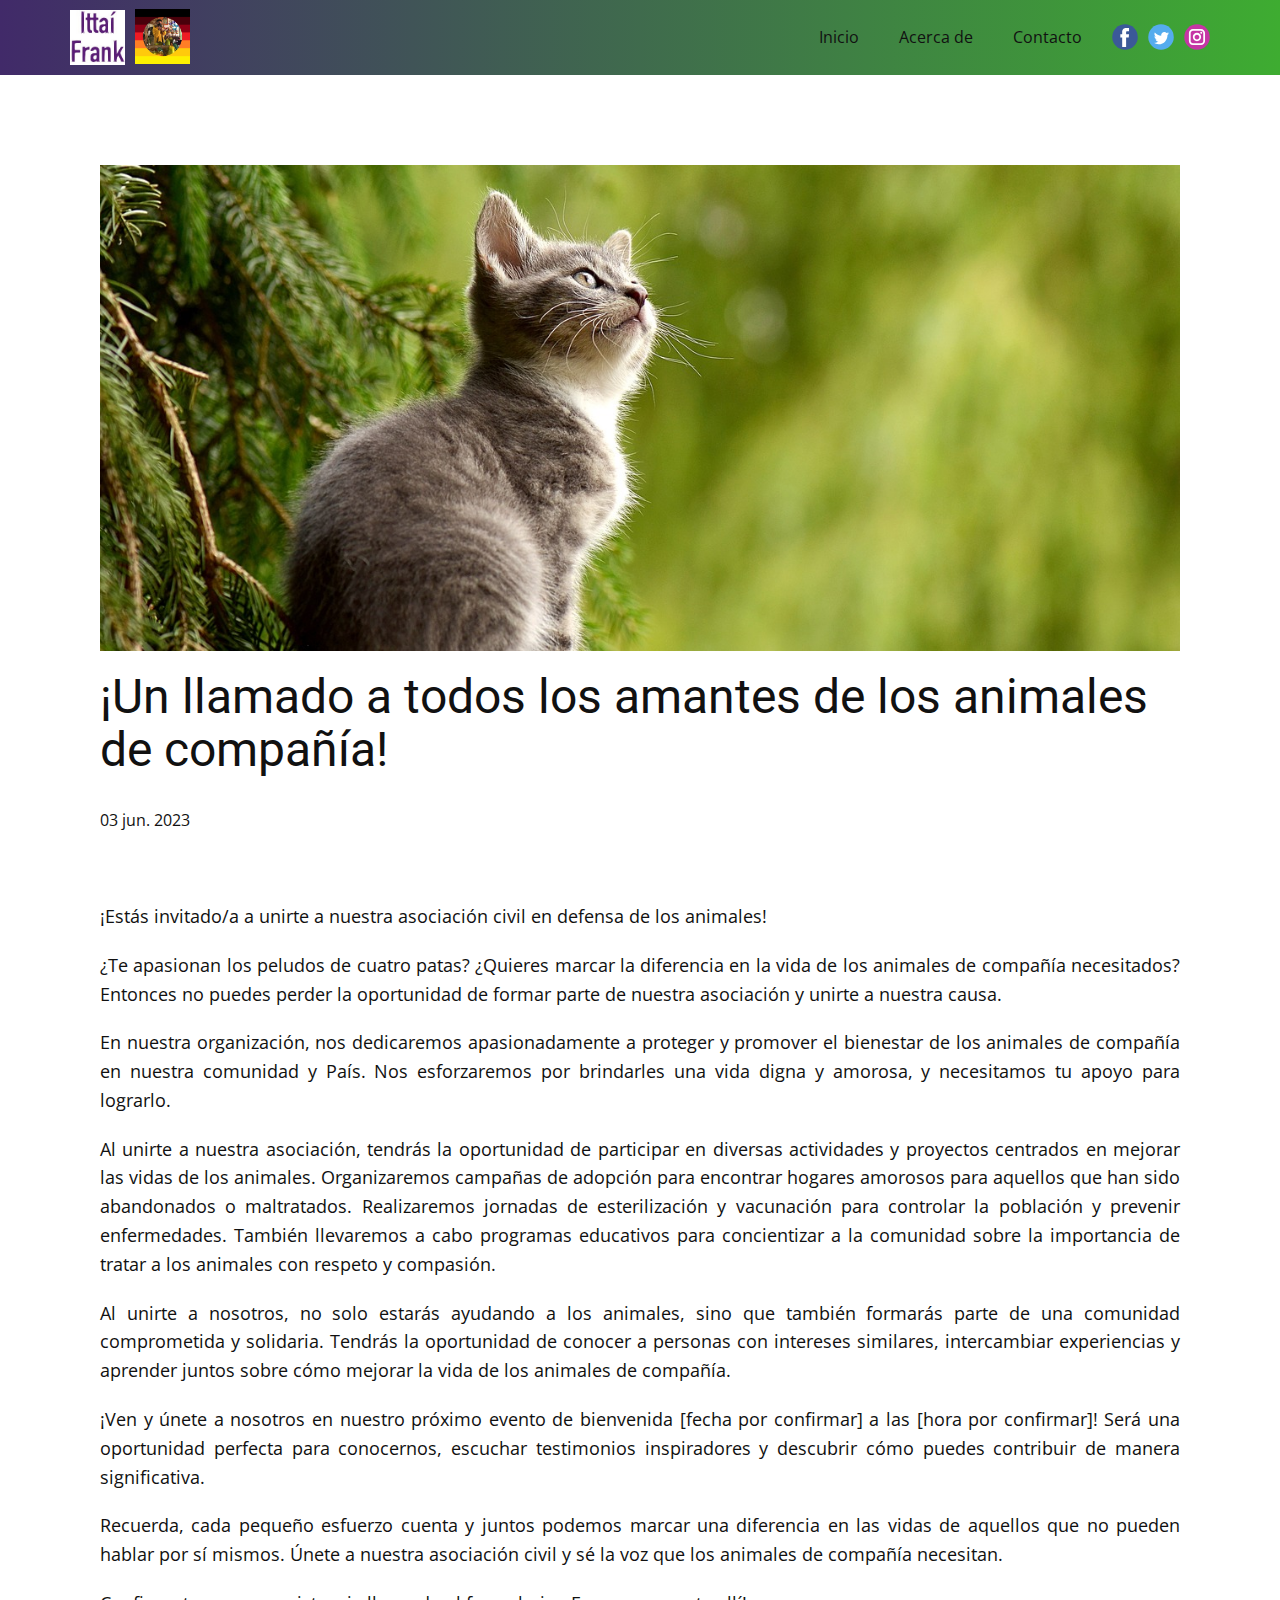
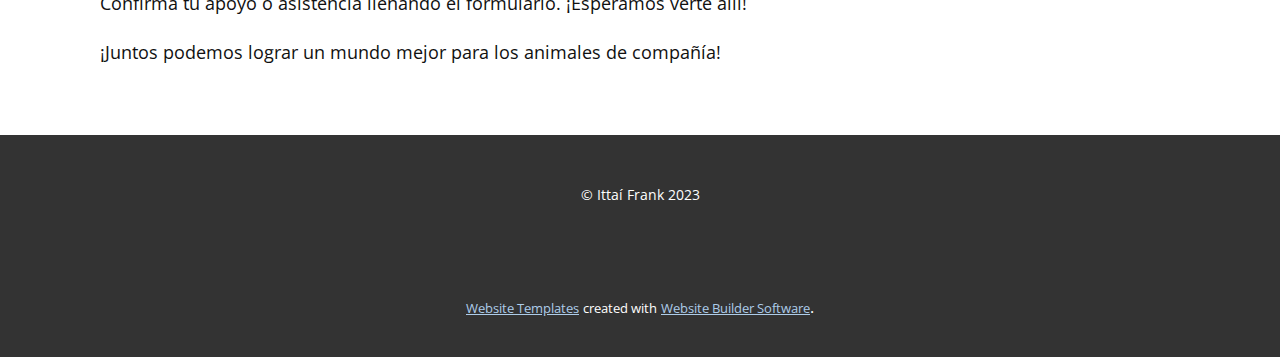
<file: blog/un-llamado-a-todos-los-amantes-de-los-animales-de-compañía.html>
<!DOCTYPE html>
<html style="font-size: 16px;" lang="es"><head>
    <meta name="viewport" content="width=device-width, initial-scale=1.0">
    <meta charset="utf-8">
    <meta name="keywords" content="Encabezado de la Publicación 1">
    <meta name="description" content="">
    <title>¡Un llamado a todos los amantes de los animales de compañía!</title>
    <link rel="stylesheet" href="../nicepage.css" media="screen">
<link rel="stylesheet" href="../Post-Template.css" media="screen">
    <script class="u-script" type="text/javascript" src="../jquery.js" defer=""></script>
    <script class="u-script" type="text/javascript" src="../nicepage.js" defer=""></script>
    <meta name="generator" content="Nicepage 5.11.2, nicepage.com">
    <link id="u-theme-google-font" rel="stylesheet" href="https://fonts.googleapis.com/css?family=Roboto:100,100i,300,300i,400,400i,500,500i,700,700i,900,900i|Open+Sans:300,300i,400,400i,500,500i,600,600i,700,700i,800,800i">
    
    
    <script type="application/ld+json">{
		"@context": "http://schema.org",
		"@type": "Organization",
		"name": "",
		"logo": "images/20230504_161531000_iOS.jpg",
		"sameAs": [
				"https://twitter.com/AaronIttai"
		]
}</script>
    <meta name="theme-color" content="#478ac9">
    <meta name="twitter:site" content="@">
    <meta name="twitter:card" content="summary_large_image">
    <meta name="twitter:title" content="Post Template">
    <meta name="twitter:description" content="">
  <meta data-intl-tel-input-cdn-path="intlTelInput/"></head>
  <body class="u-body u-xl-mode" data-lang="es"><header class="u-align-center-sm u-align-center-xs u-clearfix u-gradient u-header u-header" id="sec-0f67"><div class="u-clearfix u-sheet u-valign-middle-xs u-sheet-1">
        <a href="../Inicio.html" class="u-image u-logo u-image-1" data-image-width="150" data-image-height="150" title="Inicio">
          <img src="../images/20230504_161531000_iOS.jpg" class="u-logo-image u-logo-image-1">
        </a>
        <div class="u-social-icons u-spacing-10 u-social-icons-1">
          <a class="u-social-url" title="facebook" target="_blank" href=""><span class="u-icon u-social-facebook u-social-icon u-icon-1"><svg class="u-svg-link" preserveAspectRatio="xMidYMin slice" viewBox="0 0 112 112" style=""><use xmlns:xlink="http://www.w3.org/1999/xlink" xlink:href="#svg-d448"></use></svg><svg class="u-svg-content" viewBox="0 0 112 112" x="0" y="0" id="svg-d448"><circle fill="currentColor" cx="56.1" cy="56.1" r="55"></circle><path fill="#FFFFFF" d="M73.5,31.6h-9.1c-1.4,0-3.6,0.8-3.6,3.9v8.5h12.6L72,58.3H60.8v40.8H43.9V58.3h-8V43.9h8v-9.2
      c0-6.7,3.1-17,17-17h12.5v13.9H73.5z"></path></svg></span>
          </a>
          <a class="u-social-url" title="twitter" target="_blank" href="https://twitter.com/AaronIttai"><span class="u-icon u-social-icon u-social-twitter u-icon-2"><svg class="u-svg-link" preserveAspectRatio="xMidYMin slice" viewBox="0 0 112 112" style=""><use xmlns:xlink="http://www.w3.org/1999/xlink" xlink:href="#svg-966d"></use></svg><svg class="u-svg-content" viewBox="0 0 112 112" x="0" y="0" id="svg-966d"><circle fill="currentColor" class="st0" cx="56.1" cy="56.1" r="55"></circle><path fill="#FFFFFF" d="M83.8,47.3c0,0.6,0,1.2,0,1.7c0,17.7-13.5,38.2-38.2,38.2C38,87.2,31,85,25,81.2c1,0.1,2.1,0.2,3.2,0.2
      c6.3,0,12.1-2.1,16.7-5.7c-5.9-0.1-10.8-4-12.5-9.3c0.8,0.2,1.7,0.2,2.5,0.2c1.2,0,2.4-0.2,3.5-0.5c-6.1-1.2-10.8-6.7-10.8-13.1
      c0-0.1,0-0.1,0-0.2c1.8,1,3.9,1.6,6.1,1.7c-3.6-2.4-6-6.5-6-11.2c0-2.5,0.7-4.8,1.8-6.7c6.6,8.1,16.5,13.5,27.6,14
      c-0.2-1-0.3-2-0.3-3.1c0-7.4,6-13.4,13.4-13.4c3.9,0,7.3,1.6,9.8,4.2c3.1-0.6,5.9-1.7,8.5-3.3c-1,3.1-3.1,5.8-5.9,7.4
      c2.7-0.3,5.3-1,7.7-2.1C88.7,43,86.4,45.4,83.8,47.3z"></path></svg></span>
          </a>
          <a class="u-social-url" title="instagram" target="_blank" href=""><span class="u-icon u-social-icon u-social-instagram u-icon-3"><svg class="u-svg-link" preserveAspectRatio="xMidYMin slice" viewBox="0 0 112 112" style=""><use xmlns:xlink="http://www.w3.org/1999/xlink" xlink:href="#svg-e8c7"></use></svg><svg class="u-svg-content" viewBox="0 0 112 112" x="0" y="0" id="svg-e8c7"><circle fill="currentColor" cx="56.1" cy="56.1" r="55"></circle><path fill="#FFFFFF" d="M55.9,38.2c-9.9,0-17.9,8-17.9,17.9C38,66,46,74,55.9,74c9.9,0,17.9-8,17.9-17.9C73.8,46.2,65.8,38.2,55.9,38.2
      z M55.9,66.4c-5.7,0-10.3-4.6-10.3-10.3c-0.1-5.7,4.6-10.3,10.3-10.3c5.7,0,10.3,4.6,10.3,10.3C66.2,61.8,61.6,66.4,55.9,66.4z"></path><path fill="#FFFFFF" d="M74.3,33.5c-2.3,0-4.2,1.9-4.2,4.2s1.9,4.2,4.2,4.2s4.2-1.9,4.2-4.2S76.6,33.5,74.3,33.5z"></path><path fill="#FFFFFF" d="M73.1,21.3H38.6c-9.7,0-17.5,7.9-17.5,17.5v34.5c0,9.7,7.9,17.6,17.5,17.6h34.5c9.7,0,17.5-7.9,17.5-17.5V38.8
      C90.6,29.1,82.7,21.3,73.1,21.3z M83,73.3c0,5.5-4.5,9.9-9.9,9.9H38.6c-5.5,0-9.9-4.5-9.9-9.9V38.8c0-5.5,4.5-9.9,9.9-9.9h34.5
      c5.5,0,9.9,4.5,9.9,9.9V73.3z"></path></svg></span>
          </a>
        </div>
        <nav class="u-menu u-menu-one-level u-offcanvas u-menu-1">
          <div class="menu-collapse" style="font-size: 1rem;">
            <a class="u-button-style u-custom-text-active-color u-nav-link" href="#">
              <svg class="u-svg-link" preserveAspectRatio="xMidYMin slice" viewBox="0 0 302 302" style=""><use xmlns:xlink="http://www.w3.org/1999/xlink" xlink:href="#svg-8a8f"></use></svg>
              <svg xmlns="http://www.w3.org/2000/svg" xmlns:xlink="http://www.w3.org/1999/xlink" version="1.1" id="svg-8a8f" x="0px" y="0px" viewBox="0 0 302 302" style="enable-background:new 0 0 302 302;" xml:space="preserve" class="u-svg-content"><g><rect y="36" width="302" height="30"></rect><rect y="236" width="302" height="30"></rect><rect y="136" width="302" height="30"></rect>
</g><g></g><g></g><g></g><g></g><g></g><g></g><g></g><g></g><g></g><g></g><g></g><g></g><g></g><g></g><g></g></svg>
            </a>
          </div>
          <div class="u-custom-menu u-nav-container">
            <ul class="u-nav u-unstyled u-nav-1"><li class="u-nav-item"><a class="u-button-style u-nav-link u-text-active-custom-color-1 u-text-hover-palette-2-base" href="../Inicio.html" style="padding: 10px 20px;">Inicio</a>
</li><li class="u-nav-item"><a class="u-button-style u-nav-link u-text-active-custom-color-1 u-text-hover-palette-2-base" href="../Acerca-de.html" style="padding: 10px 20px;">Acerca de</a>
</li><li class="u-nav-item"><a class="u-button-style u-nav-link u-text-active-custom-color-1 u-text-hover-palette-2-base" href="../Contacto.html" style="padding: 10px 20px;">Contacto</a>
</li></ul>
          </div>
          <div class="u-custom-menu u-nav-container-collapse">
            <div class="u-align-center u-black u-container-style u-inner-container-layout u-opacity u-opacity-95 u-sidenav">
              <div class="u-inner-container-layout u-sidenav-overflow">
                <div class="u-menu-close"></div>
                <ul class="u-align-center u-nav u-popupmenu-items u-unstyled u-nav-2"><li class="u-nav-item"><a class="u-button-style u-nav-link" href="../Inicio.html">Inicio</a>
</li><li class="u-nav-item"><a class="u-button-style u-nav-link" href="../Acerca-de.html">Acerca de</a>
</li><li class="u-nav-item"><a class="u-button-style u-nav-link" href="../Contacto.html">Contacto</a>
</li></ul>
              </div>
            </div>
            <div class="u-black u-menu-overlay u-opacity u-opacity-70"></div>
          </div>
        </nav>
        <a href="../Inicio.html" class="u-image u-logo u-image-2" data-image-width="400" data-image-height="400" title="Inicio">
          <img src="../images/20230602_184149575_iOS.jpg" class="u-logo-image u-logo-image-2">
        </a>
      </div></header>
    <section class="u-align-center u-clearfix u-section-1" id="sec-a288">
      <div class="u-clearfix u-sheet u-valign-middle-md u-valign-middle-sm u-valign-middle-xs u-sheet-1"><!--post_details--><!--post_details_options_json--><!--{"source":""}--><!--/post_details_options_json--><!--blog_post-->
        <div class="u-container-style u-expanded-width u-post-details u-post-details-1">
          <div class="u-container-layout u-valign-middle u-container-layout-1"><!--blog_post_image-->
            <img alt="" class="u-blog-control u-expanded-width u-image u-image-default u-image-1" src="../images/1ee9c88c19a0eda7298f9e82ef68600ac62cc24e7ce1876d324678fa2d0b92ab469bc59728d0a53e9f5a63e911958ff53431f8eb5ecc585b4a5d09_1280.jpg"><!--/blog_post_image--><!--blog_post_header-->
            <h2 class="u-blog-control u-text u-text-1">¡Un llamado a todos los amantes de los animales de compañía!</h2><!--/blog_post_header--><!--blog_post_metadata-->
            <div class="u-blog-control u-metadata u-metadata-1"><!--blog_post_metadata_date-->
              <span class="u-meta-date u-meta-icon">03 jun. 2023</span><!--/blog_post_metadata_date--><!--blog_post_metadata_category-->
              <!--/blog_post_metadata_category--><!--blog_post_metadata_comments-->
              <!--/blog_post_metadata_comments-->
            </div><!--/blog_post_metadata--><!--blog_post_content-->
            <div class="u-align-justify u-blog-control u-post-content u-text u-text-2 fr-view"><p><br></p><p>¡Estás invitado/a a unirte a nuestra asociación civil en defensa de los animales!</p><p>¿Te apasionan los peludos de cuatro patas? ¿Quieres marcar la diferencia en la vida de los animales de compañía necesitados? Entonces no puedes perder la oportunidad de formar parte de nuestra asociación y unirte a nuestra causa.</p><p>En nuestra organización, nos dedicaremos apasionadamente a proteger y promover el bienestar de los animales de compañía en nuestra comunidad y País. Nos esforzaremos por brindarles una vida digna y amorosa, y necesitamos tu apoyo para lograrlo.</p><p>Al unirte a nuestra asociación, tendrás la oportunidad de participar en diversas actividades y proyectos centrados en mejorar las vidas de los animales. Organizaremos campañas de adopción para encontrar hogares amorosos para aquellos que han sido abandonados o maltratados. Realizaremos jornadas de esterilización y vacunación para controlar la población y prevenir enfermedades. También llevaremos a cabo programas educativos para concientizar a la comunidad sobre la importancia de tratar a los animales con respeto y compasión.</p><p>Al unirte a nosotros, no solo estarás ayudando a los animales, sino que también formarás parte de una comunidad comprometida y solidaria. Tendrás la oportunidad de conocer a personas con intereses similares, intercambiar experiencias y aprender juntos sobre cómo mejorar la vida de los animales de compañía.</p><p>¡Ven y únete a nosotros en nuestro próximo evento de bienvenida [fecha por confirmar] a las [hora por confirmar]! Será una oportunidad perfecta para conocernos, escuchar testimonios inspiradores y descubrir cómo puedes contribuir de manera significativa.</p><p>Recuerda, cada pequeño esfuerzo cuenta y juntos podemos marcar una diferencia en las vidas de aquellos que no pueden hablar por sí mismos. Únete a nuestra asociación civil y sé la voz que los animales de compañía necesitan.</p><p>Confirma tu apoyo o asistencia llenando el formulario. ¡Esperamos verte allí!</p><p>¡Juntos podemos lograr un mundo mejor para los animales de compañía!</p><p><br></p></div><!--/blog_post_content-->
          </div>
        </div><!--/blog_post--><!--/post_details-->
      </div>
    </section>
    
    
    <footer class="u-align-center u-clearfix u-footer u-grey-80 u-footer" id="sec-9395"><div class="u-clearfix u-sheet u-sheet-1">
        <p class="u-small-text u-text u-text-variant u-text-1"> © Ittaí Frank 2023</p>
      </div></footer>
    <section class="u-backlink u-clearfix u-grey-80">
      <a class="u-link" href="https://nicepage.com/website-templates" target="_blank">
        <span>Website Templates</span>
      </a>
      <p class="u-text">
        <span>created with</span>
      </p>
      <a class="u-link" href="" target="_blank">
        <span>Website Builder Software</span>
      </a>. 
    </section>
  
</body></html>
</file>
